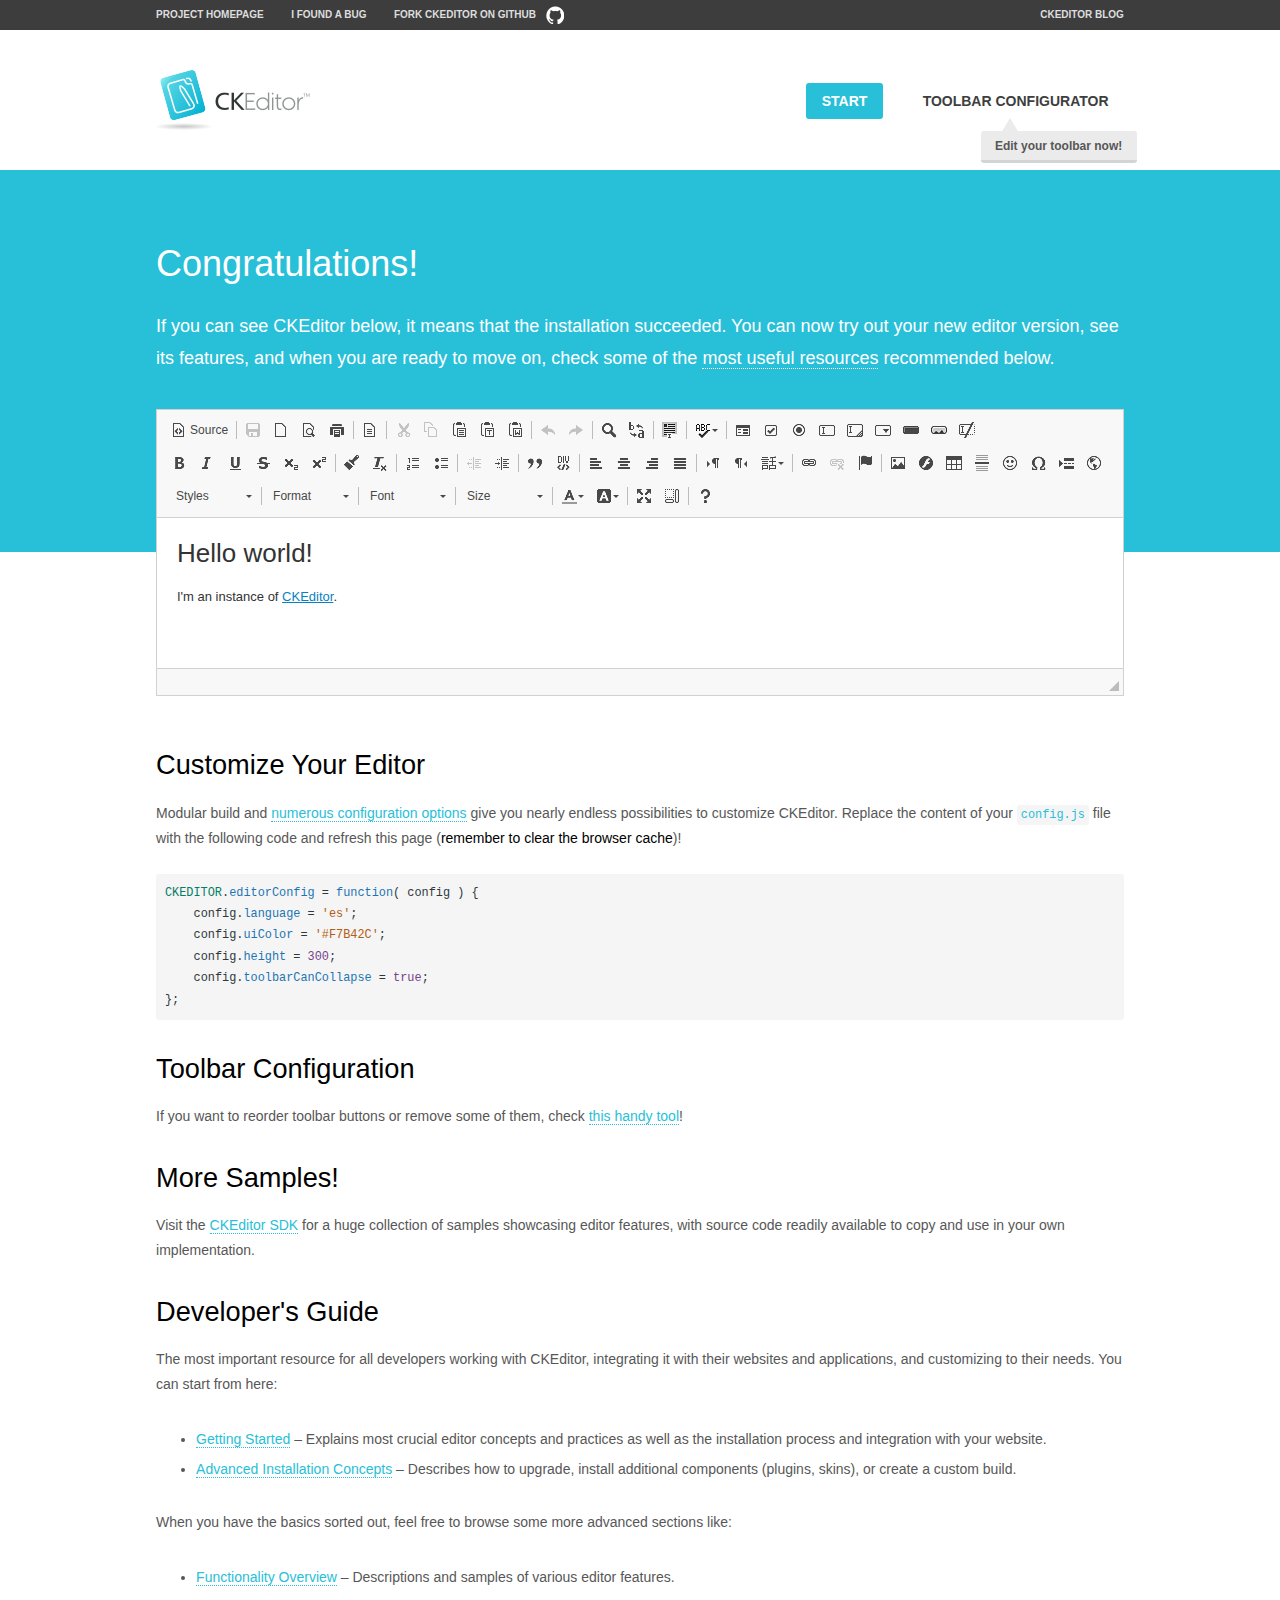
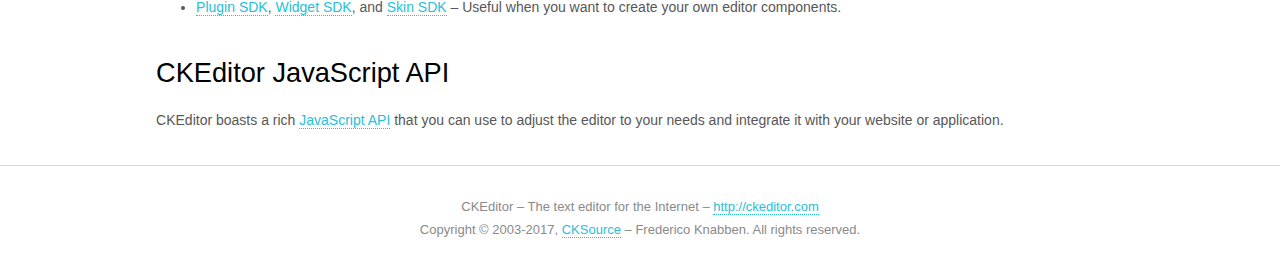
<file: project/board/ckeditor/samples/index.html>
<!DOCTYPE html>
<!--
Copyright (c) 2003-2017, CKSource - Frederico Knabben. All rights reserved.
For licensing, see LICENSE.md or http://ckeditor.com/license
-->
<html>
<head>
	<meta charset="utf-8">
	<title>CKEditor Sample</title>
	<script src="../ckeditor.js"></script>
	<script src="js/sample.js"></script>
	<link rel="stylesheet" href="css/samples.css">
	<link rel="stylesheet" href="toolbarconfigurator/lib/codemirror/neo.css">
</head>
<body id="main">

<nav class="navigation-a">
	<div class="grid-container">
		<ul class="navigation-a-left grid-width-70">
			<li><a href="http://ckeditor.com">Project Homepage</a></li>
			<li><a href="http://dev.ckeditor.com/">I found a bug</a></li>
			<li><a href="http://github.com/ckeditor/ckeditor-dev" class="icon-pos-right icon-navigation-a-github">Fork CKEditor on GitHub</a></li>
		</ul>
		<ul class="navigation-a-right grid-width-30">
			<li><a href="http://ckeditor.com/blog-list">CKEditor Blog</a></li>
		</ul>
	</div>
</nav>

<header class="header-a">
	<div class="grid-container">
		<h1 class="header-a-logo grid-width-30">
			<a href="index.html"><img src="img/logo.png" alt="CKEditor Sample"></a>
		</h1>

		<nav class="navigation-b grid-width-70">
			<ul>
				<li><a href="index.html" class="button-a button-a-background">Start</a></li>
				<li><a href="toolbarconfigurator/index.html" class="button-a">Toolbar configurator <span class="balloon-a balloon-a-nw">Edit your toolbar now!</span></a></li>
			</ul>
		</nav>
	</div>
</header>

<main>
	<div class="adjoined-top">
		<div class="grid-container">
			<div class="content grid-width-100">
				<h1>Congratulations!</h1>
				<p>
					If you can see CKEditor below, it means that the installation succeeded.
					You can now try out your new editor version, see its features, and when you are ready to move on, check some of the <a href="#sample-customize">most useful resources</a> recommended below.
				</p>
			</div>
		</div>
	</div>
	<div class="adjoined-bottom">
		<div class="grid-container">
			<div class="grid-width-100">
				<div id="editor">
					<h1>Hello world!</h1>
					<p>I'm an instance of <a href="http://ckeditor.com">CKEditor</a>.</p>
				</div>
			</div>
		</div>
	</div>

	<div class="grid-container">
		<div class="content grid-width-100">
			<section id="sample-customize">
				<h2>Customize Your Editor</h2>
				<p>Modular build and <a href="http://docs.ckeditor.com/#!/guide/dev_configuration">numerous configuration options</a> give you nearly endless possibilities to customize CKEditor. Replace the content of your <code><a href="../config.js">config.js</a></code> file with the following code and refresh this page (<strong>remember to clear the browser cache</strong>)!</p>
		<pre class="cm-s-neo CodeMirror"><code><span style="padding-right: 0.1px;"><span class="cm-variable">CKEDITOR</span>.<span class="cm-property">editorConfig</span> <span class="cm-operator">=</span> <span class="cm-keyword">function</span>( <span class="cm-def">config</span> ) {</span>
<span style="padding-right: 0.1px;"><span class="cm-tab">	</span><span class="cm-variable-2">config</span>.<span class="cm-property">language</span> <span class="cm-operator">=</span> <span class="cm-string">'es'</span>;</span>
<span style="padding-right: 0.1px;"><span class="cm-tab">	</span><span class="cm-variable-2">config</span>.<span class="cm-property">uiColor</span> <span class="cm-operator">=</span> <span class="cm-string">'#F7B42C'</span>;</span>
<span style="padding-right: 0.1px;"><span class="cm-tab">	</span><span class="cm-variable-2">config</span>.<span class="cm-property">height</span> <span class="cm-operator">=</span> <span class="cm-number">300</span>;</span>
<span style="padding-right: 0.1px;"><span class="cm-tab">	</span><span class="cm-variable-2">config</span>.<span class="cm-property">toolbarCanCollapse</span> <span class="cm-operator">=</span> <span class="cm-atom">true</span>;</span>
<span style="padding-right: 0.1px;">};</span></code></pre>
			</section>

			<section>
				<h2>Toolbar Configuration</h2>
				<p>If you want to reorder toolbar buttons or remove some of them, check <a href="toolbarconfigurator/index.html">this handy tool</a>!</p>
			</section>

			<section>
				<h2>More Samples!</h2>
				<p>Visit the <a href="http://sdk.ckeditor.com">CKEditor SDK</a> for a huge collection of samples showcasing editor features, with source code readily available to copy and use in your own implementation.</p>
			</section>

			<section>
				<h2>Developer's Guide</h2>
				<p>The most important resource for all developers working with CKEditor, integrating it with their websites and applications, and customizing to their needs. You can start from here:</p>
				<ul>
					<li><a href="http://docs.ckeditor.com/#!/guide/dev_installation">Getting Started</a> &ndash; Explains most crucial editor concepts and practices as well as the installation process and integration with your website.</li>
					<li><a href="http://docs.ckeditor.com/#!/guide/dev_advanced_installation">Advanced Installation Concepts</a> &ndash; Describes how to upgrade, install additional components (plugins, skins), or create a custom build.</li>
				</ul>
					<p>When you have the basics sorted out, feel free to browse some more advanced sections like:</p>
				<ul>
					<li><a href="http://docs.ckeditor.com/#!/guide/dev_features">Functionality Overview</a> &ndash; Descriptions and samples of various editor features.</li>
					<li><a href="http://docs.ckeditor.com/#!/guide/plugin_sdk_intro">Plugin SDK</a>, <a href="http://docs.ckeditor.com/#!/guide/widget_sdk_intro">Widget SDK</a>, and <a href="http://docs.ckeditor.com/#!/guide/skin_sdk_intro">Skin SDK</a> &ndash; Useful when you want to create your own editor components.</li>
				</ul>
			</section>

			<section>
				<h2>CKEditor JavaScript API</h2>
				<p>CKEditor boasts a rich <a href="http://docs.ckeditor.com/#!/api">JavaScript API</a> that you can use to adjust the editor to your needs and integrate it with your website or application.</p>
			</section>
		</div>
	</div>
</main>

<footer class="footer-a grid-container">
	<div class="grid-container">
		<p class="grid-width-100">
			CKEditor &ndash; The text editor for the Internet &ndash; <a class="samples" href="http://ckeditor.com/">http://ckeditor.com</a>
		</p>
		<p class="grid-width-100" id="copy">
			Copyright &copy; 2003-2017, <a class="samples" href="http://cksource.com/">CKSource</a> &ndash; Frederico Knabben. All rights reserved.
		</p>
	</div>
</footer>
<script>
	initSample();
</script>

</body>
</html>
</file>
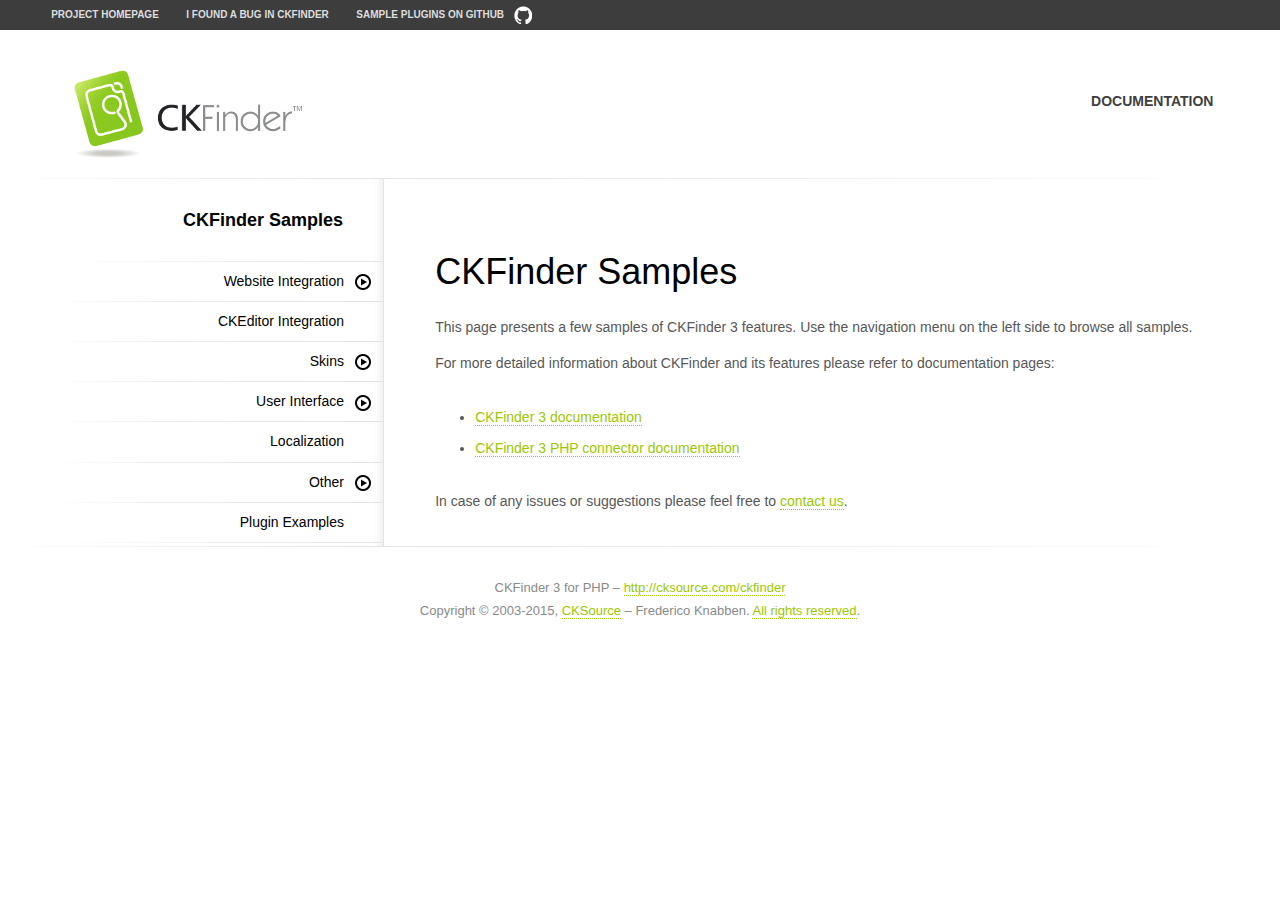
<file: project/board/ckfinder/samples/index.html>
<!DOCTYPE html>
<!--
Copyright (c) 2007-2016, CKSource - Frederico Knabben. All rights reserved.
For licensing, see LICENSE.html or http://cksource.com/ckfinder/license
-->
<html>
<head>
	<meta charset="utf-8">
	<title>CKFinder 3 Samples</title>
	<meta name="viewport" content="width=device-width, initial-scale=1">
	<!--[if lt IE 9]>
	<script src="js/html5shiv.min.js"></script>
	<![endif]-->
	<link href="css/sample.css" rel="stylesheet">
<body>
<header class="header-a">
	<div class="grid-container">
		<h1 class="header-a-logo grid-width-30">
			<a href="index.html"><img src="img/logo.png" alt="CKFinder Logo"></a>
		</h1>
		<nav class="navigation-b grid-width-70">
			<ul>
				<li><a href="http://docs.cksource.com/ckfinder3/" class="button-a">Documentation</a></li>
			</ul>
		</nav>
	</div>
</header>
<main class="grid-container">
	<nav class="tree-a tree-a-layout grid-width-30">
		<h1>CKFinder Samples</h1>
		<h2>Website Integration</h2>
		<ul>
			<li><a href="widget.html">Widget</a></li>
			<li><a href="popups.html">Popup</a></li>
			<li><a href="modals.html">Modal</a></li>
			<li><a href="full-page.html">Full Page</a></li>
		</ul>
		<h2 class="tree-a-no-sub"><a href="ckeditor.html">CKEditor Integration</a></h2>
		<h2>Skins</h2>
		<ul>
			<li><a href="skins-moono.html">Moono</a></li>
			<li><a href="skins-jquery-mobile.html">jQuery Mobile</a></li>
		</ul>
		<h2>User Interface</h2>
		<ul>
			<li><a href="user-interface-default.html">Default</a></li>
			<li><a href="user-interface-compact.html">Compact</a></li>
			<li><a href="user-interface-mobile.html">Mobile</a></li>
			<li><a href="user-interface-listview.html">List View</a></li>
		</ul>
		<h2 class="tree-a-no-sub"><a href="localization.html">Localization</a></h2>
		<h2>Other</h2>
		<ul>
			<li><a href="other-read-only.html">Read-only Mode</a></li>
			<li><a href="other-custom-configuration.html">Custom Configuration</a></li>
		</ul>
		<h2 class="tree-a-no-sub"><a href="plugin-examples.html">Plugin Examples</a></h2>
	</nav>
	<section class="content grid-width-70">
		<h1>CKFinder Samples</h1>
		<p>This page presents a few samples of CKFinder 3 features. Use the navigation menu on the left side to browse all samples.</p>
		<p>For more detailed information about CKFinder and its features please refer to documentation pages:</p>
		<ul>
			<li><a href="http://docs.cksource.com/ckfinder3/">CKFinder 3 documentation</a></li>
			<li><a href="http://docs.cksource.com/ckfinder3-php/">CKFinder 3 PHP connector documentation</a></li>
		</ul>
		<p>In case of any issues or suggestions please feel free to <a href="http://cksource.com/contact">contact us</a>.</p>
	</section>
</main>
<footer class="footer-a grid-container">
	<div class="grid-container">
		<p class="grid-width-100">
			CKFinder 3 for PHP &ndash; <a href="http://cksource.com/ckfinder">http://cksource.com/ckfinder</a>
		</p>
		<p class="grid-width-100">
			Copyright &copy; 2003-2015, <a class="samples" href="http://cksource.com/">CKSource</a> &ndash; Frederico
			Knabben. <a href="http://cksource.com/ckfinder/license">All rights reserved</a>.
		</p>
	</div>
</footer>
<nav class="navigation-a">
	<div class="grid-container">
		<ul class="navigation-a-left grid-width-70">
			<li><a href="http://cksource.com/ckfinder">Project Homepage</a></li>
			<li class="global-is-mobile-hidden"><a href="https://github.com/ckfinder/ckfinder/issues">I found a bug in CKFinder</a></li>
			<li class="global-is-mobile-hidden"><a class="icon-pos-right icon-navigation-a-github" href="https://github.com/ckfinder/ckfinder-docs-samples">Sample Plugins on GitHub</a></li>
		</ul>
	</div>
</nav>

<script src="js/sf.js"></script>
<script src="js/tree-a.js"></script>

</body>
</html>
</file>
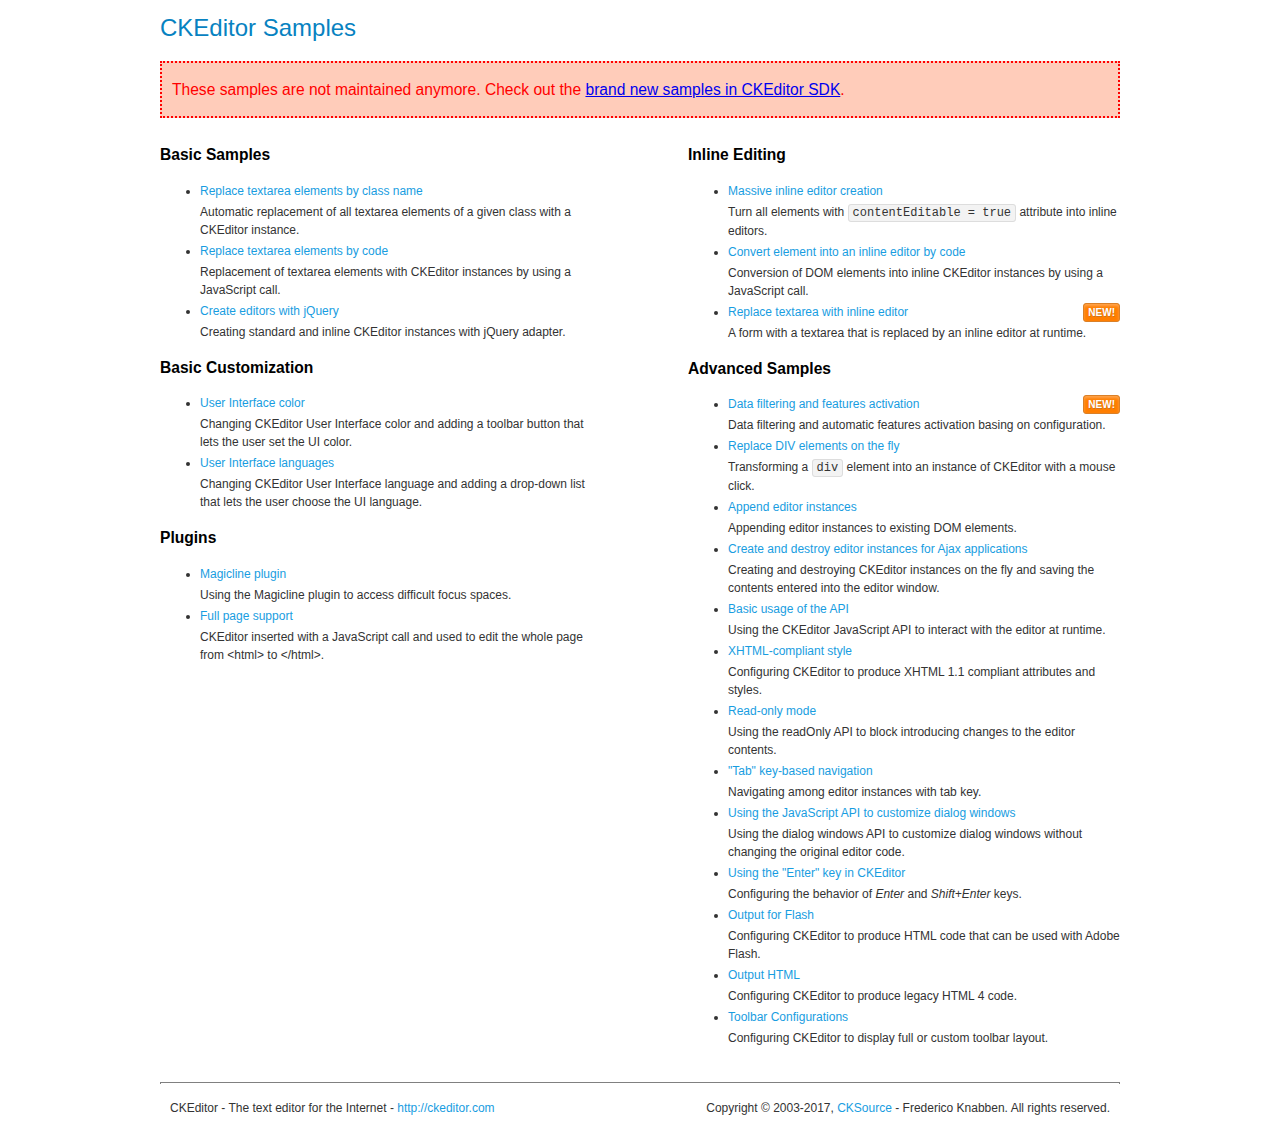
<file: project/board/ckeditor/samples/old/index.html>
<!DOCTYPE html>
<!--
Copyright (c) 2003-2017, CKSource - Frederico Knabben. All rights reserved.
For licensing, see LICENSE.md or http://ckeditor.com/license
-->
<html>
<head>
	<meta charset="utf-8">
	<title>CKEditor Samples</title>
	<link rel="stylesheet" href="sample.css">
</head>
<body>
	<h1 class="samples">
		CKEditor Samples
	</h1>
	<div class="warning deprecated">
		These samples are not maintained anymore. Check out the <a href="http://sdk.ckeditor.com/">brand new samples in CKEditor SDK</a>.
	</div>
	<div class="twoColumns">
		<div class="twoColumnsLeft">
			<h2 class="samples">
				Basic Samples
			</h2>
			<dl class="samples">
				<dt><a class="samples" href="replacebyclass.html">Replace textarea elements by class name</a></dt>
				<dd>Automatic replacement of all textarea elements of a given class with a CKEditor instance.</dd>

				<dt><a class="samples" href="replacebycode.html">Replace textarea elements by code</a></dt>
				<dd>Replacement of textarea elements with CKEditor instances by using a JavaScript call.</dd>

				<dt><a class="samples" href="jquery.html">Create editors with jQuery</a></dt>
				<dd>Creating standard and inline CKEditor instances with jQuery adapter.</dd>
			</dl>

			<h2 class="samples">
				Basic Customization
			</h2>
			<dl class="samples">
				<dt><a class="samples" href="uicolor.html">User Interface color</a></dt>
				<dd>Changing CKEditor User Interface color and adding a toolbar button that lets the user set the UI color.</dd>

				<dt><a class="samples" href="uilanguages.html">User Interface languages</a></dt>
				<dd>Changing CKEditor User Interface language and adding a drop-down list that lets the user choose the UI language.</dd>
			</dl>


			<h2 class="samples">Plugins</h2>
<dl class="samples">
<dt><a class="samples" href="magicline/magicline.html">Magicline plugin</a></dt>
<dd>Using the Magicline plugin to access difficult focus spaces.</dd>

<dt><a class="samples" href="wysiwygarea/fullpage.html">Full page support</a></dt>
<dd>CKEditor inserted with a JavaScript call and used to edit the whole page from &lt;html&gt; to &lt;/html&gt;.</dd>
</dl>
		</div>
		<div class="twoColumnsRight">
			<h2 class="samples">
				Inline Editing
			</h2>
			<dl class="samples">
				<dt><a class="samples" href="inlineall.html">Massive inline editor creation</a></dt>
				<dd>Turn all elements with <code>contentEditable = true</code> attribute into inline editors.</dd>

				<dt><a class="samples" href="inlinebycode.html">Convert element into an inline editor by code</a></dt>
				<dd>Conversion of DOM elements into inline CKEditor instances by using a JavaScript call.</dd>

				<dt><a class="samples" href="inlinetextarea.html">Replace textarea with inline editor</a> <span class="new">New!</span></dt>
				<dd>A form with a textarea that is replaced by an inline editor at runtime.</dd>

				
			</dl>

			<h2 class="samples">
				Advanced Samples
			</h2>
			<dl class="samples">
				<dt><a class="samples" href="datafiltering.html">Data filtering and features activation</a> <span class="new">New!</span></dt>
				<dd>Data filtering and automatic features activation basing on configuration.</dd>

				<dt><a class="samples" href="divreplace.html">Replace DIV elements on the fly</a></dt>
				<dd>Transforming a <code>div</code> element into an instance of CKEditor with a mouse click.</dd>

				<dt><a class="samples" href="appendto.html">Append editor instances</a></dt>
				<dd>Appending editor instances to existing DOM elements.</dd>

				<dt><a class="samples" href="ajax.html">Create and destroy editor instances for Ajax applications</a></dt>
				<dd>Creating and destroying CKEditor instances on the fly and saving the contents entered into the editor window.</dd>

				<dt><a class="samples" href="api.html">Basic usage of the API</a></dt>
				<dd>Using the CKEditor JavaScript API to interact with the editor at runtime.</dd>

				<dt><a class="samples" href="xhtmlstyle.html">XHTML-compliant style</a></dt>
				<dd>Configuring CKEditor to produce XHTML 1.1 compliant attributes and styles.</dd>

				<dt><a class="samples" href="readonly.html">Read-only mode</a></dt>
				<dd>Using the readOnly API to block introducing changes to the editor contents.</dd>

				<dt><a class="samples" href="tabindex.html">"Tab" key-based navigation</a></dt>
				<dd>Navigating among editor instances with tab key.</dd>


				
<dt><a class="samples" href="dialog/dialog.html">Using the JavaScript API to customize dialog windows</a></dt>
<dd>Using the dialog windows API to customize dialog windows without changing the original editor code.</dd>

<dt><a class="samples" href="enterkey/enterkey.html">Using the &quot;Enter&quot; key in CKEditor</a></dt>
<dd>Configuring the behavior of <em>Enter</em> and <em>Shift+Enter</em> keys.</dd>

<dt><a class="samples" href="htmlwriter/outputforflash.html">Output for Flash</a></dt>
<dd>Configuring CKEditor to produce HTML code that can be used with Adobe Flash.</dd>

<dt><a class="samples" href="htmlwriter/outputhtml.html">Output HTML</a></dt>
<dd>Configuring CKEditor to produce legacy HTML 4 code.</dd>

<dt><a class="samples" href="toolbar/toolbar.html">Toolbar Configurations</a></dt>
<dd>Configuring CKEditor to display full or custom toolbar layout.</dd>

			</dl>
		</div>
	</div>
	<div id="footer">
		<hr>
		<p>
			CKEditor - The text editor for the Internet - <a class="samples" href="http://ckeditor.com/">http://ckeditor.com</a>
		</p>
		<p id="copy">
			Copyright &copy; 2003-2017, <a class="samples" href="http://cksource.com/">CKSource</a> - Frederico Knabben. All rights reserved.
		</p>
	</div>
</body>
</html>
</file>
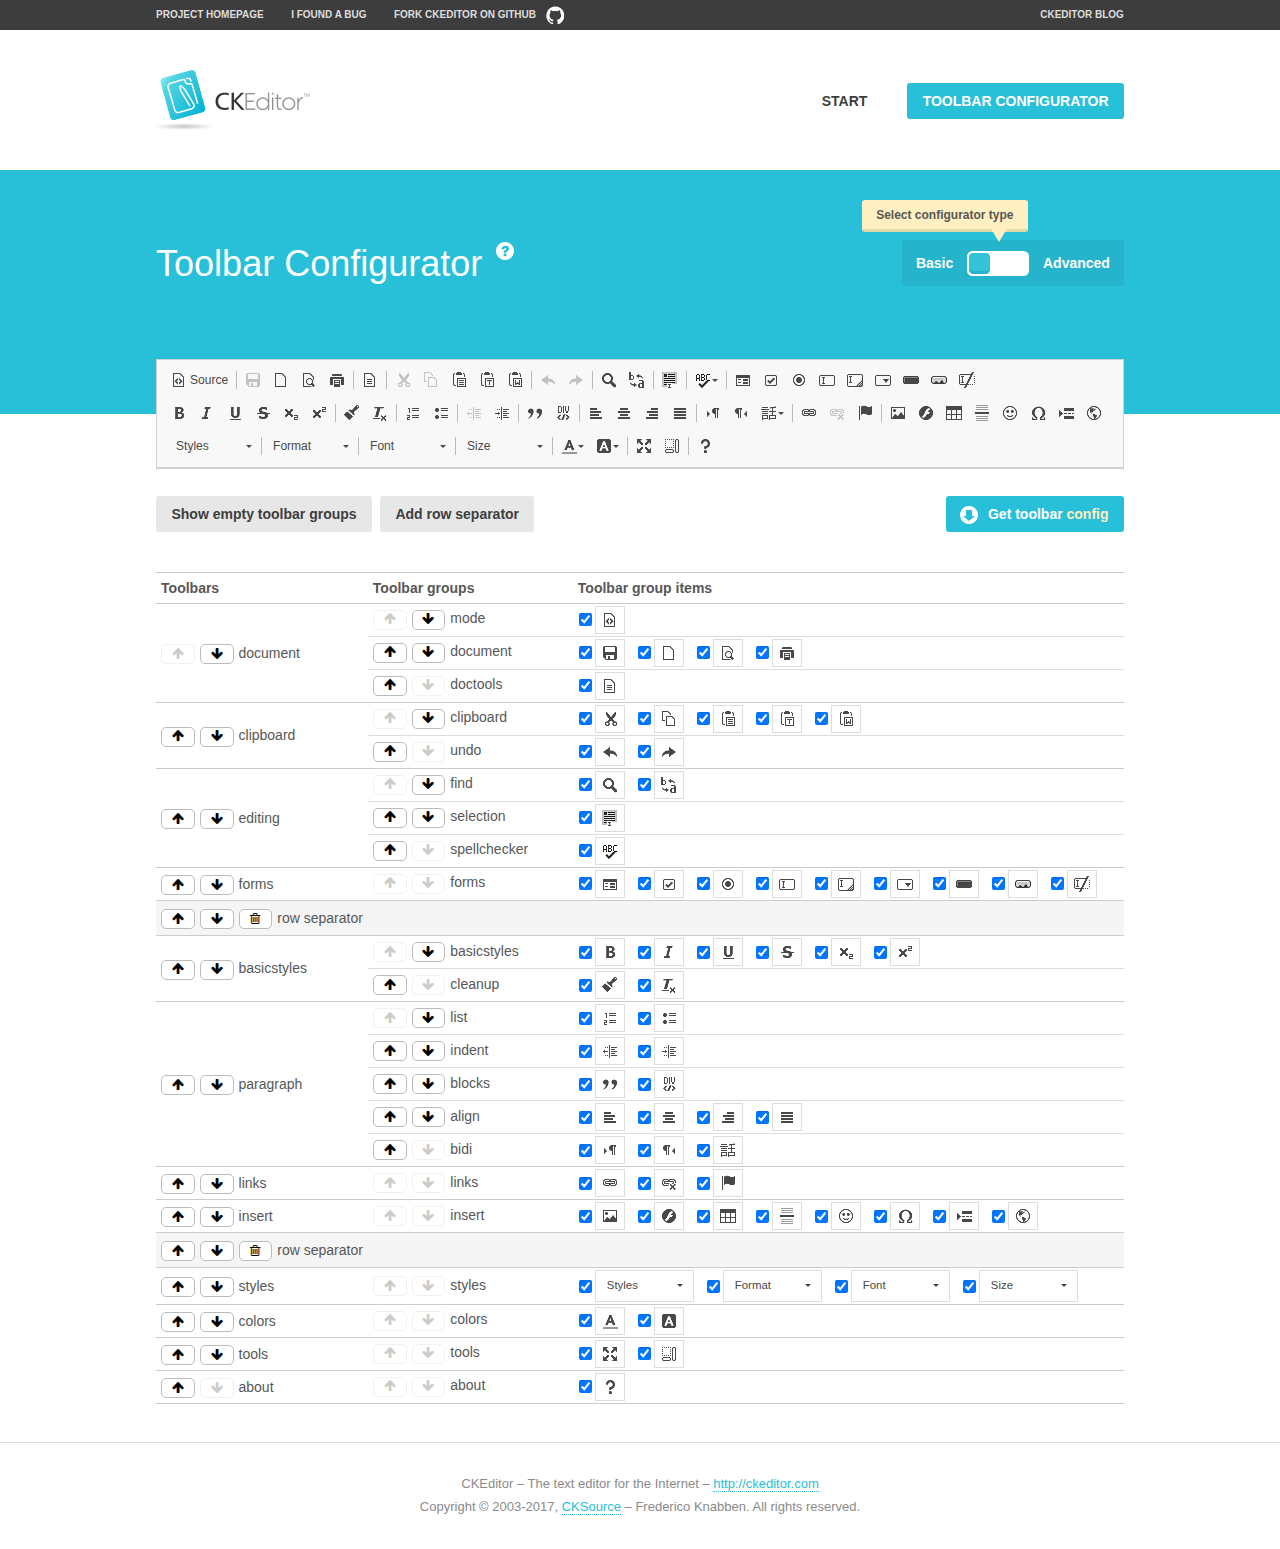
<file: project/board/ckeditor/samples/toolbarconfigurator/index.html>
<!DOCTYPE html>
<!--
Copyright (c) 2003-2017, CKSource - Frederico Knabben. All rights reserved.
For licensing, see LICENSE.md or http://ckeditor.com/license
-->
<!--[if IE 8]><html class="ie8"><![endif]-->
<!--[if gt IE 8]><html><![endif]-->
<!--[if !IE]><!--><html><!--<![endif]-->
<head>
	<meta charset="utf-8">
	<title>Toolbar Configurator</title>
	<script src="../../ckeditor.js"></script>
	<script>
		if ( CKEDITOR.env.ie && CKEDITOR.env.version < 9 )
			CKEDITOR.tools.enableHtml5Elements( document );
	</script>
	<link rel="stylesheet" href="lib/codemirror/codemirror.css">
	<link rel="stylesheet" href="lib/codemirror/show-hint.css">
	<link rel="stylesheet" href="lib/codemirror/neo.css">
	<link rel="stylesheet" href="css/fontello.css">
	<link rel="stylesheet" href="../css/samples.css">
</head>
<body id="toolbar">

<nav class="navigation-a">
	<div class="grid-container">
		<ul class="navigation-a-left grid-width-70">
			<li><a href="http://ckeditor.com">Project Homepage</a></li>
			<li><a href="http://dev.ckeditor.com/">I found a bug</a></li>
			<li><a href="http://github.com/ckeditor/ckeditor-dev" class="icon-pos-right icon-navigation-a-github">Fork CKEditor on GitHub</a></li>
		</ul>
		<ul class="navigation-a-right grid-width-30">
			<li><a href="http://ckeditor.com/blog-list">CKEditor Blog</a></li>
		</ul>
	</div>
</nav>

<header class="header-a">
	<div class="grid-container">
		<h1 class="header-a-logo grid-width-30">
			<a href="../index.html"><img src="../img/logo.png" alt="CKEditor Logo"></a>
		</h1>
		<nav class="navigation-b grid-width-70">
			<ul>
				<li><a href="../index.html"  class="button-a">Start</a></li>
				<li><a href="index.html"  class="button-a button-a-background">Toolbar configurator</a></li>
			</ul>
		</nav>
	</div>
</header>

<main>
	<div class="adjoined-top">
		<div class="grid-container">
			<div class="content grid-width-100">
				<div class="grid-container-nested">
					<h1 class="grid-width-60">
						Toolbar Configurator
						<a href="#help-content" type="button" title="Configurator help" id="help" class="button-a button-a-background button-a-no-text icon-pos-left icon-question-mark">Help</a>
					</h1>

					<div class="grid-width-40 grid-switch-magic">
						<div class="switch">
							<span class="balloon-a balloon-a-se">Select configurator type</span>
							<input type="radio" name="radio" data-num="1" id="radio-basic" />
							<input type="radio" name="radio" data-num="2" id="radio-advanced" />
							<label data-for="1" for="radio-basic">Basic</label>
							<span class="switch-inner">
								<span class="handler"></span>
							</span>
							<label data-for="2" for="radio-advanced">Advanced</label>
						</div>
					</div>
				</div>
			</div>
		</div>
	</div>
	<div class="adjoined-bottom">
		<div class="grid-container">
			<div class="grid-width-100">
				<div class="editors-container">
					<div id="editor-basic"></div>
					<div id="editor-advanced"></div>
				</div>
			</div>
		</div>
	</div>

	<div class="grid-container configurator">
		<div class="content grid-width-100">
			<div class="configurator">
				<div>
					<div id="toolbarModifierWrapper"></div>
				</div>
			</div>
		</div>
	</div>

	<div id="help-content">
		<div class="grid-container">
			<div class="grid-width-100">
				<h2>What Am I Doing Here?</h2>

				<div class="grid-container grid-container-nested">
					<div class="basic">
						<div class="grid-width-50">
							<p>Arrange <a href="http://docs.ckeditor.com/#!/api/CKEDITOR.config-cfg-toolbarGroups">toolbar groups</a>, toggle <a href="http://docs.ckeditor.com/#!/api/CKEDITOR.config-cfg-removeButtons">button visibility</a> according to your needs and get your toolbar configuration.</p>
							<p>You can replace the content of the <a href="../../config.js"><code>config.js</code></a> file with the generated configuration. If you already set some configuration options you will need to merge both configurations.</p>
						</div>
						<div class="grid-width-50">
							<p>Read more about different ways of <a href="http://docs.ckeditor.com/#!/guide/dev_configuration">setting configuration</a> and do not forget about <strong>clearing browser cache</strong>.</p>
							<p>Arranging toolbar groups is the recommended way of configuring the toolbar, but if you need more freedom you can use the <a href="#advanced">advanced configurator</a>.</p>
						</div>
					</div>
					<div class="advanced" style="display: none;">
						<div class="grid-width-50">
							<p>With this code editor you can edit your <a href="http://docs.ckeditor.com/#!/api/CKEDITOR.config-cfg-toolbar">toolbar configuration</a> live.</p>
							<p>You can replace the content of the <a href="../../config.js"><code>config.js</code></a> file with the generated configuration. If you already set some configuration options you will need to merge both configurations.</p>
						</div>
						<div class="grid-width-50">
							<p>Read more about different ways of <a href="http://docs.ckeditor.com/#!/guide/dev_configuration">setting configuration</a> and do not forget about <strong>clearing browser cache</strong>.</p>
						</div>
					</div>
				</div>

				<p class="grid-container grid-container-nested">
					<button type="button" class="help-content-close grid-width-100 button-a button-a-background">Got it. Let's play!</button>
				</p>
			</div>
		</div>
	</div>
</main>

<footer class="footer-a grid-container">
	<p class="grid-width-100">
		CKEditor &ndash; The text editor for the Internet &ndash; <a class="samples" href="http://ckeditor.com/">http://ckeditor.com</a>
	</p>
	<p class="grid-width-100" id="copy">
		Copyright &copy; 2003-2017, <a class="samples" href="http://cksource.com/">CKSource</a> &ndash; Frederico Knabben. All rights reserved.
	</p>
</footer>

<script src="lib/codemirror/codemirror.js"></script>
<script src="lib/codemirror/javascript.js"></script>
<script src="lib/codemirror/show-hint.js"></script>

<script src="js/fulltoolbareditor.js"></script>
<script src="js/abstracttoolbarmodifier.js"></script>
<script src="js/toolbarmodifier.js"></script>
<script src="js/toolbartextmodifier.js"></script>
<script src="../js/sf.js"></script>

<script>
	( function() {
		'use strict';

		var mode = ( window.location.hash.substr( 1 ) === 'advanced' ) ? 'advanced' : 'basic',
			configuratorSection = CKEDITOR.document.findOne( 'main > .grid-container.configurator' ),
			basicInstruction = CKEDITOR.document.findOne( '#help-content .basic' ),
			advancedInstruction = CKEDITOR.document.findOne( '#help-content .advanced' ),

			// Configurator mode switcher.
			modeSwitchBasic = CKEDITOR.document.getById( 'radio-basic' ),
			modeSwitchAdvanced = CKEDITOR.document.getById( 'radio-advanced' );

		// Initial setup
		function updateSwitcher() {
			if ( mode === 'advanced' ) {
				modeSwitchAdvanced.$.checked = true;
			} else {
				modeSwitchBasic.$.checked = true;
			}
		}

		updateSwitcher();

		CKEDITOR.document.getWindow().on( 'hashchange', function( e ) {
			var hash = window.location.hash.substr( 1 );
			if ( !( hash === 'advanced' || hash === 'basic' ) ) {
				return;
			}
			mode = hash;
			onToolbarsDone( mode );
		} );

		CKEDITOR.document.getWindow().on( 'resize', function() {
			updateToolbar( ( mode === 'basic' ? toolbarModifier : toolbarTextModifier )[ 'editorInstance' ] );
		} );

		function onRefresh( modifier ) {
			modifier = modifier || this;

			if ( mode === 'basic' && modifier instanceof ToolbarConfigurator.ToolbarTextModifier ) {
				return;
			}

			// CodeMirror container becomes visible, so we need to refresh and to avoid rendering problems.
			if ( mode === 'advanced' && modifier instanceof ToolbarConfigurator.ToolbarTextModifier ) {
				modifier.codeContainer.refresh();
			}

			updateToolbar( modifier.editorInstance );
		}

		function updateToolbar( editor ) {
			var editorContainer = editor.container;

			// Not always editor is loaded.
			if ( !editorContainer ) {
				return;
			}

			var displayStyle = editorContainer.getStyle( 'display' );

			editorContainer.setStyle( 'display', 'block' );

			var newHeight = editorContainer.getSize( 'height' );

			var newMarginTop = parseInt( editorContainer.getComputedStyle( 'margin-top' ), 10 );
			newMarginTop = ( isNaN( newMarginTop ) ? 0 : Number( newMarginTop ) );

			var newMarginBottom = parseInt( editorContainer.getComputedStyle( 'margin-bottom' ), 10 );
			newMarginBottom = ( isNaN( newMarginBottom ) ? 0 : Number( newMarginBottom ) );

			var result = newHeight + newMarginTop + newMarginBottom;

			editorContainer.setStyle( 'display', displayStyle );

			editor.container.getAscendant( 'div' ).setStyle( 'height', result + 'px' );
		}

		var toolbarModifier = new ToolbarConfigurator.ToolbarModifier( 'editor-basic' );

		var done = 0;
		toolbarModifier.init( onToolbarInit );
		toolbarModifier.onRefresh = onRefresh;

		CKEDITOR.document.getById( 'toolbarModifierWrapper' ).append( toolbarModifier.mainContainer );

		var toolbarTextModifier = new ToolbarConfigurator.ToolbarTextModifier( 'editor-advanced' );
		toolbarTextModifier.init( onToolbarInit );
		toolbarTextModifier.onRefresh = onRefresh;

		function onToolbarInit() {
			if ( ++done === 2 ) {
				onToolbarsDone();

				positionSticky.watch( CKEDITOR.document.findOne( '.toolbar' ), function() {
					return mode === 'advanced';
				} );
			}
		}

		function onToolbarsDone() {
			if ( mode === 'basic' ) {
				toggleModeBasic( false );
			} else {
				toggleModeAdvanced( false );
			}

			updateSwitcher();

			setTimeout( function() {
				CKEDITOR.document.findOne( '.editors-container' ).addClass( 'active' );
				CKEDITOR.document.findOne( '#toolbarModifierWrapper' ).addClass( 'active' );
			}, 200 );
		}

		CKEDITOR.document.getById( 'toolbarModifierWrapper' ).append( toolbarTextModifier.mainContainer );

		function toogleModeSwitch( onElement, offElement, onModifier, offModifier ) {
			onElement.addClass( 'fancy-button-active' );
			offElement.removeClass( 'fancy-button-active' );

			onModifier.showUI();
			offModifier.hideUI();
		}

		function toggleModeBasic( callOnRefresh ) {
			callOnRefresh = ( callOnRefresh !== false );
			mode = 'basic';
			window.location.hash = '#basic';
			toogleModeSwitch( modeSwitchBasic, modeSwitchAdvanced, toolbarModifier, toolbarTextModifier );

			configuratorSection.removeClass( 'freed-width' );
			basicInstruction.show();
			advancedInstruction.hide();

			callOnRefresh && onRefresh( toolbarModifier );
		}

		function toggleModeAdvanced( callOnRefresh ) {
			callOnRefresh = ( callOnRefresh !== false );
			mode = 'advanced';
			window.location.hash = '#advanced';
			toogleModeSwitch( modeSwitchAdvanced, modeSwitchBasic, toolbarTextModifier, toolbarModifier );

			configuratorSection.addClass( 'freed-width' );
			advancedInstruction.show();
			basicInstruction.hide();

			callOnRefresh && onRefresh( toolbarTextModifier );
		}

		modeSwitchBasic.on( 'click', toggleModeBasic );
		modeSwitchAdvanced.on( 'click', toggleModeAdvanced );

		//
		// Position:sticky for the toolbar.
		//

		// Will make elements behave like they were styled with position:sticky.
		var positionSticky = {
			// Store object: {
			// 		element: CKEDITOR.dom.element, // Element which will float.
			// 		placeholder: CKEDITOR.dom.element, // Placeholder which is place to prevent page bounce.
			// 		isFixed: boolean // Whether element float now.
			// }
			watched: [],

			active: [],

			staticContainer: null,

			init: function() {
				var element = CKEDITOR.dom.element.createFromHtml(
					'<div class="staticContainer">' +
						'<div class="grid-container" >' +
							'<div class="grid-width-100">' +
								'<div class="inner"></div>' +
							'</div>' +
						'</div>' +
					'</div>' );

				this.staticContainer = element.findOne( '.inner' );

				CKEDITOR.document.getBody().append( element );
			},

			watch: function( element, preventFunc ) {
				this.watched.push( {
					element: element,
					placeholder: new CKEDITOR.dom.element( 'div' ),
					isFixed: false,
					preventFunc: preventFunc
				} );
			},

			checkAll: function() {
				for ( var i = 0; i < this.watched.length; i++ ) {
					this.check( this.watched[ i ] );
				}
			},

			check: function( element ) {
				var isFixed = element.isFixed;
				var shouldBeFixed = this.shouldBeFixed( element );

				// Nothing to be done.
				if ( isFixed === shouldBeFixed ) {
					return;
				}

				var placeholder = element.placeholder;

				if ( isFixed ) {
					// Unfixing.

					element.element.insertBefore( placeholder );
					placeholder.remove();

					element.element.removeStyle( 'margin' );

					this.active.splice( CKEDITOR.tools.indexOf( this.active, element ), 1 );

				} else {
					// Fixing.
					placeholder.setStyle( 'width', element.element.getSize( 'width' ) + 'px' );
					placeholder.setStyle( 'height', element.element.getSize( 'height' ) + 'px' );
					placeholder.setStyle( 'margin-bottom', element.element.getComputedStyle( 'margin-bottom' ) );
					placeholder.setStyle( 'display', element.element.getComputedStyle( 'display' ) );
					placeholder.insertAfter( element.element );

					this.staticContainer.append( element.element );

					this.active.push( element );
				}

				element.isFixed = !element.isFixed;
			},

			shouldBeFixed: function( element ) {
				if ( element.preventFunc && element.preventFunc() ) {
					return false;
				}

				// If element is already fixed we are checking it's placeholder.
				var related = ( element.isFixed ? element.placeholder : element.element ),
					clientRect = related.$.getBoundingClientRect(),
					staticHeight = this.staticContainer.getSize('height' ),
					elemHeight = element.element.getSize( 'height' );

				if ( element.isFixed ) {
					return ( clientRect.top + elemHeight < staticHeight );
				} else {
					return ( clientRect.top < staticHeight );
				}
			}
		};

		positionSticky.init();

		CKEDITOR.document.getWindow().on( 'scroll',
			new CKEDITOR.tools.eventsBuffer( 100, positionSticky.checkAll, positionSticky ).input
		);

		// Make the toolbar sticky.
		positionSticky.watch( CKEDITOR.document.findOne( '.editors-container' ) );

		// Help button and help-content.
		( function() {
			var helpButton = CKEDITOR.document.getById( 'help' ),
				helpContent = CKEDITOR.document.getById( 'help-content' );

			// Don't show help button on IE8 because it's unsupported by Pico Modal.
			if ( CKEDITOR.env.ie && CKEDITOR.env.version == 8 ) {
				helpButton.hide();
			} else {
				// Display help modal when the button is clicked.
				helpButton.on( 'click', function( evt ) {
					SF.modal( {
						// Clone modal content from DOM.
						content: helpContent.getHtml(),

						afterCreate: function( modal ) {
							// Enable modal content button to close the modal.
							new CKEDITOR.dom.element( modal.modalElem() ).findOne( '.help-content-close' ).once( 'click', modal.close );
						}
					} ).show();
				} );
			}
		} )();
	} )();
</script>
</body>
</html>
</file>
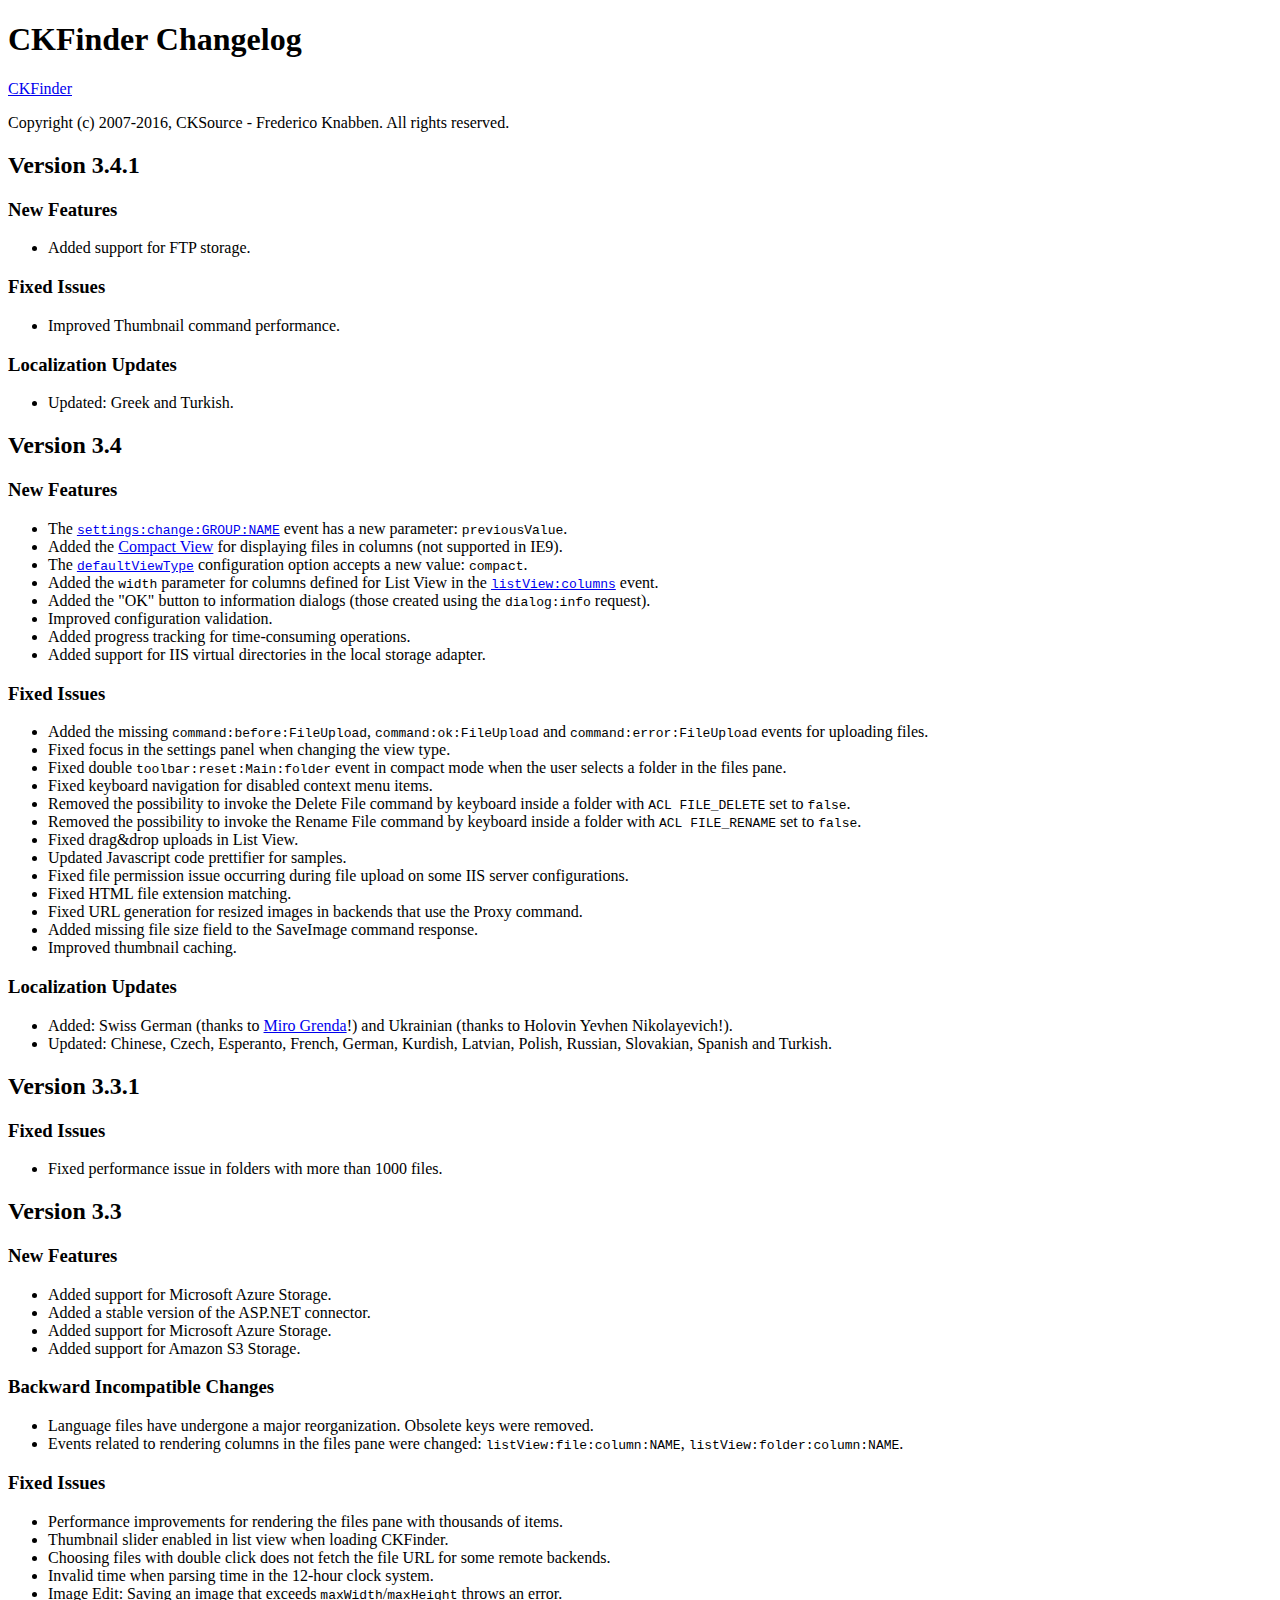
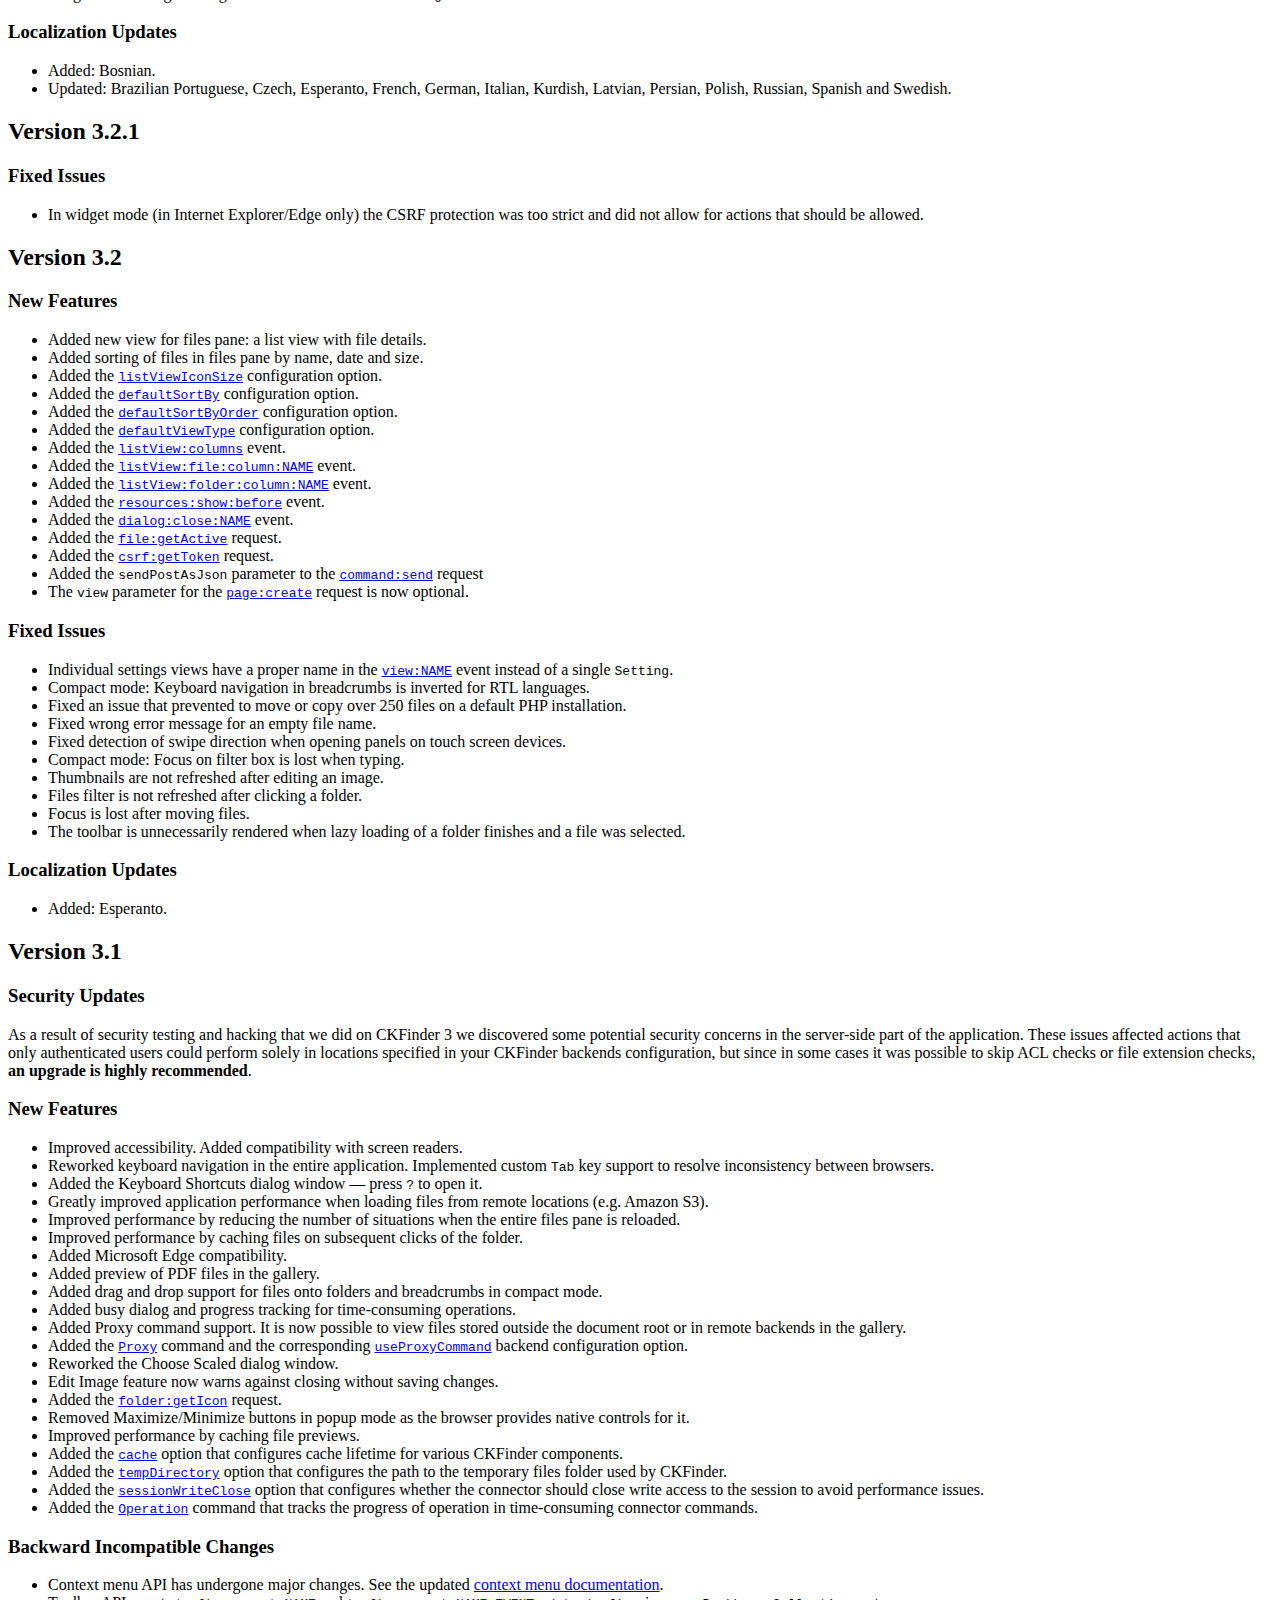
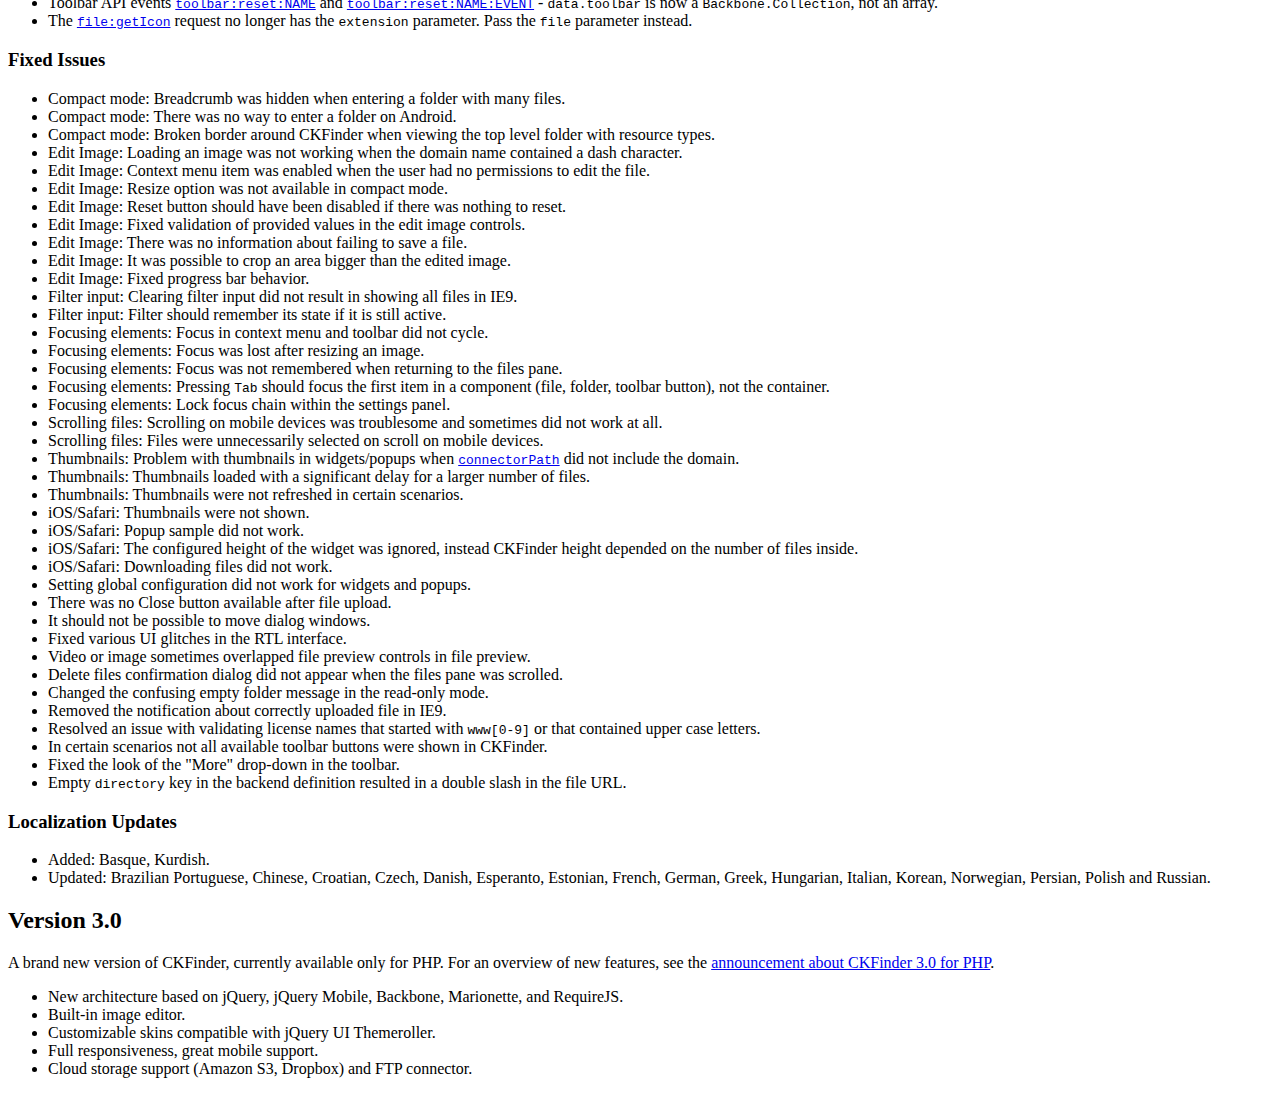
<file: project/board/ckfinder/CHANGELOG.html>
<!DOCTYPE html>
<html lang="en">
<head>
	<meta charset="UTF-8">
	<title>CKFinder Changelog</title>
</head>
<body>
<h1 id="ckfinder-changelog">CKFinder Changelog</h1>
<p><a href="http://cksource.com/ckfinder">CKFinder</a></p>
<p>Copyright (c) 2007-2016, CKSource - Frederico Knabben. All rights reserved.</p>
<h2 id="version-3-4-1">Version 3.4.1</h2>
<h3 id="new-features">New Features</h3>
<ul>
<li class="net">Added support for FTP storage.</li></ul>
<h3 id="fixed-issues">Fixed Issues</h3>
<ul>
<li class="net">Improved Thumbnail command performance.</li></ul>
<h3 id="localization-updates">Localization Updates</h3>
<ul>
<li>Updated: Greek and Turkish.</li></ul>
<h2 id="version-3-4">Version 3.4</h2>
<h3 id="new-features">New Features</h3>
<ul>
<li>The <a href="http://docs.cksource.com/ckfinder3/#!/api/CKFinder.Application-event-settings_change_GROUP_NAME"><code>settings:change:GROUP:NAME</code></a> event has a new parameter: <code>previousValue</code>.</li><li>Added the <a href="https://cksource.com/ckfinder/demo#compact-ui">Compact View</a> for displaying files in columns (not supported in IE9).</li><li>The <a href="http://docs.cksource.com/ckfinder3/#!/api/CKFinder.Config-cfg-defaultViewType"><code>defaultViewType</code></a> configuration option accepts a new value: <code>compact</code>.</li><li>Added the <code>width</code> parameter for columns defined for List View in the <a href="http://docs.cksource.com/ckfinder3/#!/api/CKFinder.Application-event-listView_columns"><code>listView:columns</code></a> event.</li><li>Added the &quot;OK&quot; button to information dialogs (those created using the <code>dialog:info</code> request).</li><li class="net">Improved configuration validation.</li><li class="net">Added progress tracking for time-consuming operations.</li><li class="net">Added support for IIS virtual directories in the local storage adapter.</li></ul>
<h3 id="fixed-issues">Fixed Issues</h3>
<ul>
<li>Added the missing <code>command:before:FileUpload</code>, <code>command:ok:FileUpload</code> and <code>command:error:FileUpload</code> events for uploading files.</li><li>Fixed focus in the settings panel when changing the view type.</li><li>Fixed double <code>toolbar:reset:Main:folder</code> event in compact mode when the user selects a folder in the files pane.</li><li>Fixed keyboard navigation for disabled context menu items.</li><li>Removed the possibility to invoke the Delete File command by keyboard inside a folder with <code>ACL FILE_DELETE</code> set to <code>false</code>.</li><li>Removed the possibility to invoke the Rename File command by keyboard inside a folder with <code>ACL FILE_RENAME</code> set to <code>false</code>.</li><li>Fixed drag&amp;drop uploads in List View.</li><li>Updated Javascript code prettifier for samples.</li><li class="php">Fixed file permission issue occurring during file upload on some IIS server configurations.</li><li class="net">Fixed HTML file extension matching.</li><li class="net">Fixed URL generation for resized images in backends that use the Proxy command.</li><li class="net">Added missing file size field to the SaveImage command response.</li><li class="net">Improved thumbnail caching.</li></ul>
<h3 id="localization-updates">Localization Updates</h3>
<ul>
<li>Added: Swiss German (thanks to <a href="https://twitter.com/mirogrenda">Miro Grenda</a>!) and Ukrainian (thanks to Holovin Yevhen Nikolayevich!).</li><li>Updated: Chinese, Czech, Esperanto, French, German, Kurdish, Latvian, Polish, Russian, Slovakian, Spanish and Turkish.</li></ul>
<h2 id="version-3-3-1">Version 3.3.1</h2>
<h3 id="fixed-issues">Fixed Issues</h3>
<ul>
<li class="net">Fixed performance issue in folders with more than 1000 files.</li></ul>
<h2 id="version-3-3">Version 3.3</h2>
<h3 id="new-features">New Features</h3>
<ul>
<li class="php">Added support for Microsoft Azure Storage.</li><li class="net">Added a stable version of the ASP.NET connector.</li><li class="net">Added support for Microsoft Azure Storage.</li><li class="net">Added support for Amazon S3 Storage.</li></ul>
<h3 id="backward-incompatible-changes">Backward Incompatible Changes</h3>
<ul>
<li>Language files have undergone a major reorganization. Obsolete keys were removed.</li><li>Events related to rendering columns in the files pane were changed: <code>listView:file:column:NAME</code>, <code>listView:folder:column:NAME</code>.</li></ul>
<h3 id="fixed-issues">Fixed Issues</h3>
<ul>
<li>Performance improvements for rendering the files pane with thousands of items.</li><li>Thumbnail slider enabled in list view when loading CKFinder.</li><li>Choosing files with double click does not fetch the file URL for some remote backends.</li><li>Invalid time when parsing time in the 12-hour clock system.</li><li class="php">Image Edit: Saving an image that exceeds <code>maxWidth</code>/<code>maxHeight</code> throws an error.</li></ul>
<h3 id="localization-updates">Localization Updates</h3>
<ul>
<li>Added: Bosnian.</li><li>Updated: Brazilian Portuguese, Czech, Esperanto, French, German, Italian, Kurdish, Latvian, Persian, Polish, Russian, Spanish and Swedish.</li></ul>
<h2 id="version-3-2-1">Version 3.2.1</h2>
<h3 id="fixed-issues">Fixed Issues</h3>
<ul>
<li>In widget mode (in Internet Explorer/Edge only) the CSRF protection was too strict and did not allow for actions that should be allowed.</li></ul>
<h2 id="version-3-2">Version 3.2</h2>
<h3 id="new-features">New Features</h3>
<ul>
<li>Added new view for files pane: a list view with file details.</li><li>Added sorting of files in files pane by name, date and size.</li><li>Added the <a href="http://docs.cksource.com/ckfinder3/#!/api/CKFinder.Config-cfg-listViewIconSize"><code>listViewIconSize</code></a> configuration option.</li><li>Added the <a href="http://docs.cksource.com/ckfinder3/#!/api/CKFinder.Config-cfg-defaultSortBy"><code>defaultSortBy</code></a> configuration option.</li><li>Added the <a href="http://docs.cksource.com/ckfinder3/#!/api/CKFinder.Config-cfg-defaultSortByOrder"><code>defaultSortByOrder</code></a> configuration option.</li><li>Added the <a href="http://docs.cksource.com/ckfinder3/#!/api/CKFinder.Config-cfg-defaultViewType"><code>defaultViewType</code></a> configuration option.</li><li>Added the <a href="http://docs.cksource.com/ckfinder3/#!/api/CKFinder.Application-event-listView_columns"><code>listView:columns</code></a> event.</li><li>Added the <a href="http://docs.cksource.com/ckfinder3/#!/api/CKFinder.Application-event-listView_file_column_NAME"><code>listView:file:column:NAME</code></a> event.</li><li>Added the <a href="http://docs.cksource.com/ckfinder3/#!/api/CKFinder.Application-event-listView_folder_column_NAME"><code>listView:folder:column:NAME</code></a> event.</li><li>Added the <a href="http://docs.cksource.com/ckfinder3/#!/api/CKFinder.Application-event-resources_show_before"><code>resources:show:before</code></a> event.</li><li>Added the <a href="http://docs.cksource.com/ckfinder3/#!/api/CKFinder.Application-event-dialog_close_NAME"><code>dialog:close:NAME</code></a> event.</li><li>Added the <a href="http://docs.cksource.com/ckfinder3/#!/api/CKFinder.Application-request-file_getActive"><code>file:getActive</code></a> request.</li><li>Added the <a href="http://docs.cksource.com/ckfinder3/#!/api/CKFinder.Application-request-csrf_getToken"><code>csrf:getToken</code></a> request.</li><li>Added the <code>sendPostAsJson</code> parameter to the <a href="http://docs.cksource.com/ckfinder3/#!/api/CKFinder.Application-request-command_send"><code>command:send</code></a> request</li><li>The <code>view</code> parameter for the <a href="http://docs.cksource.com/ckfinder3/#!/api/CKFinder.Application-request-page_create"><code>page:create</code></a> request is now optional.</li></ul>
<h3 id="fixed-issues">Fixed Issues</h3>
<ul>
<li>Individual settings views have a proper name in the <a href="http://docs.cksource.com/ckfinder3/#!/api/CKFinder.Application-event-view_NAME"><code>view:NAME</code></a> event instead of a single <code>Setting</code>.</li><li>Compact mode: Keyboard navigation in breadcrumbs is inverted for RTL languages.</li><li>Fixed an issue that prevented to move or copy over 250 files on a default PHP installation.</li><li>Fixed wrong error message for an empty file name.</li><li>Fixed detection of swipe direction when opening panels on touch screen devices.</li><li>Compact mode: Focus on filter box is lost when typing.</li><li>Thumbnails are not refreshed after editing an image.</li><li>Files filter is not refreshed after clicking a folder.</li><li>Focus is lost after moving files.</li><li>The toolbar is unnecessarily rendered when lazy loading of a folder finishes and a file was selected.</li></ul>
<h3 id="localization-updates">Localization Updates</h3>
<ul>
<li>Added: Esperanto.</li></ul>
<h2 id="version-3-1">Version 3.1</h2>
<h3 id="security-updates">Security Updates</h3>
<p>As a result of security testing and hacking that we did on CKFinder 3 we discovered some potential security concerns in the server-side part of the application.
These issues affected actions that only authenticated users could perform solely in locations specified in your CKFinder backends configuration, but since
in some cases it was possible to skip ACL checks or file extension checks, <strong>an upgrade is highly recommended</strong>.</p>
<h3 id="new-features">New Features</h3>
<ul>
<li>Improved accessibility. Added compatibility with screen readers.</li><li>Reworked keyboard navigation in the entire application. Implemented custom <kbd>Tab</kbd> key support to resolve inconsistency between browsers.</li><li>Added the Keyboard Shortcuts dialog window &mdash; press <kbd>?</kbd> to open it.</li><li>Greatly improved application performance when loading files from remote locations (e.g. Amazon S3).</li><li>Improved performance by reducing the number of situations when the entire files pane is reloaded.</li><li>Improved performance by caching files on subsequent clicks of the folder.</li><li>Added Microsoft Edge compatibility.</li><li>Added preview of PDF files in the gallery.</li><li>Added drag and drop support for files onto folders and breadcrumbs in compact mode.</li><li>Added busy dialog and progress tracking for time-consuming operations.</li><li>Added Proxy command support. It is now possible to view files stored outside the document root or in remote backends in the gallery.</li><li class="php">Added the <a href="http://docs.cksource.com/ckfinder3-php/commands.html#command_proxy"><code>Proxy</code></a> command and the corresponding <a href="http://docs.cksource.com/ckfinder3-php/configuration.html#backend_option_useProxyCommand"><code>useProxyCommand</code></a> backend configuration option.</li><li>Reworked the Choose Scaled dialog window.</li><li>Edit Image feature now warns against closing without saving changes.</li><li>Added the <a href="http://docs.cksource.com/ckfinder3/#!/api/CKFinder.Application-request-folder_getIcon"><code>folder:getIcon</code></a> request.</li><li>Removed Maximize/Minimize buttons in popup mode as the browser provides native controls for it.</li><li class="php">Improved performance by caching file previews.</li><li class="php">Added the <a href="http://docs.cksource.com/ckfinder3-php/configuration.html#configuration_options_cache"><code>cache</code></a> option that configures cache lifetime for various CKFinder components.</li><li class="php">Added the <a href="http://docs.cksource.com/ckfinder3-php/configuration.html#configuration_options_tempDirectory"><code>tempDirectory</code></a> option that configures the path to the temporary files folder used by CKFinder.</li><li class="php">Added the <a href="http://docs.cksource.com/ckfinder3-php/configuration.html#configuration_options_sessionWriteClose"><code>sessionWriteClose</code></a> option that configures whether the connector should close write access to the session to avoid performance issues.</li><li class="php">Added the <a href="http://docs.cksource.com/ckfinder3-php/commands.html#command_operation"><code>Operation</code></a> command that tracks the progress of operation in time-consuming connector commands.</li></ul>
<h3 id="backward-incompatible-changes">Backward Incompatible Changes</h3>
<ul>
<li>Context menu API has undergone major changes. See the updated <a href="http://docs.cksource.com/ckfinder3/#!/guide/dev_contextmenu-section-ckfinder-3.1%2B">context menu documentation</a>.</li><li>Toolbar API events <a href="http://docs.cksource.com/ckfinder3/#!/api/CKFinder.Application-event-toolbar_reset_NAME"><code>toolbar:reset:NAME</code></a> and <a href="http://docs.cksource.com/ckfinder3/#!/api/CKFinder.Application-event-toolbar_reset_NAME_EVENT"><code>toolbar:reset:NAME:EVENT</code></a> - <code>data.toolbar</code> is now a <code>Backbone.Collection</code>, not an array.</li><li>The <a href="http://docs.cksource.com/ckfinder3/#!/api/CKFinder.Application-request-file_getIcon"><code>file:getIcon</code></a> request no longer has the <code>extension</code> parameter. Pass the <code>file</code> parameter instead.</li></ul>
<h3 id="fixed-issues">Fixed Issues</h3>
<ul>
<li>Compact mode: Breadcrumb was hidden when entering a folder with many files.</li><li>Compact mode: There was no way to enter a folder on Android.</li><li>Compact mode: Broken border around CKFinder when viewing the top level folder with resource types.</li><li>Edit Image: Loading an image was not working when the domain name contained a dash character.</li><li>Edit Image: Context menu item was enabled when the user had no permissions to edit the file.</li><li>Edit Image: Resize option was not available in compact mode.</li><li>Edit Image: Reset button should have been disabled if there was nothing to reset.</li><li>Edit Image: Fixed validation of provided values in the edit image controls.</li><li>Edit Image: There was no information about failing to save a file.</li><li>Edit Image: It was possible to crop an area bigger than the edited image.</li><li>Edit Image: Fixed progress bar behavior.</li><li>Filter input: Clearing filter input did not result in showing all files in IE9.</li><li>Filter input: Filter should remember its state if it is still active.</li><li>Focusing elements: Focus in context menu and toolbar did not cycle.</li><li>Focusing elements: Focus was lost after resizing an image.</li><li>Focusing elements: Focus was not remembered when returning to the files pane.</li><li>Focusing elements: Pressing <kbd>Tab</kbd> should focus the first item in a component (file, folder, toolbar button), not the container.</li><li>Focusing elements: Lock focus chain within the settings panel.</li><li>Scrolling files: Scrolling on mobile devices was troublesome and sometimes did not work at all.</li><li>Scrolling files: Files were unnecessarily selected on scroll on mobile devices.</li><li>Thumbnails: Problem with thumbnails in widgets/popups when <a href="http://docs.cksource.com/ckfinder3/#!/api/CKFinder.Config-cfg-connectorPath"><code>connectorPath</code></a> did not include the domain.</li><li>Thumbnails: Thumbnails loaded with a significant delay for a larger number of files.</li><li>Thumbnails: Thumbnails were not refreshed in certain scenarios.</li><li>iOS/Safari: Thumbnails were not shown.</li><li>iOS/Safari: Popup sample did not work.</li><li>iOS/Safari: The configured height of the widget was ignored, instead CKFinder height depended on the number of files inside.</li><li>iOS/Safari: Downloading files did not work.</li><li>Setting global configuration did not work for widgets and popups.</li><li>There was no Close button available after file upload.</li><li>It should not be possible to move dialog windows.</li><li>Fixed various UI glitches in the RTL interface.</li><li>Video or image sometimes overlapped file preview controls in file preview.</li><li>Delete files confirmation dialog did not appear when the files pane was scrolled.</li><li>Changed the confusing empty folder message in the read-only mode.</li><li>Removed the notification about correctly uploaded file in IE9.</li><li>Resolved an issue with validating license names that started with <code>www[0-9]</code> or that contained upper case letters.</li><li>In certain scenarios not all available toolbar buttons were shown in CKFinder.</li><li>Fixed the look of the &quot;More&quot; drop-down in the toolbar.</li><li class="php">Empty <code>directory</code> key in the backend definition resulted in a double slash in the file URL.</li></ul>
<h3 id="localization-updates">Localization Updates</h3>
<ul>
<li>Added: Basque, Kurdish.</li><li>Updated: Brazilian Portuguese, Chinese, Croatian, Czech, Danish, Esperanto, Estonian, French, German, Greek, Hungarian, Italian, Korean, Norwegian, Persian, Polish and Russian.</li></ul>
<h2 id="version-3-0">Version 3.0</h2>
<p>A brand new version of CKFinder, currently available only for PHP. For an overview of new features, see the <a href="http://cksource.com/blog/CKFinder-3.0-for-PHP-Released">announcement about CKFinder 3.0 for PHP</a>.</p>
<ul>
<li>New architecture based on jQuery, jQuery Mobile, Backbone, Marionette, and RequireJS.</li><li>Built-in image editor.</li><li>Customizable skins compatible with jQuery UI Themeroller.</li><li>Full responsiveness, great mobile support.</li><li>Cloud storage support (Amazon S3, Dropbox) and FTP connector.</li></ul>

</body>
</html>
</file>
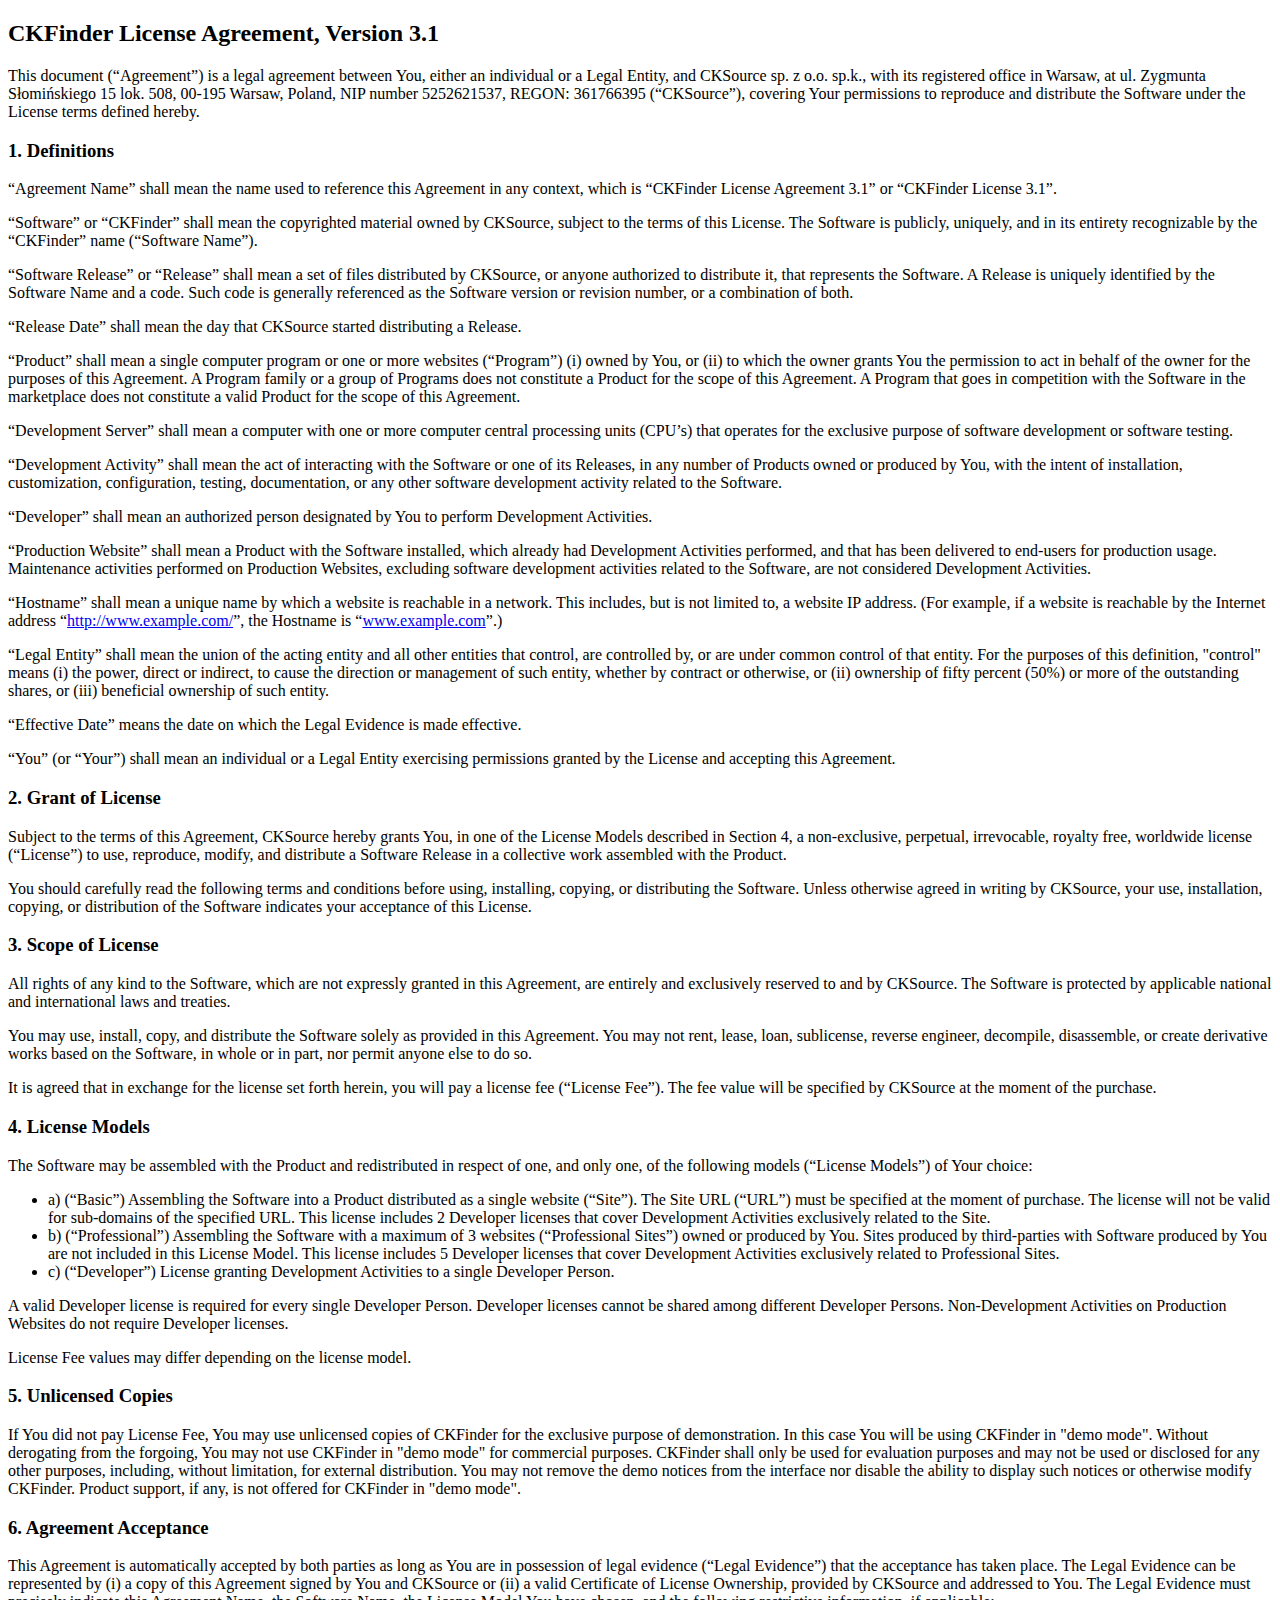
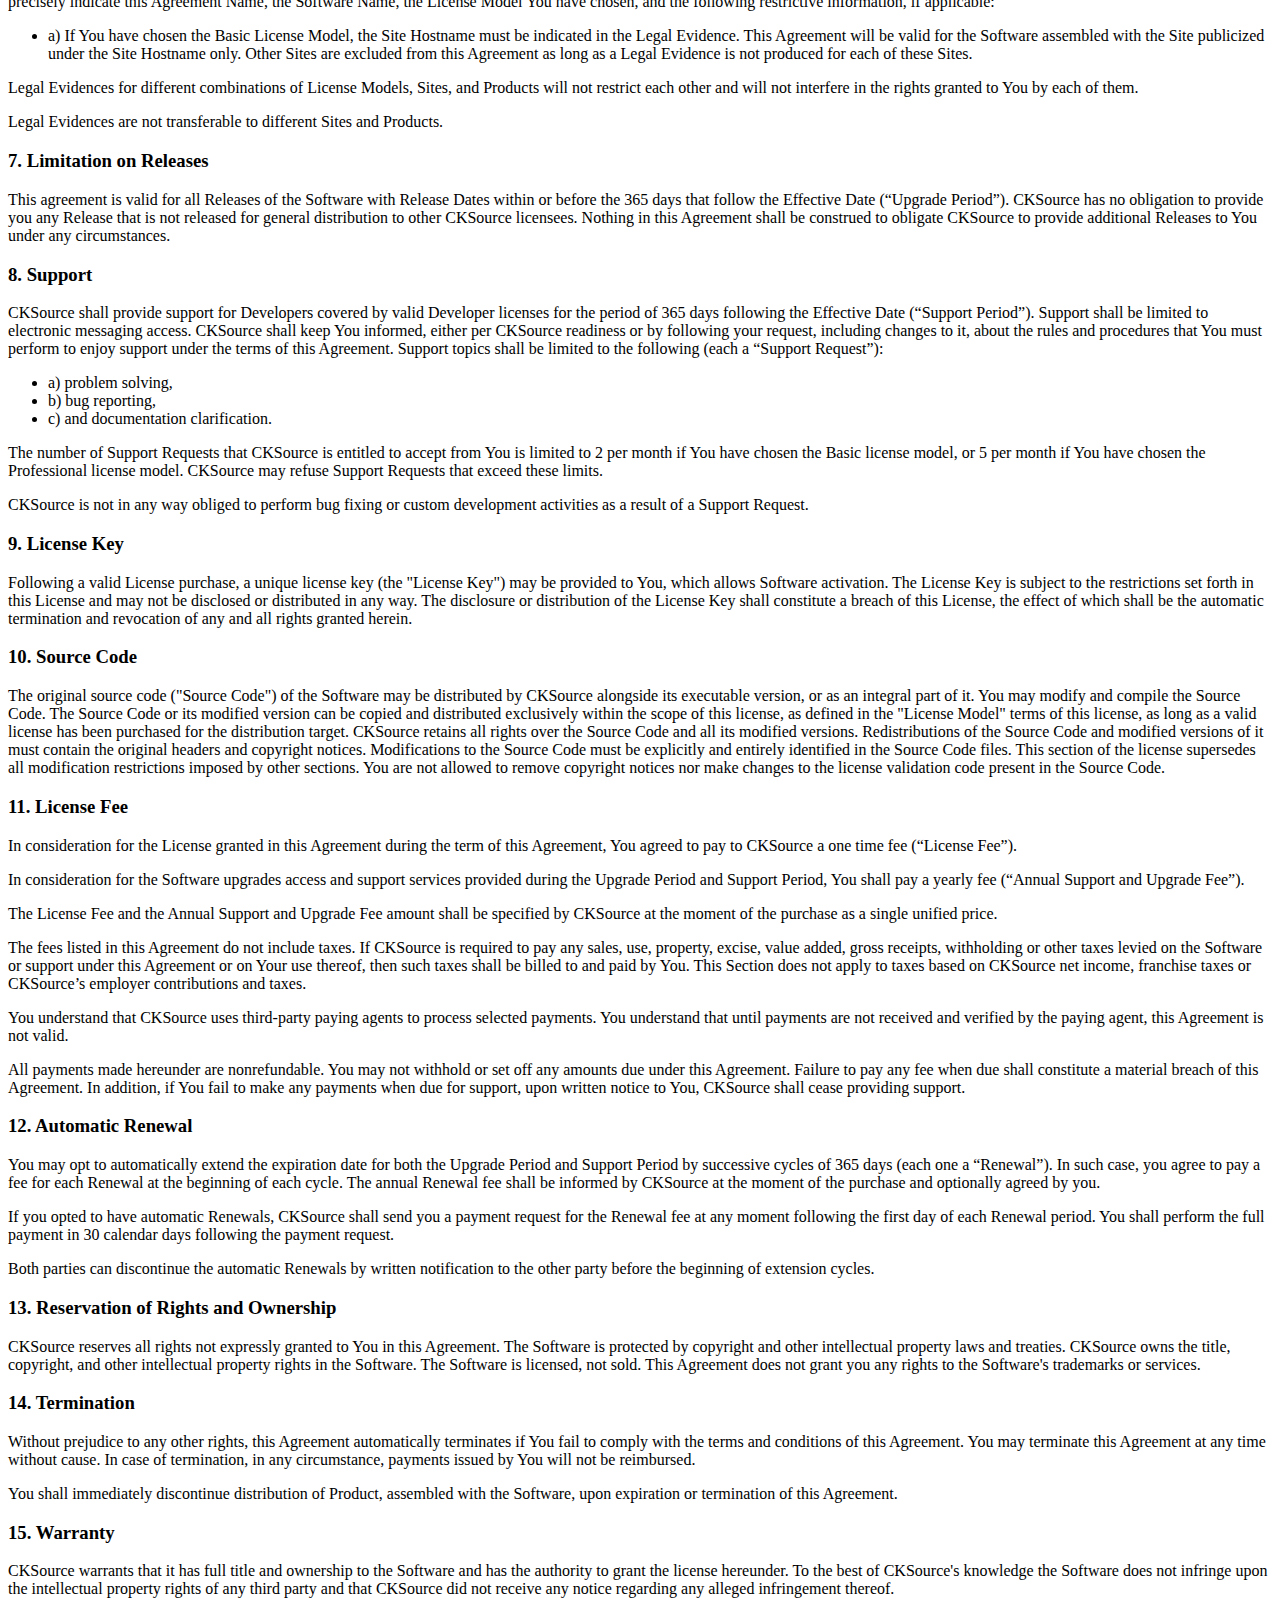
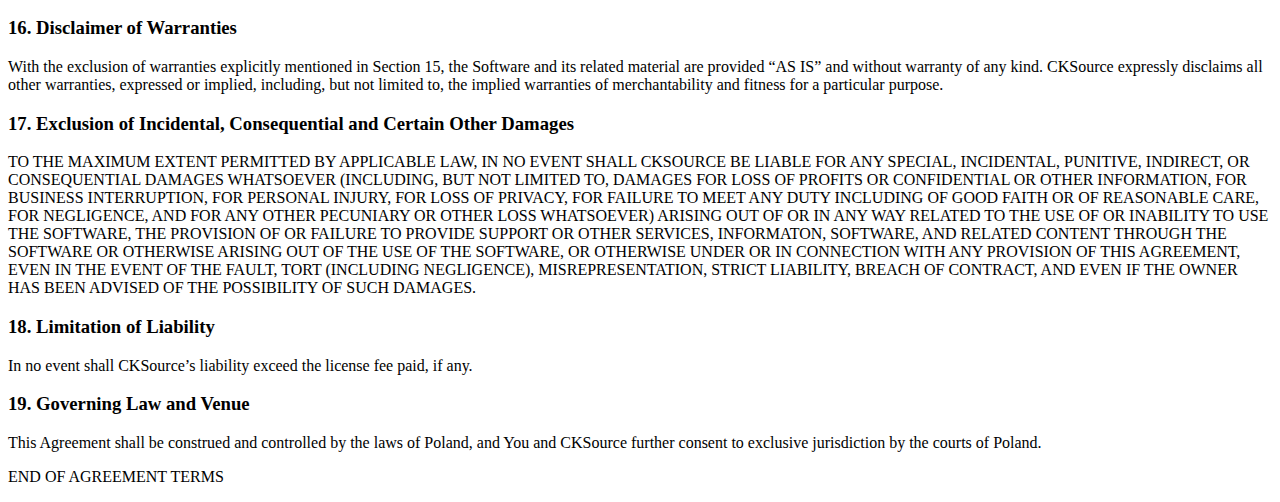
<file: project/board/ckfinder/LICENSE.html>
<!DOCTYPE html>
<html lang="en">
<head>
	<meta charset="UTF-8">
	<title>CKFinder License</title>
</head>
<body>
<h2>CKFinder License Agreement, Version 3.1</h2>

<p>This document (&ldquo;Agreement&rdquo;) is a legal agreement between You, either an individual or a Legal Entity, and
	CKSource sp. z o.o. sp.k., with its registered office in Warsaw, at ul. Zygmunta Słomińskiego 15 lok. 508, 00-195
	Warsaw, Poland, NIP number 5252621537, REGON: 361766395 (&ldquo;CKSource&rdquo;), covering Your permissions to
	reproduce and distribute the Software under the License terms defined hereby.</p>

<h3>1. Definitions</h3>

<p>&ldquo;Agreement Name&rdquo; shall mean the name used to reference this Agreement in any context, which
	is &ldquo;CKFinder License Agreement 3.1&rdquo; or &ldquo;CKFinder License 3.1&rdquo;.</p>

<p>&ldquo;Software&rdquo; or &ldquo;CKFinder&rdquo; shall mean the copyrighted material owned by CKSource,
	subject to the terms of this License. The Software is publicly, uniquely, and in its entirety recognizable
	by the &ldquo;CKFinder&rdquo; name (&ldquo;Software Name&rdquo;).</p>

<p>&ldquo;Software Release&rdquo; or &ldquo;Release&rdquo; shall mean a set of files distributed by CKSource, or
	anyone authorized to distribute it, that represents the Software. A Release is uniquely identified by the
	Software Name and a code. Such code is generally referenced as the Software version or revision number, or a
	combination of both.</p>

<p>&ldquo;Release Date&rdquo; shall mean the day that CKSource started distributing a Release.</p>

<p>&ldquo;Product&rdquo; shall mean a single computer program or one or more websites (&ldquo;Program&rdquo;)
	(i) owned by You, or (ii) to which the owner grants You the permission to act in behalf of the owner for the
	purposes of this Agreement. A Program family or a group of Programs does not constitute a Product for the
	scope of this Agreement. A Program that goes in competition with the Software in the marketplace does not
	constitute a valid Product for the scope of this Agreement.</p>

<p>&ldquo;Development Server&rdquo; shall mean a computer with one or more computer central processing units
	(CPU&rsquo;s) that operates for the exclusive purpose of software development or software testing.</p>

<p>&ldquo;Development Activity&rdquo; shall mean the act of interacting with the Software or one of its
	Releases, in any number of Products owned or produced by You, with the intent of installation,
	customization, configuration, testing, documentation, or any other software development activity related to
	the Software.</p>

<p>&ldquo;Developer&rdquo; shall mean an authorized person designated by You to perform Development
	Activities.</p>

<p>&ldquo;Production Website&rdquo; shall mean a Product with the Software installed, which already had
	Development Activities performed, and that has been delivered to end-users for production usage. Maintenance
	activities performed on Production Websites, excluding software development activities related to the
	Software, are not considered Development Activities.</p>

<p>&ldquo;Hostname&rdquo; shall mean a unique name by which a website is reachable in a network. This includes,
	but is not limited to, a website IP address. (For example, if a website is reachable by the Internet
	address &ldquo;<a href="http://www.example.com/">http://www.example.com/</a>&rdquo;, the Hostname
	is &ldquo;<a href="http://www.example.com/">www.example.com</a>&rdquo;.)</p>

<p>&ldquo;Legal Entity&rdquo; shall mean the union of the acting entity and all other entities that control, are
	controlled by, or are under common control of that entity. For the purposes of this definition, &quot;control&quot;
	means (i) the power, direct or indirect, to cause the direction or management of such entity, whether by
	contract or otherwise, or (ii) ownership of fifty percent (50%) or more of the outstanding shares, or (iii)
	beneficial ownership of such entity.</p>

<p>&ldquo;Effective Date&rdquo; means the date on which the Legal Evidence is made effective.</p>

<p>&ldquo;You&rdquo; (or &ldquo;Your&rdquo;) shall mean an individual or a Legal Entity exercising permissions
	granted by the License and accepting this Agreement.</p>

<h3>2. Grant of License</h3>

<p>Subject to the terms of this Agreement, CKSource hereby grants You, in one of the License Models described in
	Section 4, a non-exclusive, perpetual, irrevocable, royalty free, worldwide license (&ldquo;License&rdquo;)
	to use, reproduce, modify, and distribute a Software Release in a collective work assembled with the
	Product.</p>

<p>You should carefully read the following terms and conditions before using, installing, copying, or
	distributing the Software. Unless otherwise agreed in writing by CKSource, your use, installation, copying,
	or distribution of the Software indicates your acceptance of this License.</p>

<h3>3. Scope of License</h3>

<p>All rights of any kind to the Software, which are not expressly granted in this Agreement, are entirely and
	exclusively reserved to and by CKSource. The Software is protected by applicable national and international
	laws and treaties.</p>

<p>You may use, install, copy, and distribute the Software solely as provided in this Agreement. You may not
	rent, lease, loan, sublicense, reverse engineer, decompile, disassemble, or create derivative works based on
	the Software, in whole or in part, nor permit anyone else to do so.</p>

<p>It is agreed that in exchange for the license set forth herein, you will pay a license fee (&ldquo;License
	Fee&rdquo;). The fee value will be specified by CKSource at the moment of the purchase.</p>

<h3>4. License Models</h3>

<p>The Software may be assembled with the Product and redistributed in respect of one, and only one, of the
	following models (&ldquo;License Models&rdquo;) of Your choice:</p>

<ul>
	<li>a)&nbsp;(&ldquo;Basic&rdquo;) Assembling the Software into a Product distributed as a single website (&ldquo;Site&rdquo;).
		The Site URL (&ldquo;URL&rdquo;) must be specified at the moment of purchase. The license will not be
		valid for sub-domains of the specified URL. This license includes 2 Developer licenses that cover
		Development Activities exclusively related to the Site.
	</li>
	<li>b)&nbsp;(&ldquo;Professional&rdquo;) Assembling the Software with a maximum of 3 websites (&ldquo;Professional
		Sites&rdquo;) owned or produced by You. Sites produced by third-parties with Software produced by You
		are not included in this License Model. This license includes 5 Developer licenses that cover
		Development Activities exclusively related to Professional Sites.
	</li>
	<li>c)&nbsp;(&ldquo;Developer&rdquo;) License granting Development Activities to a single Developer
		Person.
	</li>
</ul>

<p>A valid Developer license is required for every single Developer Person. Developer licenses cannot be shared
	among different Developer Persons. Non-Development Activities on Production Websites do not require
	Developer licenses.</p>

<p>License Fee values may differ depending on the license model.</p>

<h3>5. Unlicensed Copies</h3>

<p>If You did not pay License Fee, You may use unlicensed copies of CKFinder for the exclusive purpose of
	demonstration. In this case You will be using CKFinder in &quot;demo mode&quot;. Without derogating from the
	forgoing, You may not use CKFinder in &quot;demo mode&quot; for commercial purposes. CKFinder shall only be
	used for evaluation purposes and may not be used or disclosed for any other purposes, including, without
	limitation, for external distribution. You may not remove the demo notices from the interface nor disable
	the ability to display such notices or otherwise modify CKFinder. Product support, if any, is not offered
	for CKFinder in &quot;demo mode&quot;.</p>

<h3>6. Agreement Acceptance</h3>

<p>This Agreement is automatically accepted by both parties as long as You are in possession of legal evidence (&ldquo;Legal
	Evidence&rdquo;) that the acceptance has taken place. The Legal Evidence can be represented by (i) a copy of
	this Agreement signed by You and CKSource or (ii) a valid Certificate of License Ownership, provided by
	CKSource and addressed to You. The Legal Evidence must precisely indicate this Agreement Name, the Software
	Name, the License Model You have chosen, and the following restrictive information, if applicable:</p>

<ul>
	<li>a)&nbsp;If You have chosen the Basic License Model, the Site Hostname must be indicated in the Legal
		Evidence. This Agreement will be valid for the Software assembled with the Site publicized under the
		Site Hostname only. Other Sites are excluded from this Agreement as long as a Legal Evidence is not
		produced for each of these Sites.
	</li>
</ul>

<p>Legal Evidences for different combinations of License Models, Sites, and Products will not restrict each
	other and will not interfere in the rights granted to You by each of them.</p>

<p>Legal Evidences are not transferable to different Sites and Products.</p>

<h3>7. Limitation on Releases</h3>

<p>This agreement is valid for all Releases of the Software with Release Dates within or before the 365 days
	that follow the Effective Date (&ldquo;Upgrade Period&rdquo;). CKSource has no obligation to provide you any
	Release that is not released for general distribution to other CKSource licensees. Nothing in this Agreement
	shall be construed to obligate CKSource to provide additional Releases to You under any circumstances.</p>

<h3>8. Support</h3>

<p>CKSource shall provide support for Developers covered by valid Developer licenses for the period of 365 days
	following the Effective Date (&ldquo;Support Period&rdquo;). Support shall be limited to electronic
	messaging access. CKSource shall keep You informed, either per CKSource readiness or by following your
	request, including changes to it, about the rules and procedures that You must perform to enjoy support
	under the terms of this Agreement. Support topics shall be limited to the following (each a &ldquo;Support
	Request&rdquo;):</p>

<ul>
	<li>a)&nbsp;problem solving,</li>
	<li>b)&nbsp;bug reporting,</li>
	<li>c)&nbsp;and documentation clarification.</li>
</ul>

<p>The number of Support Requests that CKSource is entitled to accept from You is limited to 2 per month if You
	have chosen the Basic license model, or 5 per month if You have chosen the Professional license model.
	CKSource may refuse Support Requests that exceed these limits.</p>

<p>CKSource is not in any way obliged to perform bug fixing or custom development activities as a result of a
	Support Request.</p>

<h3>9. License Key</h3>

<p>Following a valid License purchase, a unique license key (the &quot;License Key&quot;) may be provided to
	You, which allows Software activation. The License Key is subject to the restrictions set forth in this
	License and may not be disclosed or distributed in any way. The disclosure or distribution of the License
	Key shall constitute a breach of this License, the effect of which shall be the automatic termination and
	revocation of any and all rights granted herein.</p>

<h3>10. Source Code</h3>

<p>The original source code (&quot;Source Code&quot;) of the Software may be distributed by CKSource alongside
	its executable version, or as an integral part of it. You may modify and compile the Source Code. The Source
	Code or its modified version can be copied and distributed exclusively within the scope of this license, as
	defined in the &quot;License Model&quot; terms of this license, as long as a valid license has been
	purchased for the distribution target. CKSource retains all rights over the Source Code and all its modified
	versions. Redistributions of the Source Code and modified versions of it must contain the original headers
	and copyright notices. Modifications to the Source Code must be explicitly and entirely identified in the
	Source Code files. This section of the license supersedes all modification restrictions imposed by other
	sections. You are not allowed to remove copyright notices nor make changes to the license validation code
	present in the Source Code.</p>

<h3>11. License Fee</h3>

<p>In consideration for the License granted in this Agreement during the term of this Agreement, You agreed to
	pay to CKSource a one time fee (&ldquo;License Fee&rdquo;).</p>

<p>In consideration for the Software upgrades access and support services provided during the Upgrade Period and
	Support Period, You shall pay a yearly fee (&ldquo;Annual Support and Upgrade Fee&rdquo;).</p>

<p>The License Fee and the Annual Support and Upgrade Fee amount shall be specified by CKSource at the moment of
	the purchase as a single unified price.</p>

<p>The fees listed in this Agreement do not include taxes. If CKSource is required to pay any sales, use,
	property, excise, value added, gross receipts, withholding or other taxes levied on the Software or support
	under this Agreement or on Your use thereof, then such taxes shall be billed to and paid by You. This
	Section does not apply to taxes based on CKSource net income, franchise taxes or CKSource&rsquo;s employer
	contributions and taxes.</p>

<p>You understand that CKSource uses third-party paying agents to process selected payments. You understand that
	until payments are not received and verified by the paying agent, this Agreement is not valid.</p>

<p>All payments made hereunder are nonrefundable. You may not withhold or set off any amounts due under this
	Agreement. Failure to pay any fee when due shall constitute a material breach of this Agreement. In
	addition, if You fail to make any payments when due for support, upon written notice to You, CKSource shall
	cease providing support.</p>

<h3>12. Automatic Renewal</h3>

<p>You may opt to automatically extend the expiration date for both the Upgrade Period and Support Period by
	successive cycles of 365 days (each one a &ldquo;Renewal&rdquo;). In such case, you agree to pay a fee for
	each Renewal at the beginning of each cycle. The annual Renewal fee shall be informed by CKSource at the
	moment of the purchase and optionally agreed by you.</p>

<p>If you opted to have automatic Renewals, CKSource shall send you a payment request for the Renewal fee at any
	moment following the first day of each Renewal period. You shall perform the full payment in 30 calendar
	days following the payment request.</p>

<p>Both parties can discontinue the automatic Renewals by written notification to the other party before the
	beginning of extension cycles.</p>

<h3>13. Reservation of Rights and Ownership</h3>

<p>CKSource reserves all rights not expressly granted to You in this Agreement. The Software is protected by
	copyright and other intellectual property laws and treaties. CKSource owns the title, copyright, and other
	intellectual property rights in the Software. The Software is licensed, not sold. This Agreement does not
	grant you any rights to the Software&#39;s trademarks or services.</p>

<h3>14. Termination</h3>

<p>Without prejudice to any other rights, this Agreement automatically terminates if You fail to comply with the
	terms and conditions of this Agreement. You may terminate this Agreement at any time without cause. In case
	of termination, in any circumstance, payments issued by You will not be reimbursed.</p>

<p>You shall immediately discontinue distribution of Product, assembled with the Software, upon expiration or
	termination of this Agreement.</p>

<h3>15. Warranty</h3>

<p>CKSource warrants that it has full title and ownership to the Software and has the authority to grant the
	license hereunder. To the best of CKSource&#39;s knowledge the Software does not infringe upon the
	intellectual property rights of any third party and that CKSource did not receive any notice regarding any
	alleged infringement thereof.</p>

<h3>16. Disclaimer of Warranties</h3>

<p>With the exclusion of warranties explicitly mentioned in Section 15, the Software and its related material
	are provided &ldquo;AS IS&rdquo; and without warranty of any kind. CKSource expressly disclaims all other
	warranties, expressed or implied, including, but not limited to, the implied warranties of merchantability
	and fitness for a particular purpose.</p>

<h3>17. Exclusion of Incidental, Consequential and Certain Other Damages</h3>

<p>TO THE MAXIMUM EXTENT PERMITTED BY APPLICABLE LAW, IN NO EVENT SHALL CKSOURCE BE LIABLE FOR ANY SPECIAL,
	INCIDENTAL, PUNITIVE, INDIRECT, OR CONSEQUENTIAL DAMAGES WHATSOEVER (INCLUDING, BUT NOT LIMITED TO, DAMAGES
	FOR LOSS OF PROFITS OR CONFIDENTIAL OR OTHER INFORMATION, FOR BUSINESS INTERRUPTION, FOR PERSONAL INJURY,
	FOR LOSS OF PRIVACY, FOR FAILURE TO MEET ANY DUTY INCLUDING OF GOOD FAITH OR OF REASONABLE CARE, FOR
	NEGLIGENCE, AND FOR ANY OTHER PECUNIARY OR OTHER LOSS WHATSOEVER) ARISING OUT OF OR IN ANY WAY RELATED TO
	THE USE OF OR INABILITY TO USE THE SOFTWARE, THE PROVISION OF OR FAILURE TO PROVIDE SUPPORT OR OTHER
	SERVICES, INFORMATON, SOFTWARE, AND RELATED CONTENT THROUGH THE SOFTWARE OR OTHERWISE ARISING OUT OF THE USE
	OF THE SOFTWARE, OR OTHERWISE UNDER OR IN CONNECTION WITH ANY PROVISION OF THIS AGREEMENT, EVEN IN THE EVENT
	OF THE FAULT, TORT (INCLUDING NEGLIGENCE), MISREPRESENTATION, STRICT LIABILITY, BREACH OF CONTRACT, AND EVEN
	IF THE OWNER HAS BEEN ADVISED OF THE POSSIBILITY OF SUCH DAMAGES.</p>

<h3>18. Limitation of Liability</h3>

<p>In no event shall CKSource&rsquo;s liability exceed the license fee paid, if any.</p>

<h3>19. Governing Law and Venue</h3>

<p>This Agreement shall be construed and controlled by the laws of Poland, and You and CKSource further consent
	to exclusive jurisdiction by the courts of Poland.</p>

<p>END OF AGREEMENT TERMS</p>

</body>
</html>
</file>
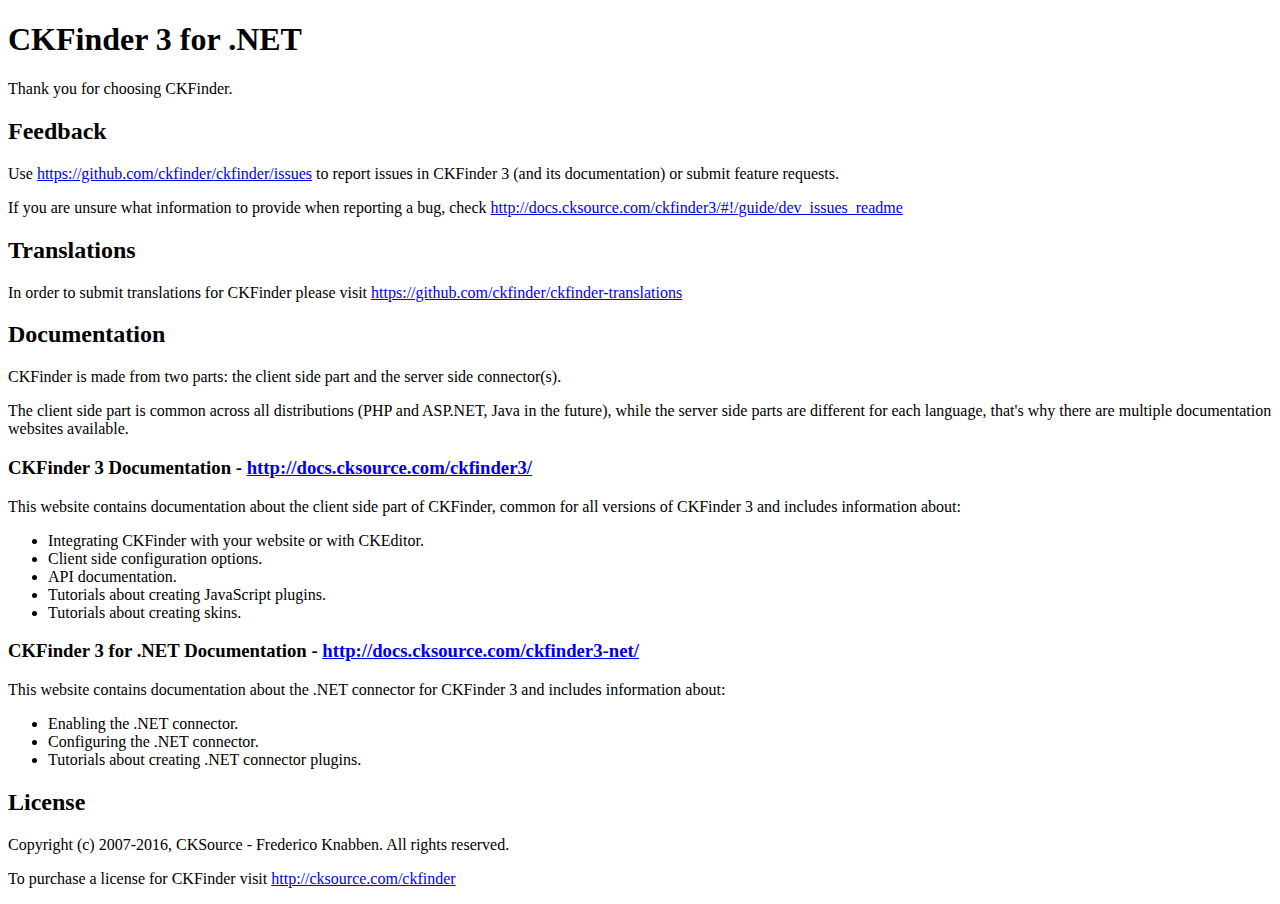
<file: project/board/ckfinder/README.html>
<!DOCTYPE html>
<html lang="en">
<head>
	<meta charset="UTF-8">
	<title>CKFinder Readme</title>
</head>
<body>
<h1 id="ckfinder-3-for-net">CKFinder 3 for .NET</h1>
<p>Thank you for choosing CKFinder.</p>
<h2 id="feedback">Feedback</h2>
<p>Use <a href="https://github.com/ckfinder/ckfinder/issues">https://github.com/ckfinder/ckfinder/issues</a> to report issues in CKFinder 3 (and its documentation) or submit
feature requests.</p>
<p>If you are unsure what information to provide when reporting a bug, check <a href="http://docs.cksource.com/ckfinder3/#!/guide/dev_issues_readme">http://docs.cksource.com/ckfinder3/#!/guide/dev_issues_readme</a></p>
<h2 id="translations">Translations</h2>
<p>In order to submit translations for CKFinder please visit <a href="https://github.com/ckfinder/ckfinder-translations">https://github.com/ckfinder/ckfinder-translations</a></p>
<h2 id="documentation">Documentation</h2>
<p>CKFinder is made from two parts: the client side part and the server side connector(s).</p>
<p>The client side part is common across all distributions (PHP and ASP.NET, Java in the future), while
the server side parts are different for each language, that&#39;s why there are multiple documentation websites available.</p>
<h3 id="ckfinder-3-documentation-http-docs-cksource-com-ckfinder3-">CKFinder 3 Documentation - <a href="http://docs.cksource.com/ckfinder3/">http://docs.cksource.com/ckfinder3/</a></h3>
<p>This website contains documentation about the client side part of CKFinder, common for all versions of CKFinder 3
and includes information about:</p>
<ul>
<li>Integrating CKFinder with your website or with CKEditor.</li>
<li>Client side configuration options.</li>
<li>API documentation.</li>
<li>Tutorials about creating JavaScript plugins.</li>
<li>Tutorials about creating skins.</li>
</ul>
<h3 id="ckfinder-3-for-net-documentation-http-docs-cksource-com-ckfinder3-net-">CKFinder 3 for .NET Documentation - <a href="http://docs.cksource.com/ckfinder3-net/">http://docs.cksource.com/ckfinder3-net/</a></h3>
<p>This website contains documentation about the .NET connector for CKFinder 3 and includes information about:</p>
<ul>
<li>Enabling the .NET connector.</li>
<li>Configuring the .NET connector.</li>
<li>Tutorials about creating .NET connector plugins.</li>
</ul>
<h2 id="license">License</h2>
<p>Copyright (c) 2007-2016, CKSource - Frederico Knabben. All rights reserved.</p>
<p>To purchase a license for CKFinder visit <a href="http://cksource.com/ckfinder">http://cksource.com/ckfinder</a></p>

</body>
</html>
</file>
<file: project/board/ckeditor/samples/css/samples.css>
/**
 * @license Copyright (c) 2003-2017, CKSource - Frederico Knabben. All rights reserved.
 * For licensing, see LICENSE.md or http://ckeditor.com/license
 */
@media (max-width: 900px) {
  .global-is-mobile-hidden {
    display: none !important;
  }
}
article,
aside,
details,
figcaption,
figure,
footer,
header,
hgroup,
main,
menu,
nav,
section {
  display: block;
}
body,
html {
  margin: 0;
  padding: 0;
  font: 16px / 1.8 Arial, 'Helvetica Neue', Helvetica, sans-serif;
  font-weight: 300;
  color: #575757;
}
.grid-width-10 {
  width: 10%;
}
.grid-width-20 {
  width: 20%;
}
.grid-width-30 {
  width: 30%;
}
.grid-width-40 {
  width: 40%;
}
.grid-width-50 {
  width: 50%;
}
.grid-width-60 {
  width: 60%;
}
.grid-width-70 {
  width: 70%;
}
.grid-width-80 {
  width: 80%;
}
.grid-width-90 {
  width: 90%;
}
.grid-width-100 {
  width: 100%;
}
@media (max-width: 900px) {
  .grid-width-10,
  .grid-width-20,
  .grid-width-30,
  .grid-width-40,
  .grid-width-50,
  .grid-width-60,
  .grid-width-70,
  .grid-width-80,
  .grid-width-90,
  .grid-width-100 {
    width: 100%;
  }
}
*[class*="grid-width"] {
  -webkit-box-sizing: border-box;
  -moz-box-sizing: border-box;
  box-sizing: border-box;
  padding-left: 4%;
  padding-right: 4%;
  float: left;
}
*[class*="grid-width"]:after,
.grid-container:after,
*[class*="grid-width"]:before,
.grid-container:before {
  content: '';
  display: block;
  overflow: hidden;
  visibility: hidden;
  font-size: 0;
  line-height: 0;
  width: 0;
  height: 0;
}
*[class*="grid-width"]:after,
.grid-container:after {
  clear: both;
}
.grid-container {
  -webkit-box-sizing: border-box;
  -moz-box-sizing: border-box;
  box-sizing: border-box;
  margin-left: auto;
  margin-right: auto;
}
.grid-container-nested *[class*="grid-width"]:first-child {
  padding-left: 0;
}
.grid-container-nested *[class*="grid-width"]:last-child {
  padding-right: 0;
}
@media (max-width: 900px) {
  .grid-container-nested *[class*="grid-width"]:first-child {
    padding-left: 4%;
  }
  .grid-container-nested *[class*="grid-width"]:last-child {
    padding-right: 4%;
  }
}
.header-a {
  min-height: 140px;
  overflow: hidden;
}
.header-a .header-a-logo {
  margin: 40px 0 0;
}
@media (max-width: 900px) {
  .header-a .header-a-logo {
    text-align: center;
  }
}
.header-a .header-a-logo img {
  border: transparent;
}
.navigation-a {
  height: 30px;
  background: #3D3D3D;
  position: absolute;
  left: 0;
  right: 0;
  top: 0;
  padding: 0;
  overflow: hidden;
}
@media (max-width: 900px) {
  .navigation-a {
    text-align: center;
  }
}
.navigation-a ul {
  list-style: none;
  margin: 0;
  overflow: hidden;
}
.navigation-a ul li,
.navigation-a ul li a {
  display: inline-block;
}
@media (max-width: 900px) {
  .navigation-a ul {
    width: auto;
    text-overflow: ellipsis;
    white-space: nowrap;
    display: inline-block;
    float: none;
  }
  .navigation-a ul:before,
  .navigation-a ul:after {
    display: none;
  }
}
.navigation-a ul.navigation-a-left {
  text-align: left;
}
@media (max-width: 900px) {
  .navigation-a ul.navigation-a-left {
    padding-right: 0;
  }
}
.navigation-a ul.navigation-a-right {
  text-align: right;
}
@media (max-width: 900px) {
  .navigation-a ul.navigation-a-right {
    padding-left: 23px;
  }
}
.navigation-a ul li + li {
  margin-left: 23px;
}
.navigation-a ul li a {
  font-size: 10px;
  font-size: 0.625rem;
  line-height: 18px;
  line-height: 1.13rem;
  line-height: 30px;
  float: left;
  color: #ddd;
  font-weight: bold;
  text-decoration: none;
  text-transform: uppercase;
}
.navigation-a ul li a:hover {
  cursor: pointer;
  color: #fff;
}
.icon-navigation-a-github:before,
.icon-navigation-a-github:after {
  background-image: url("[data-uri]");
}
.navigation-b {
  text-align: right;
  margin: 52px 0 0;
  overflow: visible;
}
@media (max-width: 900px) {
  .navigation-b {
    text-align: center;
    margin-top: 20px;
    padding: 0;
  }
}
.navigation-b ul {
  padding: 0;
  list-style: none;
  margin: 0;
  overflow: visible;
}
.navigation-b ul li,
.navigation-b ul li a {
  display: inline-block;
}
@media (max-width: 900px) {
  .navigation-b ul {
    display: table;
    width: 100%;
    padding-bottom: 1.5em;
  }
}
@media (max-width: 900px) {
  .navigation-b ul li {
    display: table-row;
  }
}
.navigation-b ul li + li {
  margin-left: 20px;
}
@media (max-width: 900px) {
  .navigation-b ul li + li {
    margin-left: 0;
  }
}
.navigation-b ul li a {
  -webkit-box-sizing: border-box;
  -moz-box-sizing: border-box;
  box-sizing: border-box;
  text-transform: uppercase;
  text-decoration: none;
  outline: none;
}
@media (max-width: 900px) {
  .navigation-b ul li a {
    width: 100%;
    -webkit-border-radius: 0;
    -webkit-background-clip: padding-box;
    -moz-border-radius: 0;
    -moz-background-clip: padding;
    border-radius: 0;
    background-clip: padding-box;
  }
}
.footer-a {
  font-size: 13px;
  font-size: 0.8125rem;
  line-height: 23.4px;
  line-height: 1.46rem;
  padding-top: 2.25em;
  padding-bottom: 2.25em;
  overflow: hidden;
  color: #8a8a8a;
}
.footer-a a {
  color: #27C0D8;
  text-decoration: none;
  border-bottom: 1px dotted #27C0D8;
}
.footer-a a:hover {
  color: #23adc2;
}
.footer-a p {
  margin: 0;
  display: inline-block;
  text-align: center;
}
.content {
  font-size: 14px;
  font-size: 0.875rem;
  line-height: 25.2px;
  line-height: 1.57rem;
  overflow: hidden;
  padding-top: 1.5em;
  padding-bottom: 1.5em;
}
.content p {
  margin: 0.75em 0;
}
.content ul,
.content ol,
.content pre,
.content blockquote,
.content textarea:not([class^="cke"]),
.content .cke {
  margin: 1.875em 0;
}
.content code,
.content kbd {
  -webkit-border-radius: 3px;
  -webkit-background-clip: padding-box;
  -moz-border-radius: 3px;
  -moz-background-clip: padding;
  border-radius: 3px;
  background-clip: padding-box;
  padding: 3px 4px;
}
.content pre,
.content code,
.content kbd,
.content blockquote {
  background: #f5f5f5;
}
.content blockquote,
.content pre {
  background: none;
  border-left: 4px solid #27C0D8;
  padding: 1.5em 2.25em;
}
.content p a,
.content ul a,
.content ol a,
.content blockquote a,
.content h1 a,
.content h2 a,
.content h3 a,
.content h4 a,
.content h5 a {
  color: #27C0D8;
  text-decoration: none;
  border-bottom: 1px dotted #27C0D8;
}
.content p a:hover,
.content ul a:hover,
.content ol a:hover,
.content blockquote a:hover,
.content h1 a:hover,
.content h2 a:hover,
.content h3 a:hover,
.content h4 a:hover,
.content h5 a:hover {
  color: #23adc2;
}
.content h1,
.content h2,
.content h3,
.content h4,
.content h5 {
  color: #000;
  font-weight: 100;
}
.content h1 code,
.content h2 code,
.content h3 code,
.content h4 code,
.content h5 code,
.content h1 kbd,
.content h2 kbd,
.content h3 kbd,
.content h4 kbd,
.content h5 kbd {
  font-size: inherit;
}
.content h1 a.content-heading-anchor,
.content h2 a.content-heading-anchor,
.content h3 a.content-heading-anchor,
.content h4 a.content-heading-anchor,
.content h5 a.content-heading-anchor {
  font-weight: 100;
  vertical-align: middle;
  opacity: 0;
  border: 0;
}
.content h1:hover a.content-heading-anchor,
.content h2:hover a.content-heading-anchor,
.content h3:hover a.content-heading-anchor,
.content h4:hover a.content-heading-anchor,
.content h5:hover a.content-heading-anchor {
  opacity: 1;
}
.content h1:target a,
.content h2:target a,
.content h3:target a,
.content h4:target a,
.content h5:target a {
  -webkit-animation: targetLinkOpacity 0.5s linear alternate;
  -moz-animation: targetLinkOpacity 0.5s linear alternate;
  -o-animation: targetLinkOpacity 0.5s linear alternate;
  animation: targetLinkOpacity 0.5s linear alternate;
  opacity: 1;
}
.content input,
.content select,
.content textarea:not([class^="cke"]) {
  -webkit-border-radius: 3px;
  -webkit-background-clip: padding-box;
  -moz-border-radius: 3px;
  -moz-background-clip: padding;
  border-radius: 3px;
  background-clip: padding-box;
  -webkit-box-shadow: inset 0 1px 1px rgba(0, 0, 0, 0.08);
  -moz-box-shadow: inset 0 1px 1px rgba(0, 0, 0, 0.08);
  box-shadow: inset 0 1px 1px rgba(0, 0, 0, 0.08);
  font: inherit;
  color: inherit;
  border: 1px solid #D9D9D9;
  padding: .2em .5em;
}
.content input:focus,
.content select:focus,
.content textarea:not([class^="cke"]):focus {
  border-color: #66afe9;
  outline: 0;
  -webkit-box-shadow: inset 0 1px 1px rgba(0, 0, 0, 0.08), 0 0 8px #93c6ef;
  -moz-box-shadow: inset 0 1px 1px rgba(0, 0, 0, 0.08), 0 0 8px #93c6ef;
  box-shadow: inset 0 1px 1px rgba(0, 0, 0, 0.08), 0 0 8px #93c6ef;
}
.content abbr {
  border-bottom: 1px dotted #666;
  cursor: pointer;
}
.content blockquote {
  font-style: italic;
  font-family: Georgia, Times, "Times New Roman", serif;
  font-size: 16px;
  font-size: 1rem;
  line-height: 28.8px;
  line-height: 1.8rem;
}
.content em {
  font-style: italic;
}
.content h1 {
  font-size: 36px;
  font-size: 2.25rem;
  line-height: 64.8px;
  line-height: 4.05rem;
  margin: 1.125em 0 0;
}
.content h2 {
  font-size: 27.2px;
  font-size: 1.7rem;
  line-height: 48.96px;
  line-height: 3.06rem;
  margin: 0.9em 0 0;
}
.content h3 {
  font-size: 24px;
  font-size: 1.5rem;
  line-height: 43.2px;
  line-height: 2.7rem;
  font-weight: 500;
  margin: 0.75em 0 0;
}
.content h4 {
  font-size: 19.2px;
  font-size: 1.2rem;
  line-height: 34.56px;
  line-height: 2.16rem;
  font-weight: 500;
  margin: 0.75em 0 0;
}
.content h5 {
  font-size: 17.6px;
  font-size: 1.1rem;
  line-height: 31.68px;
  line-height: 1.98rem;
  font-weight: 500;
  margin: 0.75em 0 0;
}
.content hr {
  border: 0;
  border-top: 4px solid #D9D9D9;
  margin: 1.5em 0;
}
.content input[type="text"] {
  height: 1.8em;
  line-height: 1.8em;
}
.content input[type="button"] {
  -webkit-appearance: button;
  -moz-appearance: button;
  appearance: button;
}
.content kbd {
  font-size: 12px;
  font-size: 0.75rem;
  line-height: 21.6px;
  line-height: 1.35rem;
  font-family: Arial, 'Helvetica Neue', Helvetica, sans-serif;
  padding: 2px 6px;
  -webkit-box-shadow: 0 0 4px #fff inset, 0 2px 0 #D9D9D9;
  -moz-box-shadow: 0 0 4px #fff inset, 0 2px 0 #D9D9D9;
  box-shadow: 0 0 4px #fff inset, 0 2px 0 #D9D9D9;
}
.content p img {
  vertical-align: middle;
}
.content p pre {
  padding: 1.5em;
}
.content pre {
  padding: 0;
  border: 0;
  tab-size: 4;
  -o-tab-size: 4;
  -moz-tab-size: 4;
}
.content pre,
.content code {
  font-size: 11.89px;
  font-size: 0.743rem;
  line-height: 21.4px;
  line-height: 1.34rem;
  font-family: Consolas, Menlo, Monaco, Lucida Console, Liberation Mono, DejaVu Sans Mono, Bitstream Vera Sans Mono, Courier New, monospace, serif;
}
.content pre a,
.content code a {
  border: 0;
}
.content pre code {
  padding: 0.75em;
  display: block;
}
.content strong {
  color: #000;
}
.content ul ul,
.content ol ul,
.content ul ol,
.content ol ol {
  margin: 0.75em 0;
}
.content ul li,
.content ol li {
  font-size: 14px;
  font-size: 0.875rem;
  line-height: 30.24px;
  line-height: 1.89rem;
}
.content textarea:not([class^="cke"]) {
  width: 100%;
}
.content div.todo {
  border: 2px dotted #444;
  padding: 10px;
  margin: 60px 0 10px 0;
  /* Remove me some day */
}
.content div.todo:before {
  content: "TODO";
  font-weight: bold;
}
body a.button-a,
body button.button-a,
body input.button-a {
  -webkit-border-radius: 3px;
  -webkit-background-clip: padding-box;
  -moz-border-radius: 3px;
  -moz-background-clip: padding;
  border-radius: 3px;
  background-clip: padding-box;
  font-size: 14px;
  font-size: 0.875rem;
  line-height: 25.2px;
  line-height: 1.57rem;
  height: 36px;
  line-height: 36px;
  padding: 0 1.1em;
  font-weight: 700;
  color: #3e3e3e;
  white-space: nowrap;
  text-decoration: none;
  display: inline-block;
  cursor: pointer;
  border: 0;
  vertical-align: middle;
  margin: 1px 0;
  background: transparent;
}
body a.button-a.icon-pos-left,
body button.button-a.icon-pos-left,
body input.button-a.icon-pos-left {
  padding-left: .8em;
}
body a.button-a.icon-pos-right,
body button.button-a.icon-pos-right,
body input.button-a.icon-pos-right {
  padding-right: .8em;
}
body a.button-a.button-a-no-text,
body button.button-a.button-a-no-text,
body input.button-a.button-a-no-text {
  -webkit-border-radius: 100px;
  -webkit-background-clip: padding-box;
  -moz-border-radius: 100px;
  -moz-background-clip: padding;
  border-radius: 100px;
  background-clip: padding-box;
  width: 36px;
  padding: 0;
  text-indent: -999px;
  overflow: hidden;
  position: relative;
  text-align: center;
}
body a.button-a.button-a-no-text:before,
body button.button-a.button-a-no-text:before,
body input.button-a.button-a-no-text:before {
  position: absolute;
  left: 50%;
  top: 50%;
  margin: -9px 0 0 -9px;
}
@media (max-width: 900px) {
  body a.button-a.button-a-mobile-collapsed,
  body button.button-a.button-a-mobile-collapsed,
  body input.button-a.button-a-mobile-collapsed {
    -webkit-border-radius: 100px;
    -webkit-background-clip: padding-box;
    -moz-border-radius: 100px;
    -moz-background-clip: padding;
    border-radius: 100px;
    background-clip: padding-box;
    width: 36px;
    padding: 0;
    text-indent: -999px;
    overflow: hidden;
    position: relative;
    text-align: center;
  }
  body a.button-a.button-a-mobile-collapsed:before,
  body button.button-a.button-a-mobile-collapsed:before,
  body input.button-a.button-a-mobile-collapsed:before {
    position: absolute;
    left: 50%;
    top: 50%;
    margin: -9px 0 0 -9px;
  }
  body a.button-a.button-a-mobile-collapsed:before,
  body button.button-a.button-a-mobile-collapsed:before,
  body input.button-a.button-a-mobile-collapsed:before {
    position: absolute;
    left: 50%;
    top: 50%;
    margin: -9px 0 0 -9px;
  }
}
body a.button-a:active,
body button.button-a:active,
body input.button-a:active,
body a.button-a:hover,
body button.button-a:hover,
body input.button-a:hover {
  color: #fff;
  background: #23adc2;
}
body a.button-a:focus,
body button.button-a:focus,
body input.button-a:focus {
  border-color: #66afe9;
  outline: 0;
  -webkit-box-shadow: inset 0 1px 1px rgba(0, 0, 0, 0.075), 0 0 8px #93c6ef;
  -moz-box-shadow: inset 0 1px 1px rgba(0, 0, 0, 0.075), 0 0 8px #93c6ef;
  box-shadow: inset 0 1px 1px rgba(0, 0, 0, 0.075), 0 0 8px #93c6ef;
}
body a.button-a-soft,
body button.button-a-soft,
body input.button-a-soft {
  background: #e7e7e7;
}
body a.button-a-soft:active,
body button.button-a-soft:active,
body input.button-a-soft:active,
body a.button-a-soft:hover,
body button.button-a-soft:hover,
body input.button-a-soft:hover {
  color: #3e3e3e;
  background: #cecece;
}
body a.button-a-background,
body button.button-a-background,
body input.button-a-background,
body a.navigation-b ul li a:hover,
body button.navigation-b ul li a:hover,
body input.navigation-b ul li a:hover {
  color: #fff;
  background: #27C0D8;
}
body a.button-a-background:active,
body button.button-a-background:active,
body input.button-a-background:active,
body a.button-a-background:hover,
body button.button-a-background:hover,
body input.button-a-background:hover,
body a.navigation-b ul li a:hover:active,
body button.navigation-b ul li a:hover:active,
body input.navigation-b ul li a:hover:active,
body a.navigation-b ul li a:hover:hover,
body button.navigation-b ul li a:hover:hover,
body input.navigation-b ul li a:hover:hover {
  color: #fff;
  background: #23adc2;
}
.balloon-a {
  font-size: 12px;
  font-size: 0.75rem;
  line-height: 21.6px;
  line-height: 1.35rem;
  -webkit-border-radius: 3px;
  -webkit-background-clip: padding-box;
  -moz-border-radius: 3px;
  -moz-background-clip: padding;
  border-radius: 3px;
  background-clip: padding-box;
  border-bottom: 3px solid #d4d4d4;
  background: #ebebeb;
  display: inline-block;
  white-space: nowrap;
  padding: .4em 1.2em .2em;
  font-weight: 700;
  position: relative;
  z-index: 1000;
  text-transform: none;
  color: #575757;
}
.balloon-a:hover {
  color: #575757;
}
.balloon-a:before {
  content: '';
  width: 0;
  height: 0;
  border-style: solid;
  position: absolute;
}
.balloon-a-ne:before,
.balloon-a-nw:before {
  top: -13px;
  border-width: 0 9px 15.6px 9px;
  border-color: transparent transparent #ebebeb transparent;
}
.balloon-a-se:before,
.balloon-a-sw:before {
  bottom: -13px;
  border-width: 15.6px 9px 0 9px;
  border-color: #ebebeb transparent transparent transparent;
}
.balloon-a-nw:before,
.balloon-a-sw:before {
  left: 20px;
}
.balloon-a-ne:before,
.balloon-a-se:before {
  right: 20px;
}
.icon-pos-left:before,
.icon-pos-right:after {
  content: '';
  display: inline-block;
  width: 18px;
  height: 18px;
  vertical-align: middle;
  background-repeat: no-repeat;
}
.icon-pos-left:before {
  margin-right: 10px;
}
.icon-pos-right:after {
  margin-left: 10px;
}
.icon-download:before,
.icon-download:after {
  background-image: url("[data-uri]");
}
.icon-question-mark:before,
.icon-question-mark:after {
  background-image: url("[data-uri]");
}
.icon-close:before,
.icon-close:after {
  background-image: url("[data-uri]");
}
.ie8 .switch > * {
  vertical-align: middle;
}
.ie8 .switch input[type="radio"] {
  margin: 0 0.25em;
  display: inline-block;
}
.ie8 .switch label {
  margin-left: 0 !important;
  margin-right: 0 !important;
}
.ie8 .switch label[data-for="1"] {
  float: left;
}
.ie8 .switch label[data-for="2"] {
  float: right;
}
.ie8 .switch .switch-inner {
  display: none;
}
.switch {
  font-size: 14px;
  font-size: 0.875rem;
  line-height: 25.2px;
  line-height: 1.57rem;
  font-weight: bold;
  background-color: #27C0D8;
  overflow: hidden;
  display: inline-block;
  padding: 0.75em 0.25em;
  color: #fff;
  -webkit-border-radius: 3px;
  -webkit-background-clip: padding-box;
  -moz-border-radius: 3px;
  -moz-background-clip: padding;
  border-radius: 3px;
  background-clip: padding-box;
  position: relative;
}
.switch input[type="radio"] {
  display: none;
}
.switch label {
  position: relative;
  z-index: 2;
  float: left;
  cursor: pointer;
  padding: 0 0.75em;
}
.switch label:hover {
  text-decoration: underline;
}
.switch .switch-inner {
  float: left;
  background-color: #FFF;
  height: 1.5em;
  width: 4.125em;
  padding: 2px;
  margin: 0 0.25em;
  -webkit-border-radius: 5.5px;
  -webkit-background-clip: padding-box;
  -moz-border-radius: 5.5px;
  -moz-background-clip: padding;
  border-radius: 5.5px;
  background-clip: padding-box;
}
.switch .switch-inner .handler {
  overflow: hidden;
  position: relative;
  display: block;
  height: 1.5em;
  width: 1.5em;
  background: #25b4cb;
  -webkit-border-radius: 4.5px;
  -webkit-background-clip: padding-box;
  -moz-border-radius: 4.5px;
  -moz-background-clip: padding;
  border-radius: 4.5px;
  background-clip: padding-box;
}
.switch .switch-inner .handler:before {
  content: '';
  display: block;
  position: absolute;
  top: 0;
  right: 0;
  bottom: 3px;
  left: 0;
  background-color: #34c4da;
  -webkit-border-bottom-left-radius: 4.5px;
  -moz-border-radius-bottomleft: 4.5px;
  border-bottom-left-radius: 4.5px;
  -webkit-border-bottom-right-radius: 4.5px;
  -webkit-background-clip: padding-box;
  -moz-border-radius-bottomright: 4.5px;
  -moz-background-clip: padding;
  border-bottom-right-radius: 4.5px;
  background-clip: padding-box;
}
.switch:hover .switch-inner .handler:before {
  background: #45c9dd;
}
.switch input[data-num="2"]:checked ~ .switch-inner > .handler {
  margin-left: auto;
}
.switch input[data-num="2"]:checked ~ label[data-for="1"] {
  padding-right: 5.125em;
  margin-right: -4.375em;
}
.switch input[data-num="1"]:checked ~ label[data-for="2"] {
  padding-left: 5.125em;
  margin-left: -4.375em;
}
.toggler {
  -webkit-user-select: none;
  -moz-user-select: none;
  -ms-user-select: none;
  user-select: none;
}
.toggler label {
  cursor: pointer;
}
.toggler [data-collapse] {
  display: inherit;
}
.toggler [data-expand] {
  display: none;
}
.toggler.collapsed [data-collapse] {
  display: none;
}
.toggler.collapsed [data-expand] {
  display: inherit;
}
.toggler-container {
  overflow: hidden;
}
.toggler-container.collapsed {
  height: 0;
}
.icon-toggler-expanded:before,
.icon-toggler-collapsed:before,
.icon-toggler-expanded:after,
.icon-toggler-collapsed:after {
  background-image: url("[data-uri]");
}
.icon-toggler-expanded.icon-light:before,
.icon-toggler-collapsed.icon-light:before,
.icon-toggler-expanded.icon-light:after,
.icon-toggler-collapsed.icon-light:after {
  background-image: url("[data-uri]");
}
.icon-toggler-expanded:before,
.icon-toggler-expanded:after {
  background-position: top left;
}
.icon-toggler-collapsed:before,
.icon-toggler-collapsed:after {
  background-position: bottom left;
}
.modal {
  padding: 20px;
  border-radius: 3px;
  background-color: white;
  max-width: 700px;
  -webkit-box-sizing: border-box;
  -moz-box-sizing: border-box;
  box-sizing: border-box;
  width: 80% !important;
  top: 50% !important;
  -webkit-transform: translate(-50%, -50%) !important;
  -moz-transform: translate(-50%, -50%) !important;
  -o-transform: translate(-50%, -50%) !important;
  -ms-transform: translate(-50%, -50%) !important;
  transform: translate(-50%, -50%) !important;
}
.modal-close {
  -webkit-border-radius: 100px;
  -webkit-background-clip: padding-box;
  -moz-border-radius: 100px;
  -moz-background-clip: padding;
  border-radius: 100px;
  background-clip: padding-box;
  cursor: pointer;
  height: 18px;
  width: 18px;
  position: absolute;
  top: 10px;
  right: 10px;
  font-size: 17px;
  text-align: center;
  line-height: 19px;
  background: #cccccc;
}
main .grid-container,
header .grid-container,
.navigation-a > div,
footer > div {
  max-width: 968px;
}
.header-a {
  margin-top: 30px;
}
.footer-a {
  border-top: 1px solid #D9D9D9;
}
.adjoined-top {
  background-color: #27C0D8;
  color: #fff;
}
.adjoined-top .content h1,
.adjoined-top .content h2,
.adjoined-top .content h3,
.adjoined-top .content h4,
.adjoined-top .content h5 {
  color: #fff;
}
.adjoined-top .content p {
  font-size: 18px;
  font-size: 1.125rem;
  line-height: 32.4px;
  line-height: 2.02rem;
  font-weight: 100;
}
.adjoined-top .content p a {
  text-decoration: none;
  border-bottom: 1px dotted #fff;
  color: inherit;
}
.adjoined-top .content p a:hover {
  color: #e6e6e6;
}
.adjoined-top .content button {
  color: #fff;
}
.adjoined-top .content strong {
  color: #fff;
}
.adjoined-top .content code {
  font-size: inherit;
  color: #27C0D8;
}
.adjoined-bottom {
  position: relative;
}
.adjoined-bottom:before {
  z-index: -1;
  content: '';
  background: #27C0D8;
  position: absolute;
  top: 0;
  left: 0;
  right: 0;
  height: 50%;
}
main .grid-container,
header .grid-container,
.navigation-a > div,
footer > div {
  max-width: 1052px;
}
main .grid-container.freed-width {
  max-width: none;
}
.switch {
  background: #25b4cb;
  float: right;
  overflow: visible;
}
.switch .balloon-a {
  position: absolute;
  top: -40px;
  right: 50%;
  margin-right: -15px;
  background: #FFEFC1;
  border-bottom-color: #DCDCA4;
}
.switch .balloon-a:before {
  border-color: #FFEFC1 transparent transparent transparent;
}
#toolbar .editors-container {
  overflow: hidden;
  height: 0;
  transition: height 200ms;
}
#toolbar .editors-container.active {
  height: auto;
}
#main #editor {
  background: #FFF;
  padding: 2% 4%;
  border: dashed 5px #27C0D8;
}
#main .adjoined-top:before {
  height: 335px;
}
#toolbar .adjoined-top:before {
  height: 219px;
}
#toolbar .adjoined-top .grid-container-nested {
  height: 147px;
}
.content .grid-switch-magic {
  margin: 3.5em 0 0;
}
#info-box {
  padding-bottom: 0;
}
#info-box > div {
  width: 100%;
  text-align: right;
}
#info-box > div .toggler {
  padding-right: 0;
}
#info-box > div .toggler:hover {
  background: transparent;
  color: #000;
}
#info-box > div .toggler:hover > label {
  text-decoration: underline;
}
#info-box > div h2 {
  float: left;
  margin-top: 0;
}
#info-box > div#instructions-container {
  text-align: left;
}
#toolbarModifierWrapper {
  overflow: hidden;
  height: 0;
  opacity: 0;
  transition: height 200ms;
}
#toolbarModifierWrapper.active {
  height: auto;
  opacity: 1;
}
header {
  overflow: visible;
}
header div.grid-container {
  overflow: visible;
}
header .navigation-b {
  overflow: visible;
}
header .navigation-b ul {
  overflow: visible;
}
header .navigation-b a {
  position: relative;
}
header .balloon-a {
  position: absolute;
  top: 48px;
  left: 50%;
  margin-left: -35px;
}
@media (max-width: 1140px) {
  header .balloon-a {
    left: auto;
    margin-left: auto;
    right: 50%;
    margin-right: -35px;
  }
  header .balloon-a:before {
    left: auto;
    right: 22px;
  }
}
@media (max-width: 900px) {
  header .balloon-a {
    display: none;
  }
}
#toolbar .cke_toolbar {
  pointer-events: none;
  -webkit-user-select: none;
  -moz-user-select: none;
  -ms-user-select: none;
  user-select: none;
  cursor: default;
}
.some-toolbar-active .cke_toolbar {
  zoom: 1;
  filter: alpha(opacity=50);
  -webkit-opacity: 0.5;
  -moz-opacity: 0.5;
  opacity: 0.5;
}
.cke_toolbar.active {
  position: relative;
  zoom: 1;
  filter: alpha(opacity=100);
  -webkit-opacity: 1;
  -moz-opacity: 1;
  opacity: 1;
}
.cke_toolbar.active:after {
  content: '';
  display: block;
  position: absolute;
  top: 0;
  right: 6px;
  bottom: 5px;
  left: 0;
  -webkit-border-radius: 5px;
  -webkit-background-clip: padding-box;
  -moz-border-radius: 5px;
  -moz-background-clip: padding;
  border-radius: 5px;
  background-clip: padding-box;
  -webkit-box-shadow: 0px 0px 15px 3px #fff4b0;
  -moz-box-shadow: 0px 0px 15px 3px #fff4b0;
  box-shadow: 0px 0px 15px 3px #fff4b0;
}
.cke_toolbar.active .cke_toolgroup {
  -webkit-box-shadow: none;
  -moz-box-shadow: none;
  box-shadow: none;
  border-color: #e3c300;
}
.cke_toolbar.active .cke_combo,
.cke_toolbar.active .cke_toolgroup {
  position: relative;
  z-index: 2;
}
.cke_toolbar.active .cke_combo_button {
  -webkit-box-shadow: none;
  -moz-box-shadow: none;
  box-shadow: none;
}
.unselectable {
  -webkit-user-select: none;
  -moz-user-select: none;
  -ms-user-select: none;
  user-select: none;
}
.toolbar {
  padding: 5px 0;
  margin-bottom: 2.4em;
  overflow: hidden;
  background: #fff;
}
.toolbar button.button-a.cke_button {
  cursor: pointer;
  display: inline-block;
  padding: 4px 6px;
  outline: 0;
  border: 1px solid #a6a6a6;
}
.toolbar button.button-a.hidden {
  display: none;
}
.toolbar button.button-a.left {
  float: left;
  margin-right: 8px;
}
.toolbar button.button-a.right {
  float: right;
  margin-left: 8px;
}
.toolbar button.button-a .highlight {
  color: #ffefc1;
}
.configContainer.hidden,
.toolbarModifier.hidden,
.toolbarModifier-hints.hidden {
  display: none;
}
.toolbarModifier :focus,
.toolbar button:focus,
.configContainer textarea.configCode:focus {
  outline: none;
}
div.toolbarModifier {
  padding: 0;
  overflow: hidden;
  width: 100%;
  position: relative;
  display: table;
  border-collapse: collapse;
}
div.toolbarModifier ::-moz-focus-inner {
  border: 0;
}
div.toolbarModifier .empty {
  display: none;
}
div.toolbarModifier.empty-visible .empty {
  display: table-row;
  zoom: 1;
  filter: alpha(opacity=60);
  -webkit-opacity: 0.6;
  -moz-opacity: 0.6;
  opacity: 0.6;
}
div.toolbarModifier .empty > p {
  line-height: 31px;
}
div.toolbarModifier > ul {
  padding: 0;
  margin: 0;
  border-top: 1px solid #ccc;
  width: 100%;
}
div.toolbarModifier > ul[data-type="table-header"] {
  display: table-header-group;
}
div.toolbarModifier > ul[data-type="table-body"] {
  display: table-row-group;
}
div.toolbarModifier > ul p {
  padding: 0;
  margin: 0;
}
div.toolbarModifier > ul > li {
  display: table-row;
}
div.toolbarModifier > ul > li[data-type="header"] {
  font-weight: bold;
  user-select: none;
  cursor: default;
}
div.toolbarModifier > ul > li[data-type="group"],
div.toolbarModifier > ul > li[data-type="separator"] {
  border-bottom: 1px solid #ccc;
}
div.toolbarModifier > ul > li[data-type="subgroup"] {
  border-top: 1px solid #eee;
}
div.toolbarModifier > ul > li[data-type="subgroup"]:first-child {
  border-top: none;
}
div.toolbarModifier > ul > li[data-type="group"].active,
div.toolbarModifier > ul > li[data-type="group"]:hover,
div.toolbarModifier > ul > li[data-type="separator"].active,
div.toolbarModifier > ul > li[data-type="separator"]:hover {
  overflow: hidden;
  z-index: 2;
}
div.toolbarModifier > ul > li[data-type="group"].active,
div.toolbarModifier > ul > li[data-type="separator"].active,
div.toolbarModifier > ul > li[data-type="group"].active:hover,
div.toolbarModifier > ul > li[data-type="separator"].active:hover {
  background: #f0fafb;
}
div.toolbarModifier > ul > li[data-type="group"]:hover,
div.toolbarModifier > ul > li[data-type="separator"]:hover {
  background: #fffbe3;
}
div.toolbarModifier > ul > li[data-type="separator"] {
  background: #f5f5f5;
}
div.toolbarModifier > ul > li[data-type="separator"]:after {
  content: '';
  width: 100%;
}
div.toolbarModifier > ul > li[data-type="separator"] > p {
  padding: 2px 5px;
}
div.toolbarModifier > ul > li > p,
div.toolbarModifier > ul > li > ul {
  display: table-cell;
  vertical-align: middle;
}
div.toolbarModifier > ul > li p {
  padding-left: 5px;
  min-width: 200px;
}
div.toolbarModifier > ul > li p span {
  white-space: nowrap;
  cursor: default;
}
div.toolbarModifier > ul > li p span button {
  font-size: 12.666px;
  margin-right: 5px;
  cursor: pointer;
  background: #fff;
  -webkit-border-radius: 5px;
  -webkit-background-clip: padding-box;
  -moz-border-radius: 5px;
  -moz-background-clip: padding;
  border-radius: 5px;
  background-clip: padding-box;
  border: 1px solid #bbb;
  padding: 0 7px;
  line-height: 12px;
  height: 20px;
}
div.toolbarModifier > ul > li p span button:not(.disabled):hover,
div.toolbarModifier > ul > li p span button:not(.disabled):focus {
  color: #fff;
  background-color: #454545;
  border-color: transparent;
}
div.toolbarModifier > ul > li p span button.move.disabled {
  cursor: default;
  zoom: 1;
  filter: alpha(opacity=20);
  -webkit-opacity: 0.2;
  -moz-opacity: 0.2;
  opacity: 0.2;
}
div.toolbarModifier > ul > li ul {
  border-collapse: collapse;
  padding: 0;
  width: 100%;
}
div.toolbarModifier > ul > li ul li {
  display: table-row;
  list-style-type: none;
  line-height: 1;
}
div.toolbarModifier > ul > li ul li[data-type="subgroup"] {
  border-top: 1px solid #ddd;
}
div.toolbarModifier > ul > li ul li[data-type="subgroup"]:first-child {
  border-top: 0;
}
div.toolbarModifier > ul > li ul li[data-type="subgroup"] [data-type="button"] {
  -webkit-border-radius: 3px;
  -webkit-background-clip: padding-box;
  -moz-border-radius: 3px;
  -moz-background-clip: padding;
  border-radius: 3px;
  background-clip: padding-box;
  padding: 0 2px;
}
div.toolbarModifier > ul > li ul li[data-type="subgroup"] [data-type="button"]:focus {
  background: rgba(0, 0, 0, 0.04);
}
div.toolbarModifier > ul > li ul li[data-type="subgroup"] [data-type="button"] input {
  vertical-align: middle;
}
div.toolbarModifier > ul > li ul li > p,
div.toolbarModifier > ul > li ul li > ul {
  display: table-cell;
  vertical-align: middle;
}
div.toolbarModifier > ul > li ul li ul {
  padding: 0;
}
div.toolbarModifier > ul > li ul li ul li {
  padding: 0;
  display: inline-block;
  cursor: pointer;
  margin: 2px 5px 2px 0;
}
div.toolbarModifier > ul > li ul li ul li .cke_combo_text {
  cursor: pointer;
  white-space: nowrap;
}
div.toolbarModifier > ul > li ul li ul li .cke_toolgroup,
div.toolbarModifier > ul > li ul li ul li .cke_combo_button {
  cursor: pointer;
  margin: 0;
  vertical-align: middle;
  border: 1px solid #ddd;
  font-size: 11.41px;
  font-size: 0.713rem;
  line-height: 20.54px;
  line-height: 1.28rem;
}
div.toolbarModifier > .codemirror-wrapper {
  overflow-y: auto;
}
div.toolbarModifier-hints {
  float: right;
  width: 350px;
  min-width: 150px;
  overflow-y: auto;
  margin-left: 1.5em;
}
div.toolbarModifier-hints h3 {
  font-size: 18.08px;
  font-size: 1.13rem;
  line-height: 32.54px;
  line-height: 2.03rem;
  padding: 0.36em 1.5em;
  background: #f5f5f5;
  border-bottom: 1px solid #ddd;
  margin-top: 0;
  margin-bottom: 1.2em;
}
div.toolbarModifier-hints dl {
  margin-bottom: 1.2em;
  overflow: hidden;
}
div.toolbarModifier-hints dl .list-header {
  font-weight: bold;
  border: 0;
  padding-bottom: 0.6em;
}
div.toolbarModifier-hints dl > p {
  text-align: center;
}
div.toolbarModifier-hints dl dt {
  float: left;
  width: 9em;
  clear: both;
  text-align: right;
  border-top: 1px solid #ddd;
  padding-left: 1.5em;
  padding-right: .1em;
  -webkit-box-sizing: border-box;
  -moz-box-sizing: border-box;
  box-sizing: border-box;
}
div.toolbarModifier-hints dl dt code {
  background: none;
  border: none;
  vertical-align: middle;
}
div.toolbarModifier-hints dl dd {
  margin-left: 10em;
  clear: right;
  padding-right: 1.5em;
}
div.toolbarModifier-hints dl dd code {
  line-height: 2.2em;
}
div.toolbarModifier-hints dl dd:after {
  content: '\00a0';
  display: block;
  clear: left;
  float: right;
  height: 0;
  width: 0;
}
.toolbarModifier-hints,
.configContainer textarea.configCode,
.CodeMirror {
  -webkit-border-radius: 3px;
  -webkit-background-clip: padding-box;
  -moz-border-radius: 3px;
  -moz-background-clip: padding;
  border-radius: 3px;
  background-clip: padding-box;
  border: 1px solid #ccc;
  font-size: 13.01px;
  font-size: 0.813rem;
  line-height: 23.42px;
  line-height: 1.46rem;
}
.configContainer textarea.configCode,
.CodeMirror pre,
.CodeMirror-linenumber {
  font-size: 13.01px;
  font-size: 0.813rem;
  line-height: 23.42px;
  line-height: 1.46rem;
  font-family: Consolas, Menlo, Monaco, Lucida Console, Liberation Mono, DejaVu Sans Mono, Bitstream Vera Sans Mono, Courier New, monospace, serif;
}
.CodeMirror pre {
  border: none;
  padding: 0;
  margin: 0;
}
.configContainer textarea.configCode {
  -webkit-box-sizing: border-box;
  -moz-box-sizing: border-box;
  box-sizing: border-box;
  color: #575757;
  padding: 10px;
  width: 100%;
  min-height: 500px;
  margin: 0;
  resize: none;
  outline: none;
  -moz-tab-size: 4;
  tab-size: 4;
  white-space: pre;
  word-wrap: normal;
  overflow: auto;
}
.CodeMirror-hints.toolbar-modifier {
  padding: 0;
  color: #575757;
  font-size: 14px;
  font-size: 0.875rem;
  line-height: 25.2px;
  line-height: 1.57rem;
  font-family: Consolas, Menlo, Monaco, Lucida Console, Liberation Mono, DejaVu Sans Mono, Bitstream Vera Sans Mono, Courier New, monospace, serif;
}
.CodeMirror-hints.toolbar-modifier .CodeMirror-hint-active {
  color: #575757;
  background: #f0fafb;
}
.CodeMirror-hints.toolbar-modifier > li:hover {
  background: #fffbe3;
}
/* Text modifier */
#toolbarModifierWrapper {
  margin-bottom: 1.2em;
}
#toolbarModifierWrapper .invalid .CodeMirror {
  background: #fff8f8;
  border-color: red;
}
#toolbarModifierWrapper .CodeMirror {
  height: auto;
  padding: 0 0.6em;
}
.staticContainer {
  position: fixed;
  top: 0;
  width: 100%;
  z-index: 10;
}
.staticContainer > .grid-container {
  max-width: 1052px;
}
.staticContainer > .grid-container .inner {
  background: #fff;
}
.staticContainer > .grid-container .inner .toolbar {
  margin-bottom: 0;
}
#help {
  position: relative;
  top: -15px;
  left: -5px;
}
#help-content {
  display: none;
}
/*# sourceMappingURL=[data-uri] */
</file>
<file: project/board/ckeditor/samples/toolbarconfigurator/lib/codemirror/neo.css>
/* neo theme for codemirror */

/* Color scheme */

.cm-s-neo.CodeMirror {
  background-color:#ffffff;
  color:#2e383c;
  line-height:1.4375;
}
.cm-s-neo .cm-comment {color:#75787b}
.cm-s-neo .cm-keyword, .cm-s-neo .cm-property {color:#1d75b3}
.cm-s-neo .cm-atom,.cm-s-neo .cm-number {color:#75438a}
.cm-s-neo .cm-node,.cm-s-neo .cm-tag {color:#9c3328}
.cm-s-neo .cm-string {color:#b35e14}
.cm-s-neo .cm-variable,.cm-s-neo .cm-qualifier {color:#047d65}


/* Editor styling */

.cm-s-neo pre {
  padding:0;
}

.cm-s-neo .CodeMirror-gutters {
  border:none;
  border-right:10px solid transparent;
  background-color:transparent;
}

.cm-s-neo .CodeMirror-linenumber {
  padding:0;
  color:#e0e2e5;
}

.cm-s-neo .CodeMirror-guttermarker { color: #1d75b3; }
.cm-s-neo .CodeMirror-guttermarker-subtle { color: #e0e2e5; }
</file>
<file: project/board/ckfinder/samples/css/sample.css>
/*!
 Copyright (c) 2003-2016, CKSource - Frederico Knabben. All rights reserved.
 For licensing, see LICENSE.html or http://cksource.com/ckfinder/license
 */@media (max-width:900px){.global-is-mobile-hidden{display:none !important}}article,aside,details,figcaption,figure,footer,header,hgroup,main,menu,nav,section{display:block}body,html{margin:0;padding:0;font:16px / 1.8 Arial,'Helvetica Neue',Helvetica,sans-serif;font-weight:300;color:#575757}.content{font-size:14px;font-size:.875rem;line-height:25.2px;line-height:1.57rem;overflow:hidden;padding-top:1.5em;padding-bottom:1.5em}.content p{margin:.75em 0}.content ul,.content ol,.content pre,.content blockquote,.content textarea:not([class^="cke"]),.content .cke{margin:1.875em 0}.content code,.content kbd{-webkit-border-radius:3px;-webkit-background-clip:padding-box;-moz-border-radius:3px;-moz-background-clip:padding;border-radius:3px;background-clip:padding-box;padding:3px 4px}.content pre,.content code,.content kbd,.content blockquote{background:#f5f5f5}.content blockquote,.content pre{background:none;border-left:4px solid #9dc700;padding:1.5em 2.25em}.content p a,.content ul a,.content ol a,.content blockquote a,.content h1 a,.content h2 a,.content h3 a,.content h4 a,.content h5 a{color:#9dc700;text-decoration:none;border-bottom:1px dotted #9dc700}.content p a:hover,.content ul a:hover,.content ol a:hover,.content blockquote a:hover,.content h1 a:hover,.content h2 a:hover,.content h3 a:hover,.content h4 a:hover,.content h5 a:hover{color:#89ae00}.content h1,.content h2,.content h3,.content h4,.content h5{color:#000;font-weight:100}.content h1 code,.content h2 code,.content h3 code,.content h4 code,.content h5 code,.content h1 kbd,.content h2 kbd,.content h3 kbd,.content h4 kbd,.content h5 kbd{font-size:inherit}.content h1 a.content-heading-anchor,.content h2 a.content-heading-anchor,.content h3 a.content-heading-anchor,.content h4 a.content-heading-anchor,.content h5 a.content-heading-anchor{font-weight:100;vertical-align:middle;opacity:0;border:0}.content h1:hover a.content-heading-anchor,.content h2:hover a.content-heading-anchor,.content h3:hover a.content-heading-anchor,.content h4:hover a.content-heading-anchor,.content h5:hover a.content-heading-anchor{opacity:1}.content h1:target a,.content h2:target a,.content h3:target a,.content h4:target a,.content h5:target a{-webkit-animation:targetLinkOpacity 0.5s linear alternate;-moz-animation:targetLinkOpacity 0.5s linear alternate;-o-animation:targetLinkOpacity 0.5s linear alternate;animation:targetLinkOpacity 0.5s linear alternate;opacity:1}.content input,.content select,.content textarea:not([class^="cke"]){-webkit-border-radius:3px;-webkit-background-clip:padding-box;-moz-border-radius:3px;-moz-background-clip:padding;border-radius:3px;background-clip:padding-box;-webkit-box-shadow:inset 0 1px 1px rgba(0, 0, 0, 0.08);-moz-box-shadow:inset 0 1px 1px rgba(0, 0, 0, 0.08);box-shadow:inset 0 1px 1px rgba(0, 0, 0, 0.08);font:inherit;color:inherit;border:1px solid #d9d9d9;padding:.2em .5em}.content input:focus,.content select:focus,.content textarea:not([class^="cke"]):focus{border-color:#66afe9;outline:0;-webkit-box-shadow:inset 0 1px 1px rgba(0, 0, 0, 0.08), 0 0 8px #93c6ef;-moz-box-shadow:inset 0 1px 1px rgba(0, 0, 0, 0.08), 0 0 8px #93c6ef;box-shadow:inset 0 1px 1px rgba(0, 0, 0, 0.08), 0 0 8px #93c6ef}.content abbr{border-bottom:1px dotted #666;cursor:pointer}.content blockquote{font-style:italic;font-family:Georgia,Times,"Times New Roman",serif;font-size:16px;font-size:1rem;line-height:28.8px;line-height:1.8rem}.content em{font-style:italic}.content h1{font-size:36px;font-size:2.25rem;line-height:64.8px;line-height:4.05rem;margin:1.125em 0 0}.content h2{font-size:27.2px;font-size:1.7rem;line-height:48.96px;line-height:3.06rem;margin:.9em 0 0}.content h3{font-size:24px;font-size:1.5rem;line-height:43.2px;line-height:2.7rem;font-weight:500;margin:.75em 0 0}.content h4{font-size:19.2px;font-size:1.2rem;line-height:34.56px;line-height:2.16rem;font-weight:500;margin:.75em 0 0}.content h5{font-size:17.6px;font-size:1.1rem;line-height:31.68px;line-height:1.98rem;font-weight:500;margin:.75em 0 0}.content hr{border:0;border-top:4px solid #d9d9d9;margin:1.5em 0}.content input[type="text"]{height:1.8em;line-height:1.8em}.content input[type="button"]{-webkit-appearance:button;-moz-appearance:button;appearance:button}.content kbd{font-size:12px;font-size:.75rem;line-height:21.6px;line-height:1.35rem;font-family:Arial,'Helvetica Neue',Helvetica,sans-serif;padding:2px 6px;-webkit-box-shadow:0 0 4px #ffffff inset, 0 2px 0 #d9d9d9;-moz-box-shadow:0 0 4px #ffffff inset, 0 2px 0 #d9d9d9;box-shadow:0 0 4px #ffffff inset, 0 2px 0 #d9d9d9}.content p img{vertical-align:middle}.content p pre{padding:1.5em}.content pre{padding:0;border:0;tab-size:4;-o-tab-size:4;-moz-tab-size:4}.content pre,.content code{font-size:11.89px;font-size:.743rem;line-height:21.4px;line-height:1.34rem;font-family:Consolas,Menlo,Monaco,Lucida Console,Liberation Mono,DejaVu Sans Mono,Bitstream Vera Sans Mono,Courier New,monospace,serif}.content pre a,.content code a{border:0}.content pre code{padding:.75em;display:block}.content strong{color:#000}.content ul ul,.content ol ul,.content ul ol,.content ol ol{margin:.75em 0}.content ul li,.content ol li{font-size:14px;font-size:.875rem;line-height:30.24px;line-height:1.89rem}.content textarea:not([class^="cke"]){width:100%}.content div.todo{border:2px dotted #444;padding:10px;margin:60px 0 10px 0}.content div.todo:before{content:"TODO";font-weight:bold}.icon-pos-left:before,.icon-pos-right:after,.tree-a h2:after,.tree-a h2.tree-a-no-sub a:after{content:'';display:inline-block;width:18px;height:18px;vertical-align:middle;background-repeat:no-repeat}.icon-pos-left:before{margin-right:10px}.icon-pos-right:after,.tree-a h2:after,.tree-a h2.tree-a-no-sub a:after{margin-left:10px}.icon-download:before,.icon-download:after{background-image:url('img/icon-download.png')}.icon-question-mark:before,.icon-question-mark:after{background-image:url('img/icon-question-mark.png')}.icon-close:before,.icon-close:after{background-image:url('img/icon-close.png')}.grid-width-10{width:10%}.grid-width-20{width:20%}.grid-width-30{width:30%}.grid-width-40{width:40%}.grid-width-50{width:50%}.grid-width-60{width:60%}.grid-width-70{width:70%}.grid-width-80{width:80%}.grid-width-90{width:90%}.grid-width-100{width:100%}@media (max-width:900px){.grid-width-10,.grid-width-20,.grid-width-30,.grid-width-40,.grid-width-50,.grid-width-60,.grid-width-70,.grid-width-80,.grid-width-90,.grid-width-100{width:100%}}*[class*="grid-width"]{-webkit-box-sizing:border-box;-moz-box-sizing:border-box;box-sizing:border-box;padding-left:4%;padding-right:4%;float:left}*[class*="grid-width"]:after,.grid-container:after,*[class*="grid-width"]:before,.grid-container:before{content:'';display:block;overflow:hidden;visibility:hidden;font-size:0;line-height:0;width:0;height:0}*[class*="grid-width"]:after,.grid-container:after{clear:both}.grid-container{-webkit-box-sizing:border-box;-moz-box-sizing:border-box;box-sizing:border-box;margin-left:auto;margin-right:auto}.grid-container-nested *[class*="grid-width"]:first-child{padding-left:0}.grid-container-nested *[class*="grid-width"]:last-child{padding-right:0}@media (max-width:900px){.grid-container-nested *[class*="grid-width"]:first-child{padding-left:4%}.grid-container-nested *[class*="grid-width"]:last-child{padding-right:4%}}.header-a{min-height:140px;overflow:hidden}.header-a .header-a-logo{margin:40px 0 0}@media (max-width:900px){.header-a .header-a-logo{text-align:center}}.header-a .header-a-logo img{border:transparent}.navigation-a{height:30px;background:#3d3d3d;position:absolute;left:0;right:0;top:0;padding:0;overflow:hidden}@media (max-width:900px){.navigation-a{text-align:center}}.navigation-a ul{list-style:none;margin:0;overflow:hidden}.navigation-a ul li,.navigation-a ul li a{display:inline-block}@media (max-width:900px){.navigation-a ul{width:auto;text-overflow:ellipsis;white-space:nowrap;display:inline-block;float:none}.navigation-a ul:before,.navigation-a ul:after{display:none}}.navigation-a ul.navigation-a-left{text-align:left}@media (max-width:900px){.navigation-a ul.navigation-a-left{padding-right:0}}.navigation-a ul.navigation-a-right{text-align:right}@media (max-width:900px){.navigation-a ul.navigation-a-right{padding-left:23px}}.navigation-a ul li+li{margin-left:23px}.navigation-a ul li a{font-size:10px;font-size:.625rem;line-height:18px;line-height:1.13rem;line-height:30px;float:left;color:#ddd;font-weight:bold;text-decoration:none;text-transform:uppercase}.navigation-a ul li a:hover{cursor:pointer;color:#fff}.icon-navigation-a-github:before,.icon-navigation-a-github:after{background-image:url('img/icon-navigation-a-github.png')}.navigation-b{text-align:right;margin:52px 0 0;overflow:visible}@media (max-width:900px){.navigation-b{text-align:center;margin-top:20px;padding:0}}.navigation-b ul{padding:0;list-style:none;margin:0;overflow:visible}.navigation-b ul li,.navigation-b ul li a{display:inline-block}@media (max-width:900px){.navigation-b ul{display:table;width:100%;padding-bottom:1.5em}}@media (max-width:900px){.navigation-b ul li{display:table-row}}.navigation-b ul li+li{margin-left:20px}@media (max-width:900px){.navigation-b ul li+li{margin-left:0}}.navigation-b ul li a{-webkit-box-sizing:border-box;-moz-box-sizing:border-box;box-sizing:border-box;text-transform:uppercase;text-decoration:none;outline:none}@media (max-width:900px){.navigation-b ul li a{width:100%;-webkit-border-radius:0;-webkit-background-clip:padding-box;-moz-border-radius:0;-moz-background-clip:padding;border-radius:0;background-clip:padding-box}}.footer-a{font-size:13px;font-size:.8125rem;line-height:23.4px;line-height:1.46rem;padding-top:2.25em;padding-bottom:2.25em;overflow:hidden;color:#8a8a8a}.footer-a a{color:#9dc700;text-decoration:none;border-bottom:1px dotted #9dc700}.footer-a a:hover{color:#89ae00}.footer-a p{margin:0;display:inline-block;text-align:center}body a.button-a,body button.button-a,body input.button-a{-webkit-border-radius:3px;-webkit-background-clip:padding-box;-moz-border-radius:3px;-moz-background-clip:padding;border-radius:3px;background-clip:padding-box;font-size:14px;font-size:.875rem;line-height:25.2px;line-height:1.57rem;height:36px;line-height:36px;padding:0 1.1em;font-weight:700;color:#3e3e3e;white-space:nowrap;text-decoration:none;display:inline-block;cursor:pointer;border:0;vertical-align:middle;margin:1px 0;background:transparent}body a.button-a.icon-pos-left,body button.button-a.icon-pos-left,body input.button-a.icon-pos-left{padding-left:.8em}body a.button-a.icon-pos-right,body button.button-a.icon-pos-right,body input.button-a.icon-pos-right,body a.button-a.tree-a h2,body button.button-a.tree-a h2,body input.button-a.tree-a h2,body a.button-a.tree-a h2.tree-a-no-sub a,body button.button-a.tree-a h2.tree-a-no-sub a,body input.button-a.tree-a h2.tree-a-no-sub a{padding-right:.8em}body a.button-a.button-a-no-text,body button.button-a.button-a-no-text,body input.button-a.button-a-no-text{-webkit-border-radius:100px;-webkit-background-clip:padding-box;-moz-border-radius:100px;-moz-background-clip:padding;border-radius:100px;background-clip:padding-box;width:36px;padding:0;text-indent:-999px;overflow:hidden;position:relative;text-align:center}body a.button-a.button-a-no-text:before,body button.button-a.button-a-no-text:before,body input.button-a.button-a-no-text:before{position:absolute;left:50%;top:50%;margin:-9px 0 0 -9px}@media (max-width:900px){body a.button-a.button-a-mobile-collapsed,body button.button-a.button-a-mobile-collapsed,body input.button-a.button-a-mobile-collapsed{-webkit-border-radius:100px;-webkit-background-clip:padding-box;-moz-border-radius:100px;-moz-background-clip:padding;border-radius:100px;background-clip:padding-box;width:36px;padding:0;text-indent:-999px;overflow:hidden;position:relative;text-align:center}body a.button-a.button-a-mobile-collapsed:before,body button.button-a.button-a-mobile-collapsed:before,body input.button-a.button-a-mobile-collapsed:before{position:absolute;left:50%;top:50%;margin:-9px 0 0 -9px}body a.button-a.button-a-mobile-collapsed:before,body button.button-a.button-a-mobile-collapsed:before,body input.button-a.button-a-mobile-collapsed:before{position:absolute;left:50%;top:50%;margin:-9px 0 0 -9px}}body a.button-a:active,body button.button-a:active,body input.button-a:active,body a.button-a:hover,body button.button-a:hover,body input.button-a:hover{color:#fff;background:#89ae00}body a.button-a:focus,body button.button-a:focus,body input.button-a:focus{border-color:#66afe9;outline:0;-webkit-box-shadow:inset 0 1px 1px rgba(0, 0, 0, 0.075), 0 0 8px #93c6ef;-moz-box-shadow:inset 0 1px 1px rgba(0, 0, 0, 0.075), 0 0 8px #93c6ef;box-shadow:inset 0 1px 1px rgba(0, 0, 0, 0.075), 0 0 8px #93c6ef}body a.button-a-soft,body button.button-a-soft,body input.button-a-soft{background:#e7e7e7}body a.button-a-soft:active,body button.button-a-soft:active,body input.button-a-soft:active,body a.button-a-soft:hover,body button.button-a-soft:hover,body input.button-a-soft:hover{color:#3e3e3e;background:#cecece}body a.button-a-background,body button.button-a-background,body input.button-a-background,body a.navigation-b ul li a:hover,body button.navigation-b ul li a:hover,body input.navigation-b ul li a:hover{color:#fff;background:#9dc700}body a.button-a-background:active,body button.button-a-background:active,body input.button-a-background:active,body a.button-a-background:hover,body button.button-a-background:hover,body input.button-a-background:hover,body a.navigation-b ul li a:hover:active,body button.navigation-b ul li a:hover:active,body input.navigation-b ul li a:hover:active,body a.navigation-b ul li a:hover:hover,body button.navigation-b ul li a:hover:hover,body input.navigation-b ul li a:hover:hover{color:#fff;background:#89ae00}.tip-a{border-bottom:4px solid #d4d4d4;padding:1.5em 1.5em 1.5em 85px;margin:3em 0;background:#f5f5f5;overflow:hidden;position:relative}.tip-a:before{content:url('img/tip.png');position:absolute;top:50%;margin-top:-24px;width:48px;height:48px;left:1.5em}.tip-a.tip-a-alert{background:#fff0be;border-bottom:4px solid #f1b900}.tip-a.tip-a-alert:before{content:url('img/alert.png');margin-top:-22px}.balloon-a{font-size:12px;font-size:.75rem;line-height:21.6px;line-height:1.35rem;-webkit-border-radius:3px;-webkit-background-clip:padding-box;-moz-border-radius:3px;-moz-background-clip:padding;border-radius:3px;background-clip:padding-box;border-bottom:3px solid #d4d4d4;background:#ebebeb;display:inline-block;white-space:nowrap;padding:.4em 1.2em .2em;font-weight:700;position:relative;z-index:1000;text-transform:none;color:#575757}.balloon-a:hover{color:#575757}.balloon-a:before{content:'';width:0;height:0;border-style:solid;position:absolute}.balloon-a-ne:before,.balloon-a-nw:before{top:-13px;border-width:0 9px 15.6px 9px;border-color:transparent transparent #ebebeb transparent}.balloon-a-se:before,.balloon-a-sw:before{bottom:-13px;border-width:15.6px 9px 0 9px;border-color:#ebebeb transparent transparent transparent}.balloon-a-nw:before,.balloon-a-sw:before{left:20px}.balloon-a-ne:before,.balloon-a-se:before{right:20px}.tree-a-box-shadow{-webkit-box-shadow:-8px 0 6px -4px rgba(0, 0, 0, 0.06) inset;-moz-box-shadow:-8px 0 6px -4px rgba(0, 0, 0, 0.06) inset;box-shadow:-8px 0 6px -4px rgba(0, 0, 0, 0.06) inset}.tree-a{padding-right:0;text-align:right}.tree-a a{color:#9dc700;text-decoration:none;border-bottom:1px dotted #9dc700}.tree-a a:hover{color:#89ae00}@media (max-width:900px){.tree-a{text-align:left}}.tree-a-standalone{-webkit-box-shadow:-8px 0 6px -4px rgba(0, 0, 0, 0.06) inset;-moz-box-shadow:-8px 0 6px -4px rgba(0, 0, 0, 0.06) inset;box-shadow:-8px 0 6px -4px rgba(0, 0, 0, 0.06) inset;border-right:1px solid #d9d9d9;overflow:hidden;padding-bottom:1px}@media (max-width:900px){.tree-a-standalone{-webkit-box-shadow:none;-moz-box-shadow:none;box-shadow:none;border:0;padding-right:0}}.tree-a-standalone>*:last-child{border-bottom:0}.tree-a-layout{border-width:1px 0 0;border-style:solid;border-color:transparent;-webkit-border-image:-webkit-linear-gradient(to right, rgba(255, 255, 255, 0), #e3e3e3) 1 stretch;-moz-border-image:-moz-linear-gradient(to right, rgba(255, 255, 255, 0), #e3e3e3) 1 stretch;-o-border-image:-o-linear-gradient(to right, rgba(255, 255, 255, 0), #e3e3e3) 1 stretch;border-image:linear-gradient(to right, rgba(255,255,255,0), #e3e3e3) 1 stretch;border-color:#d9d9d9}@media (max-width:900px){.tree-a-layout{-webkit-border-image:none;-moz-border-image:none;-o-border-image:none;border-image:none;padding-right:4%;text-align:left}}.tree-a-layout:after{-webkit-box-shadow:-8px 0 6px -4px rgba(0, 0, 0, 0.06) inset;-moz-box-shadow:-8px 0 6px -4px rgba(0, 0, 0, 0.06) inset;box-shadow:-8px 0 6px -4px rgba(0, 0, 0, 0.06) inset;-webkit-box-sizing:border-box;-moz-box-sizing:border-box;box-sizing:border-box;border-right:1px solid #d9d9d9;content:'';position:absolute;top:0;bottom:0;left:0;height:auto;visibility:visible;z-index:-100;border-style:solid;border-color:transparent;-webkit-border-image:-webkit-linear-gradient(to right, rgba(255, 255, 255, 0), #e3e3e3) 1 stretch;-moz-border-image:-moz-linear-gradient(to right, rgba(255, 255, 255, 0), #e3e3e3) 1 stretch;-o-border-image:-o-linear-gradient(to right, rgba(255, 255, 255, 0), #e3e3e3) 1 stretch;border-image:linear-gradient(to right, rgba(255,255,255,0), #e3e3e3) 1 stretch;border-width:0 1px 1px 0;border-color:#d9d9d9}@media (max-width:900px){.tree-a-layout:after{display:none}}.grid-width-10.tree-a-layout:after{width:10%}.grid-width-20.tree-a-layout:after{width:20%}.grid-width-30.tree-a-layout:after{width:30%}.grid-width-40.tree-a-layout:after{width:40%}.grid-width-50.tree-a-layout:after{width:50%}.grid-width-60.tree-a-layout:after{width:60%}.grid-width-70.tree-a-layout:after{width:70%}.grid-width-80.tree-a-layout:after{width:80%}.grid-width-90.tree-a-layout:after{width:90%}.grid-width-100.tree-a-layout:after{width:100%}.tree-a h1,.tree-a h2{color:#000}.tree-a h1{font-size:18px;font-size:1.125rem;line-height:32.4px;line-height:2.02rem;margin-top:25px;margin-bottom:25px;padding-right:41px;font-weight:700}.tree-a h2{font-size:14px;font-size:.875rem;line-height:25.2px;line-height:1.57rem;-webkit-user-select:none;-moz-user-select:none;-ms-user-select:none;user-select:none;cursor:pointer;font-weight:500;padding:7px 12px 7px 15px;margin:0 0 -1px;position:relative;border-style:solid;border-color:transparent;-webkit-border-image:-webkit-linear-gradient(to right, rgba(255, 255, 255, 0), #e3e3e3) 1 stretch;-moz-border-image:-moz-linear-gradient(to right, rgba(255, 255, 255, 0), #e3e3e3) 1 stretch;-o-border-image:-o-linear-gradient(to right, rgba(255, 255, 255, 0), #e3e3e3) 1 stretch;border-image:linear-gradient(to right, rgba(255,255,255,0), #e3e3e3) 1 stretch;border-width:1px 0;border-color:#d9d9d9}@media (max-width:900px){.tree-a h2{border-color:#d9d9d9;-webkit-border-image:none;-moz-border-image:none;-o-border-image:none;border-image:none}}.tree-a h2:hover,.tree-a h2.active{background:linear-gradient(to right, rgba(0,0,0,0), rgba(0,0,0,0.04))}@media (max-width:900px){.tree-a h2:hover,.tree-a h2.active{background:rgba(0,0,0,0.04)}}.tree-a h2.tree-a-no-sub{padding-top:0;padding-bottom:0}.tree-a h2.tree-a-no-sub a{display:block;color:#000;border:none;padding:7px 0;opacity:1}.tree-a h2.tree-a-no-sub.tree-a-active{background:#9dc700}.tree-a h2.tree-a-no-sub.tree-a-active:hover{color:#fff;background:#89ae00}.tree-a h2.tree-a-no-sub.tree-a-active a{color:#fff;font-weight:500}.tree-a h2.tree-a-no-sub:after{display:none}.tree-a h2.tree-a-active{border-bottom-width:0;margin-bottom:0;background:linear-gradient(to right, rgba(0,0,0,0), rgba(0,0,0,0.04))}.tree-a h2.tree-a-active+ul{display:block;border-top-width:0;background:linear-gradient(to right, rgba(0,0,0,0), rgba(0,0,0,0.04))}@media (max-width:900px){.tree-a h2.tree-a-active+ul{background:rgba(0,0,0,0.04)}}.tree-a ul{padding:0;display:none;margin:0 0 -1px !important;border-style:solid;border-color:transparent;-webkit-border-image:-webkit-linear-gradient(to right, rgba(255, 255, 255, 0), #e3e3e3) 1 stretch;-moz-border-image:-moz-linear-gradient(to right, rgba(255, 255, 255, 0), #e3e3e3) 1 stretch;-o-border-image:-o-linear-gradient(to right, rgba(255, 255, 255, 0), #e3e3e3) 1 stretch;border-image:linear-gradient(to right, rgba(255,255,255,0), #e3e3e3) 1 stretch;border-width:0 0 1px;border-color:#d9d9d9}@media (max-width:900px){.tree-a ul{border-color:#d9d9d9;-webkit-border-image:none;-moz-border-image:none;-o-border-image:none;border-image:none}}.tree-a ul li{margin:0;padding:0;list-style-type:none}.tree-a ul li a{color:#787878;font-size:14px;font-size:.875rem;line-height:25.2px;line-height:1.57rem;font-weight:300;text-decoration:none;display:block;padding:7px 40px 7px 20px;outline:none;border:0}.tree-a ul li a:hover{color:#787878;background:rgba(128,128,128,0.04)}.tree-a li.tree-a-active a{color:#fff;font-weight:500;background:#9dc700}.tree-a li.tree-a-active a:hover{color:#fff;background:#89ae00}.icon-tree-a-expanded:before,.icon-tree-a-collapsed:before,.icon-tree-a-expanded:after,.icon-tree-a-collapsed:after,.tree-a h2:before,.tree-a h2:after,.tree-a h2.tree-a-active:before,.tree-a h2.tree-a-active:after{background-image:url('img/icon-tree-a-collapser.png')}.icon-tree-a-expanded:before,.icon-tree-a-expanded:after,.tree-a h2.tree-a-active:before,.tree-a h2.tree-a-active:after{background-position:left top}.icon-tree-a-collapsed:before,.icon-tree-a-collapsed:after,.tree-a h2:before,.tree-a h2:after{background-position:left bottom}.icon-tree-a-link:before,.icon-tree-a-link-active:before,.icon-tree-a-link:after,.icon-tree-a-link-active:after,.tree-a h2.tree-a-no-sub a:before,.tree-a h2.tree-a-no-sub a:after,.tree-a h2.tree-a-no-sub.tree-a-active a:before,.tree-a h2.tree-a-no-sub.tree-a-active a:after{background-image:url('img/icon-tree-a-link.png')}.icon-tree-a-link:before,.icon-tree-a-link:after,.tree-a h2.tree-a-no-sub a:before,.tree-a h2.tree-a-no-sub a:after{background-position:left top}.icon-tree-a-link-active:before,.icon-tree-a-link-active:after,.tree-a h2.tree-a-no-sub.tree-a-active a:before,.tree-a h2.tree-a-no-sub.tree-a-active a:after{background-position:left bottom}main,header>div,.navigation-a>div,footer>div{max-width:1280px;overflow:hidden}.header-a{margin-top:30px}main{position:relative;overflow:hidden}main>.content{border-width:1px 0;border-style:solid;border-color:transparent;-webkit-border-image:-webkit-linear-gradient(to left, rgba(255, 255, 255, 0), #e3e3e3) 1 stretch;-moz-border-image:-moz-linear-gradient(to left, rgba(255, 255, 255, 0), #e3e3e3) 1 stretch;-o-border-image:-o-linear-gradient(to left, rgba(255, 255, 255, 0), #e3e3e3) 1 stretch;border-image:linear-gradient(to left, rgba(255,255,255,0), #e3e3e3) 1 stretch;border-color:#d9d9d9}@media (max-width:900px){main>.content{-webkit-border-image:none;-moz-border-image:none;-o-border-image:none;border-image:none}}main>.content>h1{display:table;width:100%}main>.content>h1 .sdk-header-split{display:table-cell;text-align:right}main>.content>h1 .sdk-header-split .button-a{display:inline-block;vertical-align:middle;margin-left:1.5em}.content ul.spacious li{margin:.75em}.content a:not( .button-a )[href*='#!/api']:after,.content a:not( .button-a )[href*='#!/guide']:after,.content a:not( .button-a )[href^='./']:after{content:'';margin-left:.3em;margin-right:.1em;height:10px;width:10px;display:inline-block;vertical-align:middle;-webkit-border-radius:2px;-webkit-background-clip:padding-box;-moz-border-radius:2px;-moz-background-clip:padding;border-radius:2px;background-clip:padding-box;background-color:#9dc700;background-position:top left;background-repeat:no-repeat}.content a:not( .button-a )[href*="#!/api"]:after{background-image:url('img/icon-sdk-gear.png')}.content a:not( .button-a )[href*="#!/guide"]:after{background-image:url('img/icon-sdk-book.png')}.content a:not( .button-a )[href^="./"]:after{background-image:url('img/icon-sdk-sample.png')}.content .inline-editor{border:1px dotted #999;padding:5px 20px}.icon-sdk-documentation:before,.icon-sdk-documentation:after{background-image:url("img/icon-sdk-documentation.png")}.icon-tree-a-link:before,.icon-tree-a-link-active:before,.icon-tree-a-link:after,.icon-tree-a-link-active:after,.tree-a h2.tree-a-no-sub a:before,.tree-a h2.tree-a-no-sub a:after,.tree-a h2.tree-a-no-sub.tree-a-active a:before,.tree-a h2.tree-a-no-sub.tree-a-active a:after{background-image:none}
</file>
<file: project/board/ckeditor/samples/old/sample.css>
/*
Copyright (c) 2003-2017, CKSource - Frederico Knabben. All rights reserved.
For licensing, see LICENSE.md or http://ckeditor.com/license
*/

html, body, h1, h2, h3, h4, h5, h6, div, span, blockquote, p, address, form, fieldset, img, ul, ol, dl, dt, dd, li, hr, table, td, th, strong, em, sup, sub, dfn, ins, del, q, cite, var, samp, code, kbd, tt, pre
{
	line-height: 1.5;
}

body
{
	padding: 10px 30px;
}

input, textarea, select, option, optgroup, button, td, th
{
	font-size: 100%;
}

pre
{
	-moz-tab-size: 4;
	tab-size: 4;
}

pre, code, kbd, samp, tt
{
	font-family: monospace,monospace;
	font-size: 1em;
}

body {
	width: 960px;
	margin: 0 auto;
}

code
{
	background: #f3f3f3;
	border: 1px solid #ddd;
	padding: 1px 4px;
	border-radius: 3px;
}

abbr
{
	border-bottom: 1px dotted #555;
	cursor: pointer;
}

.new, .beta
{
	text-transform: uppercase;
	font-size: 10px;
	font-weight: bold;
	padding: 1px 4px;
	margin: 0 0 0 5px;
	color: #fff;
	float: right;
	border-radius: 3px;
}

.new
{
	background: #FF7E00;
	border: 1px solid #DA8028;
	text-shadow: 0 1px 0 #C97626;

	box-shadow: 0 2px 3px 0 #FFA54E inset;
}

.beta
{
	background: #18C0DF;
	border: 1px solid #19AAD8;
	text-shadow: 0 1px 0 #048CAD;
	font-style: italic;

	box-shadow: 0 2px 3px 0 #50D4FD inset;
}

h1.samples
{
	color: #0782C1;
	font-size: 200%;
	font-weight: normal;
	margin: 0;
	padding: 0;
}

h1.samples a
{
	color: #0782C1;
	text-decoration: none;
	border-bottom: 1px dotted #0782C1;
}

.samples a:hover
{
	border-bottom: 1px dotted #0782C1;
}

h2.samples
{
	color: #000000;
	font-size: 130%;
	margin: 15px 0 0 0;
	padding: 0;
}

p, blockquote, address, form, pre, dl, h1.samples, h2.samples
{
	margin-bottom: 15px;
}

ul.samples
{
	margin-bottom: 15px;
}

.clear
{
	clear: both;
}

fieldset
{
	margin: 0;
	padding: 10px;
}

body, input, textarea
{
	color: #333333;
	font-family: Arial, Helvetica, sans-serif;
}

body
{
	font-size: 75%;
}

a.samples
{
	color: #189DE1;
	text-decoration: none;
}

form
{
	margin: 0;
	padding: 0;
}

pre.samples
{
	background-color: #F7F7F7;
	border: 1px solid #D7D7D7;
	overflow: auto;
	padding: 0.25em;
	white-space: pre-wrap; /* CSS 2.1 */
	word-wrap: break-word; /* IE7 */
}

#footer
{
	clear: both;
	padding-top: 10px;
}

#footer hr
{
	margin: 10px 0 15px 0;
	height: 1px;
	border: solid 1px gray;
	border-bottom: none;
}

#footer p
{
	margin: 0 10px 10px 10px;
	float: left;
}

#footer #copy
{
	float: right;
}

#outputSample
{
	width: 100%;
	table-layout: fixed;
}

#outputSample thead th
{
	color: #dddddd;
	background-color: #999999;
	padding: 4px;
	white-space: nowrap;
}

#outputSample tbody th
{
	vertical-align: top;
	text-align: left;
}

#outputSample pre
{
	margin: 0;
	padding: 0;
}

.description
{
	border: 1px dotted #B7B7B7;
	margin-bottom: 10px;
	padding: 10px 10px 0;
	overflow: hidden;
}

label
{
	display: block;
	margin-bottom: 6px;
}

/**
 *	CKEditor editables are automatically set with the "cke_editable" class
 *	plus cke_editable_(inline|themed) depending on the editor type.
 */

/* Style a bit the inline editables. */
.cke_editable.cke_editable_inline
{
	cursor: pointer;
}

/* Once an editable element gets focused, the "cke_focus" class is
   added to it, so we can style it differently. */
.cke_editable.cke_editable_inline.cke_focus
{
	box-shadow: inset 0px 0px 20px 3px #ddd, inset 0 0 1px #000;
	outline: none;
	background: #eee;
	cursor: text;
}

/* Avoid pre-formatted overflows inline editable. */
.cke_editable_inline pre
{
	white-space: pre-wrap;
	word-wrap: break-word;
}

/**
 *	Samples index styles.
 */

.twoColumns,
.twoColumnsLeft,
.twoColumnsRight
{
	overflow: hidden;
}

.twoColumnsLeft,
.twoColumnsRight
{
	width: 45%;
}

.twoColumnsLeft
{
	float: left;
}

.twoColumnsRight
{
	float: right;
}

dl.samples
{
	padding: 0 0 0 40px;
}
dl.samples > dt
{
	display: list-item;
	list-style-type: disc;
	list-style-position: outside;
	margin: 0 0 3px;
}
dl.samples > dd
{
	margin: 0 0 3px;
}
.warning
{
	color: #ff0000;
	background-color: #FFCCBA;
	border: 2px dotted #ff0000;
	padding: 15px 10px;
	margin: 10px 0;
}

.warning.deprecated {
	font-size: 1.3em;
}

/* Used on inline samples */

blockquote
{
	font-style: italic;
	font-family: Georgia, Times, "Times New Roman", serif;
	padding: 2px 0;
	border-style: solid;
	border-color: #ccc;
	border-width: 0;
}

.cke_contents_ltr blockquote
{
	padding-left: 20px;
	padding-right: 8px;
	border-left-width: 5px;
}

.cke_contents_rtl blockquote
{
	padding-left: 8px;
	padding-right: 20px;
	border-right-width: 5px;
}

img.right {
	border: 1px solid #ccc;
	float: right;
	margin-left: 15px;
	padding: 5px;
}

img.left {
	border: 1px solid #ccc;
	float: left;
	margin-right: 15px;
	padding: 5px;
}

.marker
{
	background-color: Yellow;
}
</file>
<file: project/board/ckeditor/samples/toolbarconfigurator/lib/codemirror/codemirror.css>
/* BASICS */

.CodeMirror {
  /* Set height, width, borders, and global font properties here */
  font-family: monospace;
  height: 300px;
  color: black;
}

/* PADDING */

.CodeMirror-lines {
  padding: 4px 0; /* Vertical padding around content */
}
.CodeMirror pre {
  padding: 0 4px; /* Horizontal padding of content */
}

.CodeMirror-scrollbar-filler, .CodeMirror-gutter-filler {
  background-color: white; /* The little square between H and V scrollbars */
}

/* GUTTER */

.CodeMirror-gutters {
  border-right: 1px solid #ddd;
  background-color: #f7f7f7;
  white-space: nowrap;
}
.CodeMirror-linenumbers {}
.CodeMirror-linenumber {
  padding: 0 3px 0 5px;
  min-width: 20px;
  text-align: right;
  color: #999;
  white-space: nowrap;
}

.CodeMirror-guttermarker { color: black; }
.CodeMirror-guttermarker-subtle { color: #999; }

/* CURSOR */

.CodeMirror div.CodeMirror-cursor {
  border-left: 1px solid black;
}
/* Shown when moving in bi-directional text */
.CodeMirror div.CodeMirror-secondarycursor {
  border-left: 1px solid silver;
}
.CodeMirror.cm-fat-cursor div.CodeMirror-cursor {
  width: auto;
  border: 0;
  background: #7e7;
}
.CodeMirror.cm-fat-cursor div.CodeMirror-cursors {
  z-index: 1;
}

.cm-animate-fat-cursor {
  width: auto;
  border: 0;
  -webkit-animation: blink 1.06s steps(1) infinite;
  -moz-animation: blink 1.06s steps(1) infinite;
  animation: blink 1.06s steps(1) infinite;
}
@-moz-keyframes blink {
  0% { background: #7e7; }
  50% { background: none; }
  100% { background: #7e7; }
}
@-webkit-keyframes blink {
  0% { background: #7e7; }
  50% { background: none; }
  100% { background: #7e7; }
}
@keyframes blink {
  0% { background: #7e7; }
  50% { background: none; }
  100% { background: #7e7; }
}

/* Can style cursor different in overwrite (non-insert) mode */
div.CodeMirror-overwrite div.CodeMirror-cursor {}

.cm-tab { display: inline-block; text-decoration: inherit; }

.CodeMirror-ruler {
  border-left: 1px solid #ccc;
  position: absolute;
}

/* DEFAULT THEME */

.cm-s-default .cm-keyword {color: #708;}
.cm-s-default .cm-atom {color: #219;}
.cm-s-default .cm-number {color: #164;}
.cm-s-default .cm-def {color: #00f;}
.cm-s-default .cm-variable,
.cm-s-default .cm-punctuation,
.cm-s-default .cm-property,
.cm-s-default .cm-operator {}
.cm-s-default .cm-variable-2 {color: #05a;}
.cm-s-default .cm-variable-3 {color: #085;}
.cm-s-default .cm-comment {color: #a50;}
.cm-s-default .cm-string {color: #a11;}
.cm-s-default .cm-string-2 {color: #f50;}
.cm-s-default .cm-meta {color: #555;}
.cm-s-default .cm-qualifier {color: #555;}
.cm-s-default .cm-builtin {color: #30a;}
.cm-s-default .cm-bracket {color: #997;}
.cm-s-default .cm-tag {color: #170;}
.cm-s-default .cm-attribute {color: #00c;}
.cm-s-default .cm-header {color: blue;}
.cm-s-default .cm-quote {color: #090;}
.cm-s-default .cm-hr {color: #999;}
.cm-s-default .cm-link {color: #00c;}

.cm-negative {color: #d44;}
.cm-positive {color: #292;}
.cm-header, .cm-strong {font-weight: bold;}
.cm-em {font-style: italic;}
.cm-link {text-decoration: underline;}
.cm-strikethrough {text-decoration: line-through;}

.cm-s-default .cm-error {color: #f00;}
.cm-invalidchar {color: #f00;}

.CodeMirror-composing { border-bottom: 2px solid; }

/* Default styles for common addons */

div.CodeMirror span.CodeMirror-matchingbracket {color: #0f0;}
div.CodeMirror span.CodeMirror-nonmatchingbracket {color: #f22;}
.CodeMirror-matchingtag { background: rgba(255, 150, 0, .3); }
.CodeMirror-activeline-background {background: #e8f2ff;}

/* STOP */

/* The rest of this file contains styles related to the mechanics of
   the editor. You probably shouldn't touch them. */

.CodeMirror {
  position: relative;
  overflow: hidden;
  background: white;
}

.CodeMirror-scroll {
  overflow: scroll !important; /* Things will break if this is overridden */
  /* 30px is the magic margin used to hide the element's real scrollbars */
  /* See overflow: hidden in .CodeMirror */
  margin-bottom: -30px; margin-right: -30px;
  padding-bottom: 30px;
  height: 100%;
  outline: none; /* Prevent dragging from highlighting the element */
  position: relative;
}
.CodeMirror-sizer {
  position: relative;
  border-right: 30px solid transparent;
}

/* The fake, visible scrollbars. Used to force redraw during scrolling
   before actuall scrolling happens, thus preventing shaking and
   flickering artifacts. */
.CodeMirror-vscrollbar, .CodeMirror-hscrollbar, .CodeMirror-scrollbar-filler, .CodeMirror-gutter-filler {
  position: absolute;
  z-index: 6;
  display: none;
}
.CodeMirror-vscrollbar {
  right: 0; top: 0;
  overflow-x: hidden;
  overflow-y: scroll;
}
.CodeMirror-hscrollbar {
  bottom: 0; left: 0;
  overflow-y: hidden;
  overflow-x: scroll;
}
.CodeMirror-scrollbar-filler {
  right: 0; bottom: 0;
}
.CodeMirror-gutter-filler {
  left: 0; bottom: 0;
}

.CodeMirror-gutters {
  position: absolute; left: 0; top: 0;
  z-index: 3;
}
.CodeMirror-gutter {
  white-space: normal;
  height: 100%;
  display: inline-block;
  margin-bottom: -30px;
  /* Hack to make IE7 behave */
  *zoom:1;
  *display:inline;
}
.CodeMirror-gutter-wrapper {
  position: absolute;
  z-index: 4;
  height: 100%;
}
.CodeMirror-gutter-elt {
  position: absolute;
  cursor: default;
  z-index: 4;
}
.CodeMirror-gutter-wrapper {
  -webkit-user-select: none;
  -moz-user-select: none;
  user-select: none;
}

.CodeMirror-lines {
  cursor: text;
  min-height: 1px; /* prevents collapsing before first draw */
}
.CodeMirror pre {
  /* Reset some styles that the rest of the page might have set */
  -moz-border-radius: 0; -webkit-border-radius: 0; border-radius: 0;
  border-width: 0;
  background: transparent;
  font-family: inherit;
  font-size: inherit;
  margin: 0;
  white-space: pre;
  word-wrap: normal;
  line-height: inherit;
  color: inherit;
  z-index: 2;
  position: relative;
  overflow: visible;
  -webkit-tap-highlight-color: transparent;
}
.CodeMirror-wrap pre {
  word-wrap: break-word;
  white-space: pre-wrap;
  word-break: normal;
}

.CodeMirror-linebackground {
  position: absolute;
  left: 0; right: 0; top: 0; bottom: 0;
  z-index: 0;
}

.CodeMirror-linewidget {
  position: relative;
  z-index: 2;
  overflow: auto;
}

.CodeMirror-widget {}

.CodeMirror-code {
  outline: none;
}

/* Force content-box sizing for the elements where we expect it */
.CodeMirror-scroll,
.CodeMirror-sizer,
.CodeMirror-gutter,
.CodeMirror-gutters,
.CodeMirror-linenumber {
  -moz-box-sizing: content-box;
  box-sizing: content-box;
}

.CodeMirror-measure {
  position: absolute;
  width: 100%;
  height: 0;
  overflow: hidden;
  visibility: hidden;
}
.CodeMirror-measure pre { position: static; }

.CodeMirror div.CodeMirror-cursor {
  position: absolute;
  border-right: none;
  width: 0;
}

div.CodeMirror-cursors {
  visibility: hidden;
  position: relative;
  z-index: 3;
}
.CodeMirror-focused div.CodeMirror-cursors {
  visibility: visible;
}

.CodeMirror-selected { background: #d9d9d9; }
.CodeMirror-focused .CodeMirror-selected { background: #d7d4f0; }
.CodeMirror-crosshair { cursor: crosshair; }
.CodeMirror ::selection { background: #d7d4f0; }
.CodeMirror ::-moz-selection { background: #d7d4f0; }

.cm-searching {
  background: #ffa;
  background: rgba(255, 255, 0, .4);
}

/* IE7 hack to prevent it from returning funny offsetTops on the spans */
.CodeMirror span { *vertical-align: text-bottom; }

/* Used to force a border model for a node */
.cm-force-border { padding-right: .1px; }

@media print {
  /* Hide the cursor when printing */
  .CodeMirror div.CodeMirror-cursors {
    visibility: hidden;
  }
}

/* See issue #2901 */
.cm-tab-wrap-hack:after { content: ''; }

/* Help users use markselection to safely style text background */
span.CodeMirror-selectedtext { background: none; }
</file>
<file: project/board/ckeditor/samples/toolbarconfigurator/lib/codemirror/show-hint.css>
.CodeMirror-hints {
  position: absolute;
  z-index: 10;
  overflow: hidden;
  list-style: none;

  margin: 0;
  padding: 2px;

  -webkit-box-shadow: 2px 3px 5px rgba(0,0,0,.2);
  -moz-box-shadow: 2px 3px 5px rgba(0,0,0,.2);
  box-shadow: 2px 3px 5px rgba(0,0,0,.2);
  border-radius: 3px;
  border: 1px solid silver;

  background: white;
  font-size: 90%;
  font-family: monospace;

  max-height: 20em;
  overflow-y: auto;
}

.CodeMirror-hint {
  margin: 0;
  padding: 0 4px;
  border-radius: 2px;
  max-width: 19em;
  overflow: hidden;
  white-space: pre;
  color: black;
  cursor: pointer;
}

li.CodeMirror-hint-active {
  background: #08f;
  color: white;
}
</file>
<file: project/board/ckeditor/samples/toolbarconfigurator/css/fontello.css>
@font-face {
  font-family: 'fontello';
  src: url('../font/fontello.eot?89024372');
  src: url('../font/fontello.eot?89024372#iefix') format('embedded-opentype'),
       url('../font/fontello.woff?89024372') format('woff'),
       url('../font/fontello.ttf?89024372') format('truetype'),
       url('../font/fontello.svg?89024372#fontello') format('svg');
  font-weight: normal;
  font-style: normal;
}
/* Chrome hack: SVG is rendered more smooth in Windozze. 100% magic, uncomment if you need it. */
/* Note, that will break hinting! In other OS-es font will be not as sharp as it could be */
/*
@media screen and (-webkit-min-device-pixel-ratio:0) {
  @font-face {
    font-family: 'fontello';
    src: url('../font/fontello.svg?89024372#fontello') format('svg');
  }
}
*/

 [class^="icon-"]:before, [class*=" icon-"]:before {
  font-family: "fontello";
  font-style: normal;
  font-weight: normal;
  speak: none;

  display: inline-block;
  text-decoration: inherit;
  width: 1em;
  margin-right: .2em;
  text-align: center;
  /* opacity: .8; */

  /* For safety - reset parent styles, that can break glyph codes*/
  font-variant: normal;
  text-transform: none;

  /* fix buttons height, for twitter bootstrap */
  line-height: 1em;

  /* Animation center compensation - margins should be symmetric */
  /* remove if not needed */
  margin-left: .2em;

  /* you can be more comfortable with increased icons size */
  /* font-size: 120%; */

  /* Uncomment for 3D effect */
  /* text-shadow: 1px 1px 1px rgba(127, 127, 127, 0.3); */
}

.icon-trash:before { content: '\e802'; } /* '' */
.icon-down-big:before { content: '\e800'; } /* '' */
.icon-up-big:before { content: '\e801'; } /* '' */
</file>
